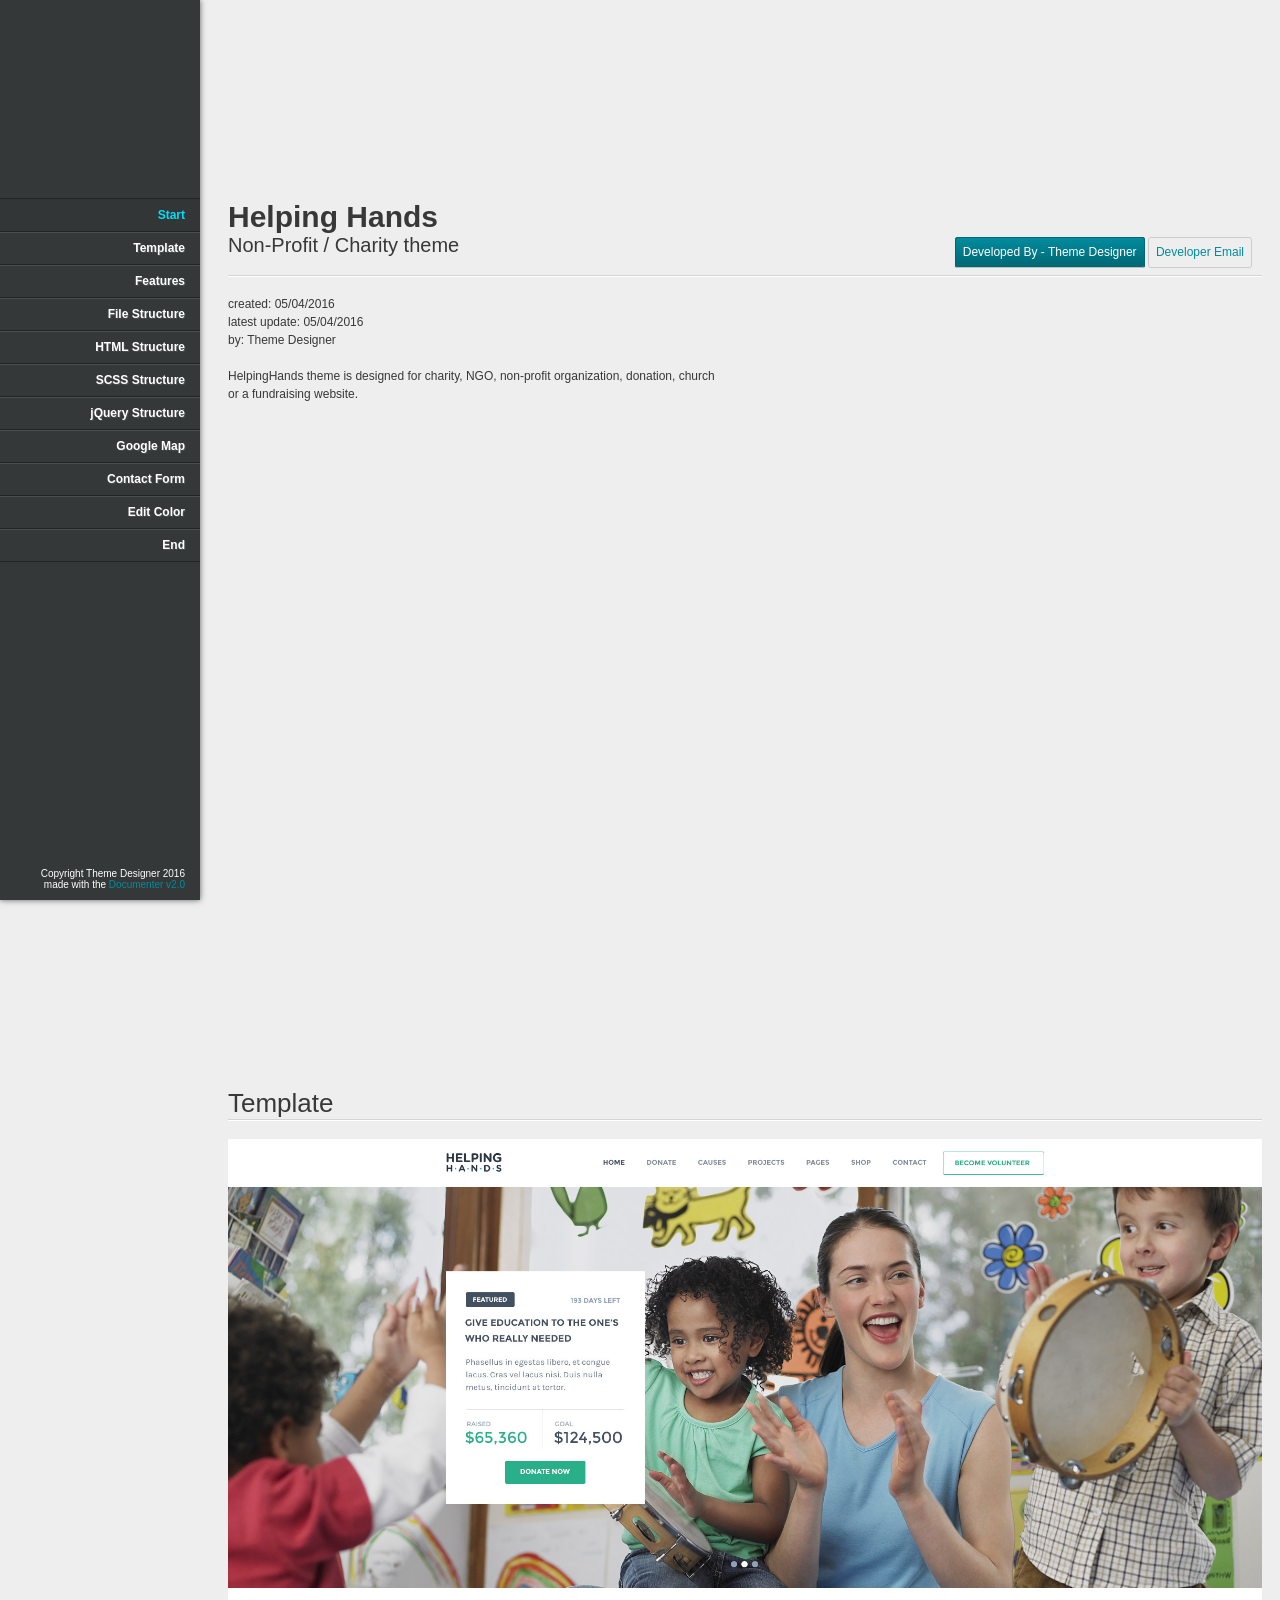
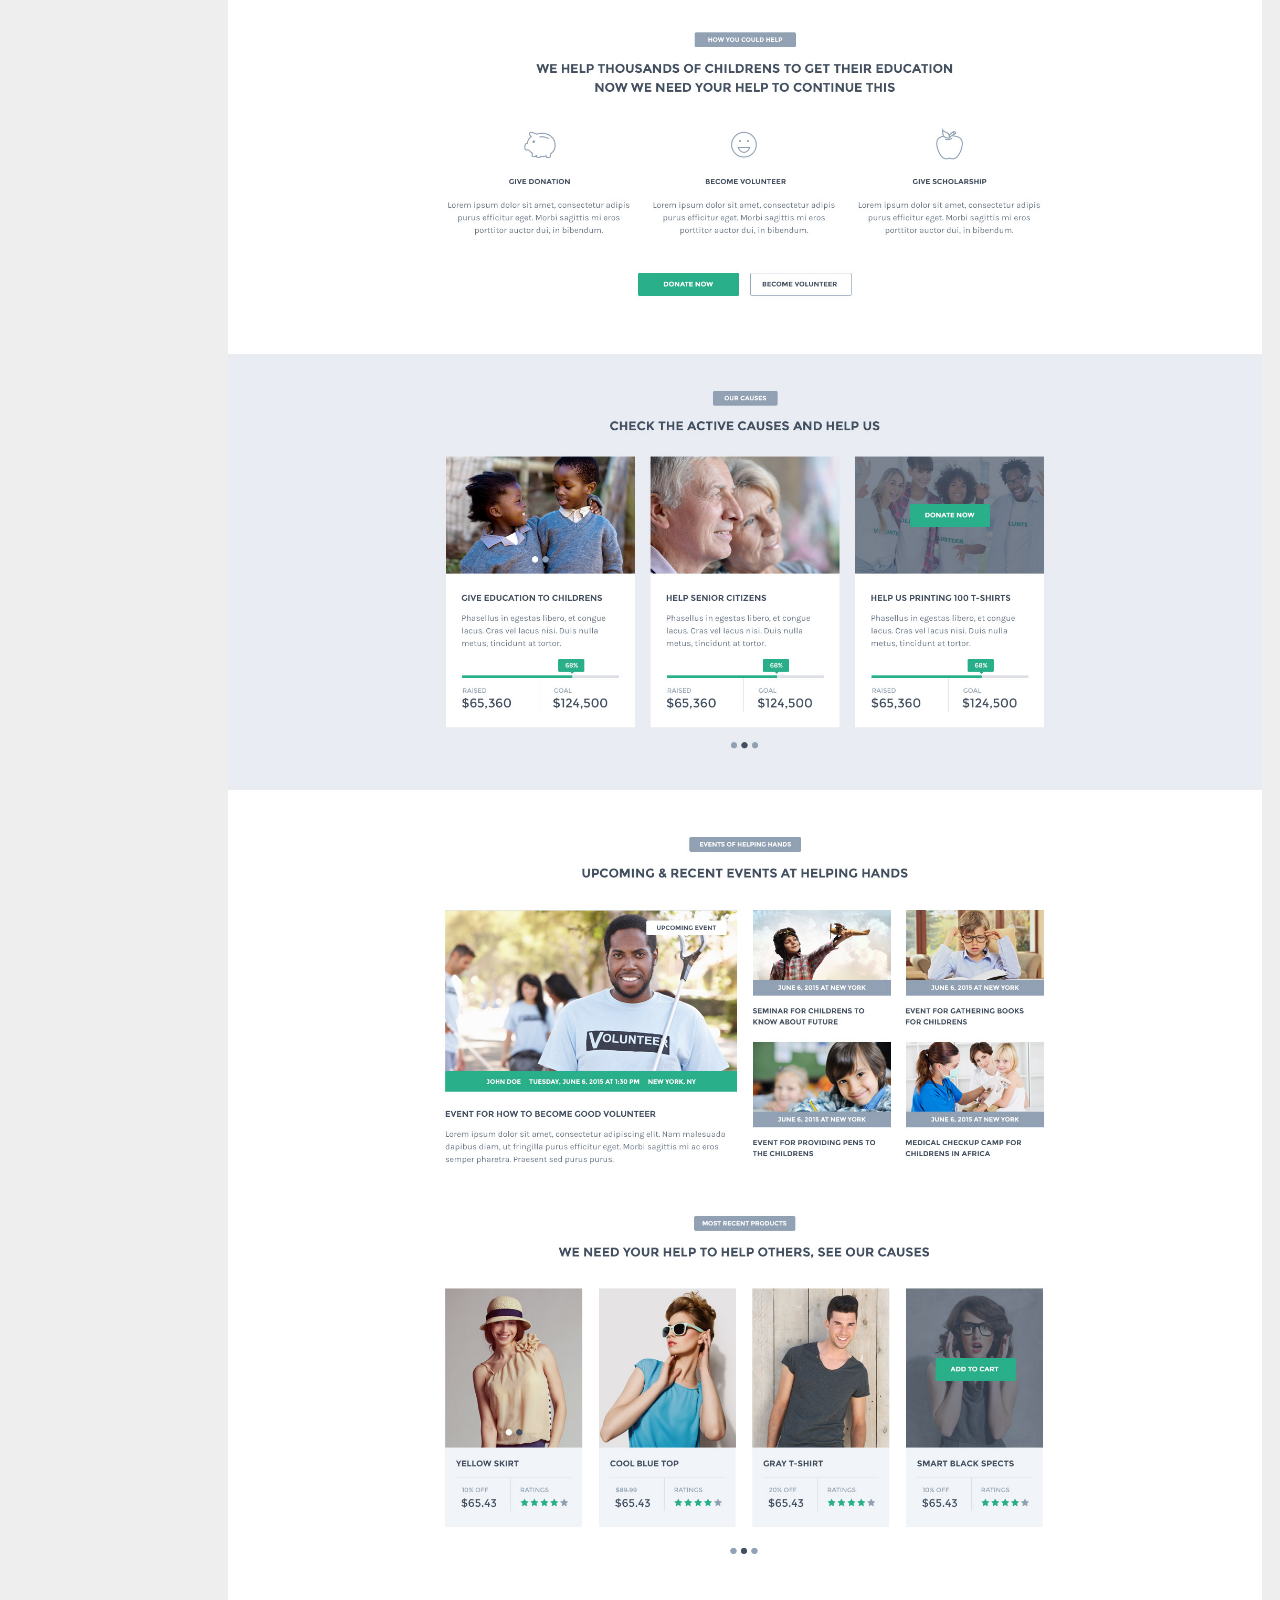
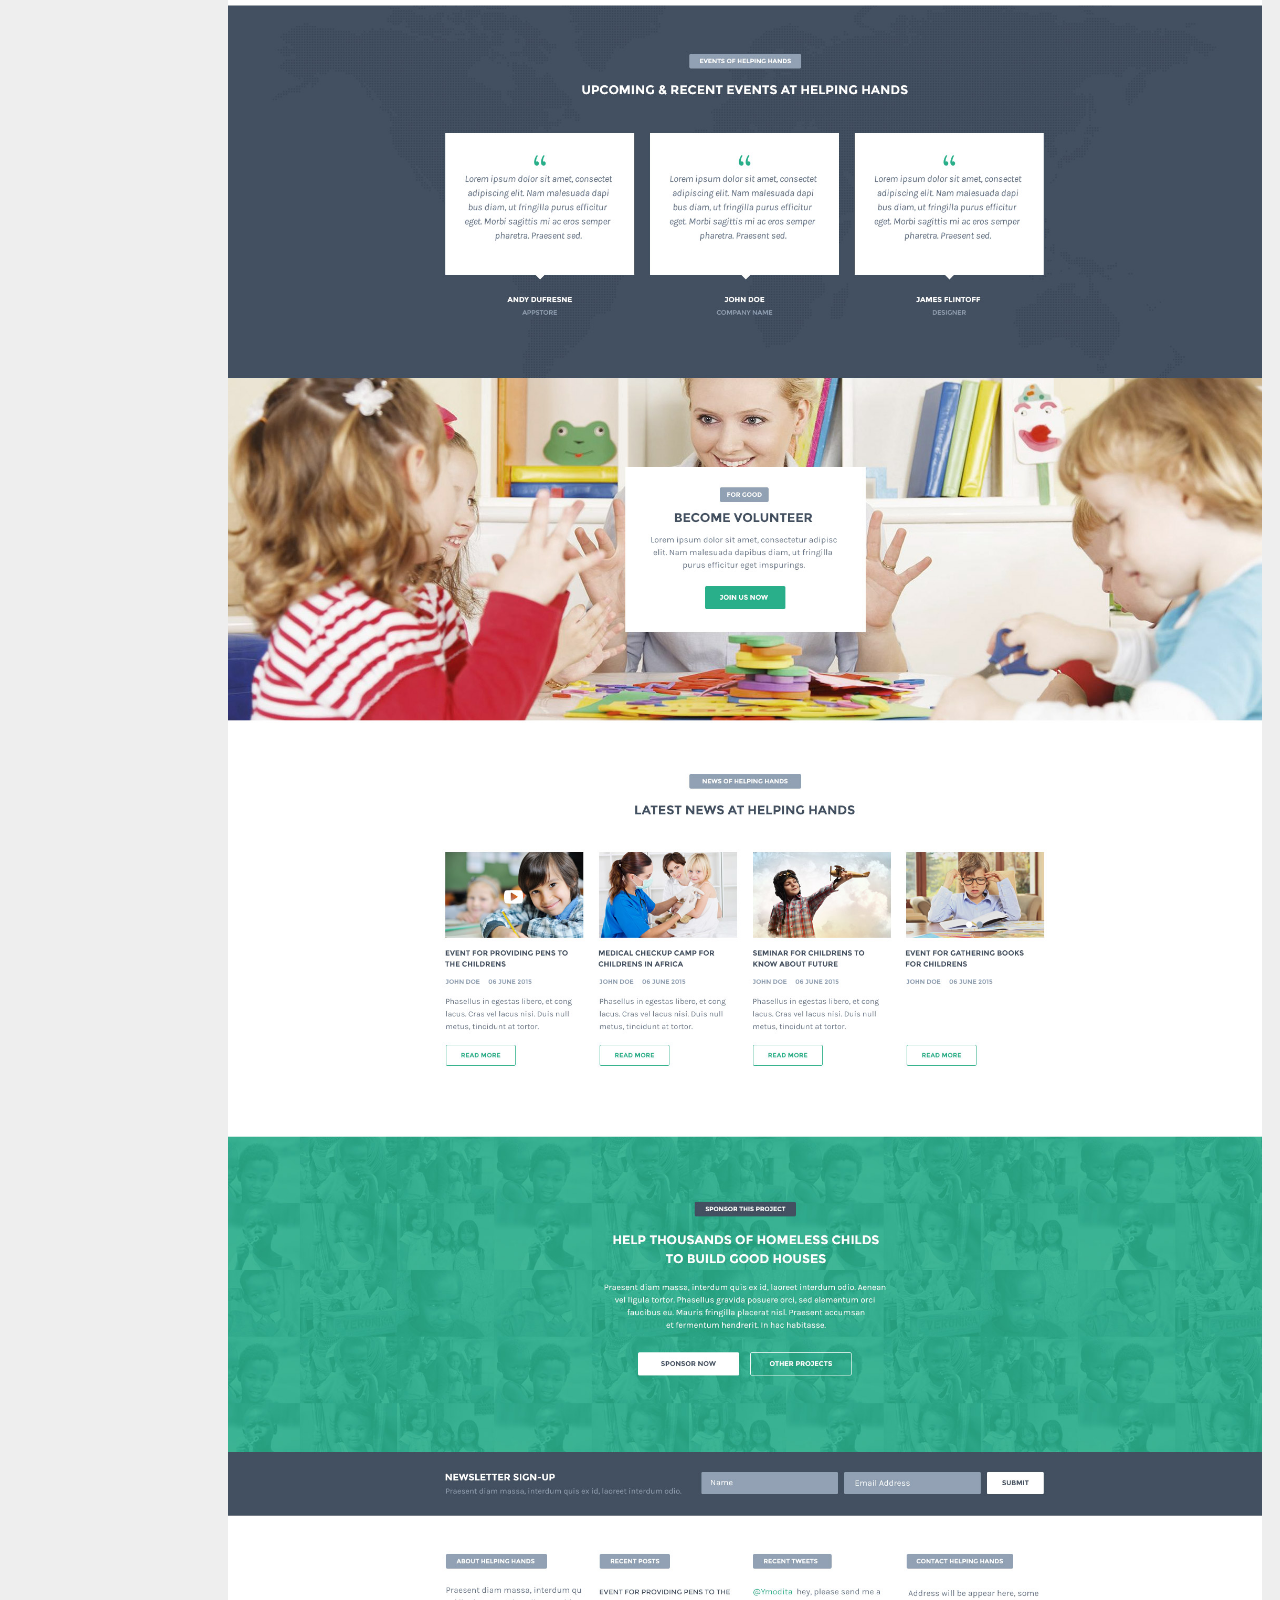
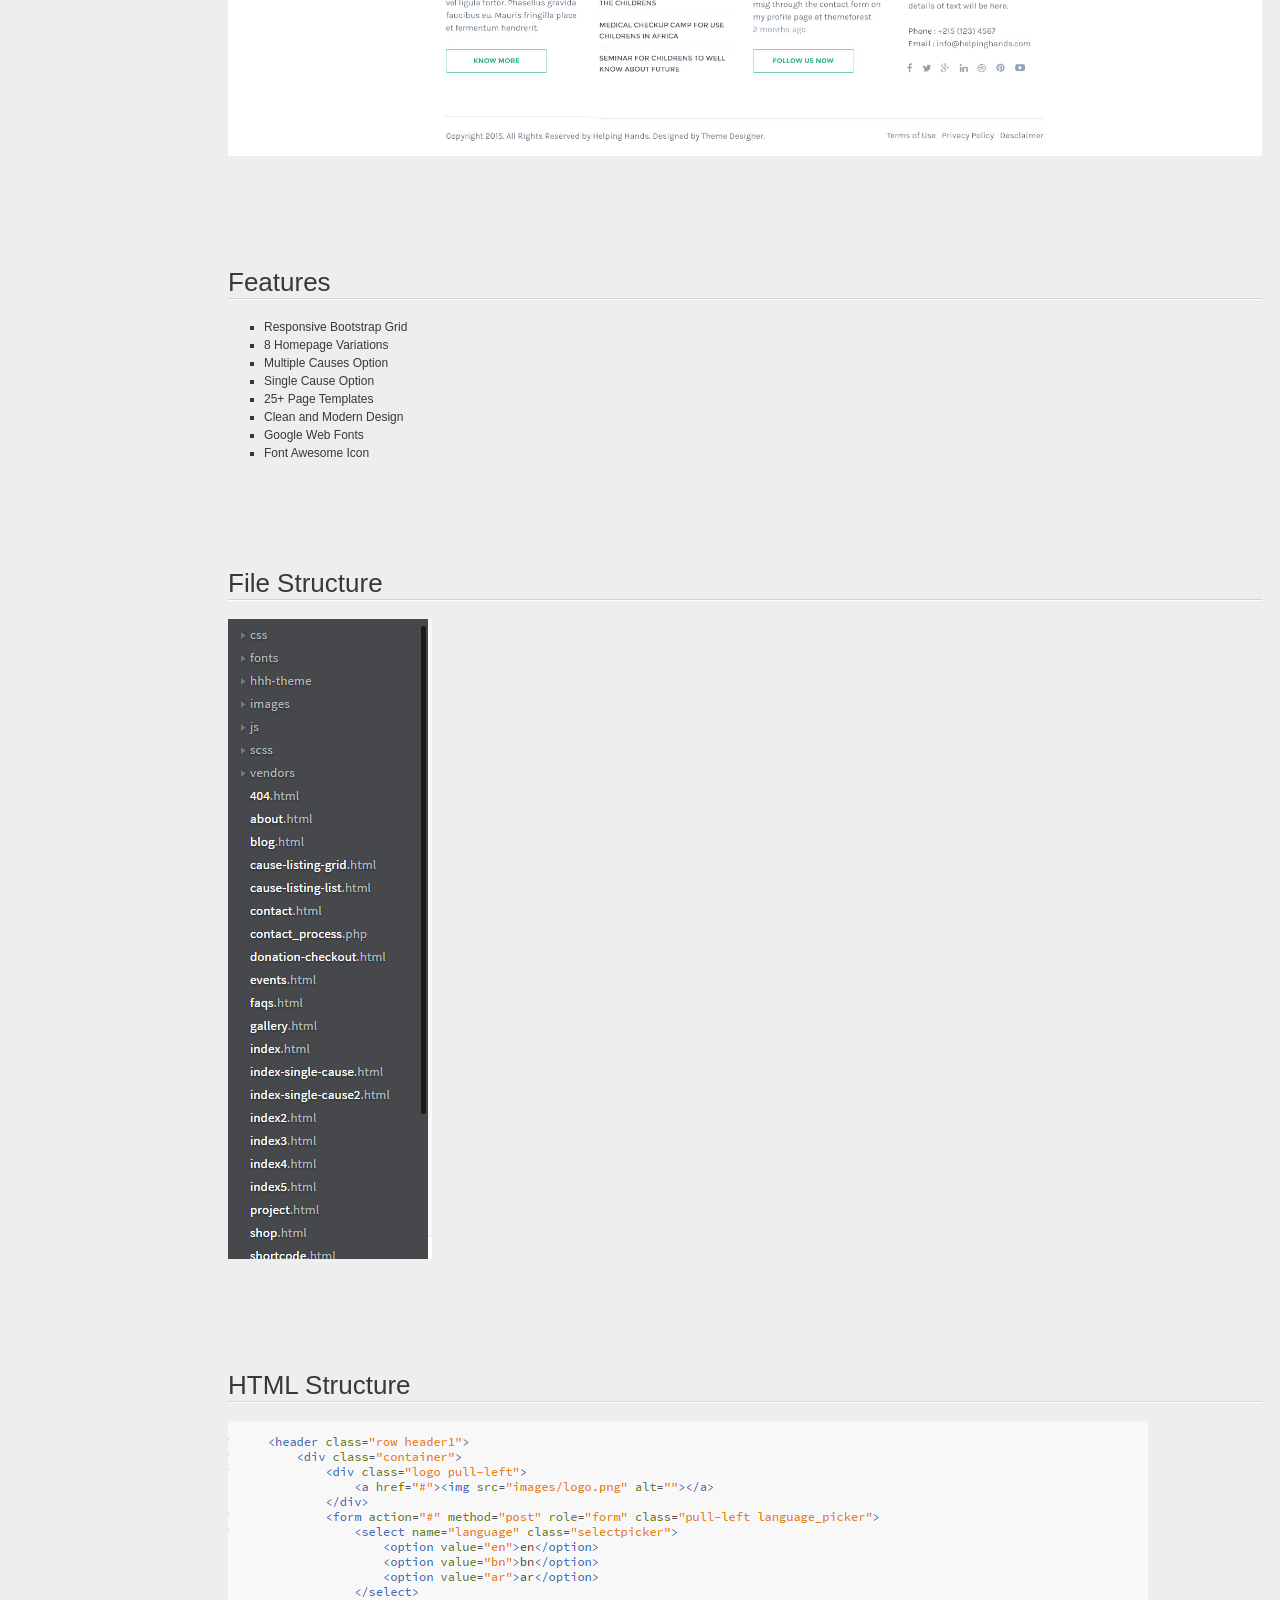
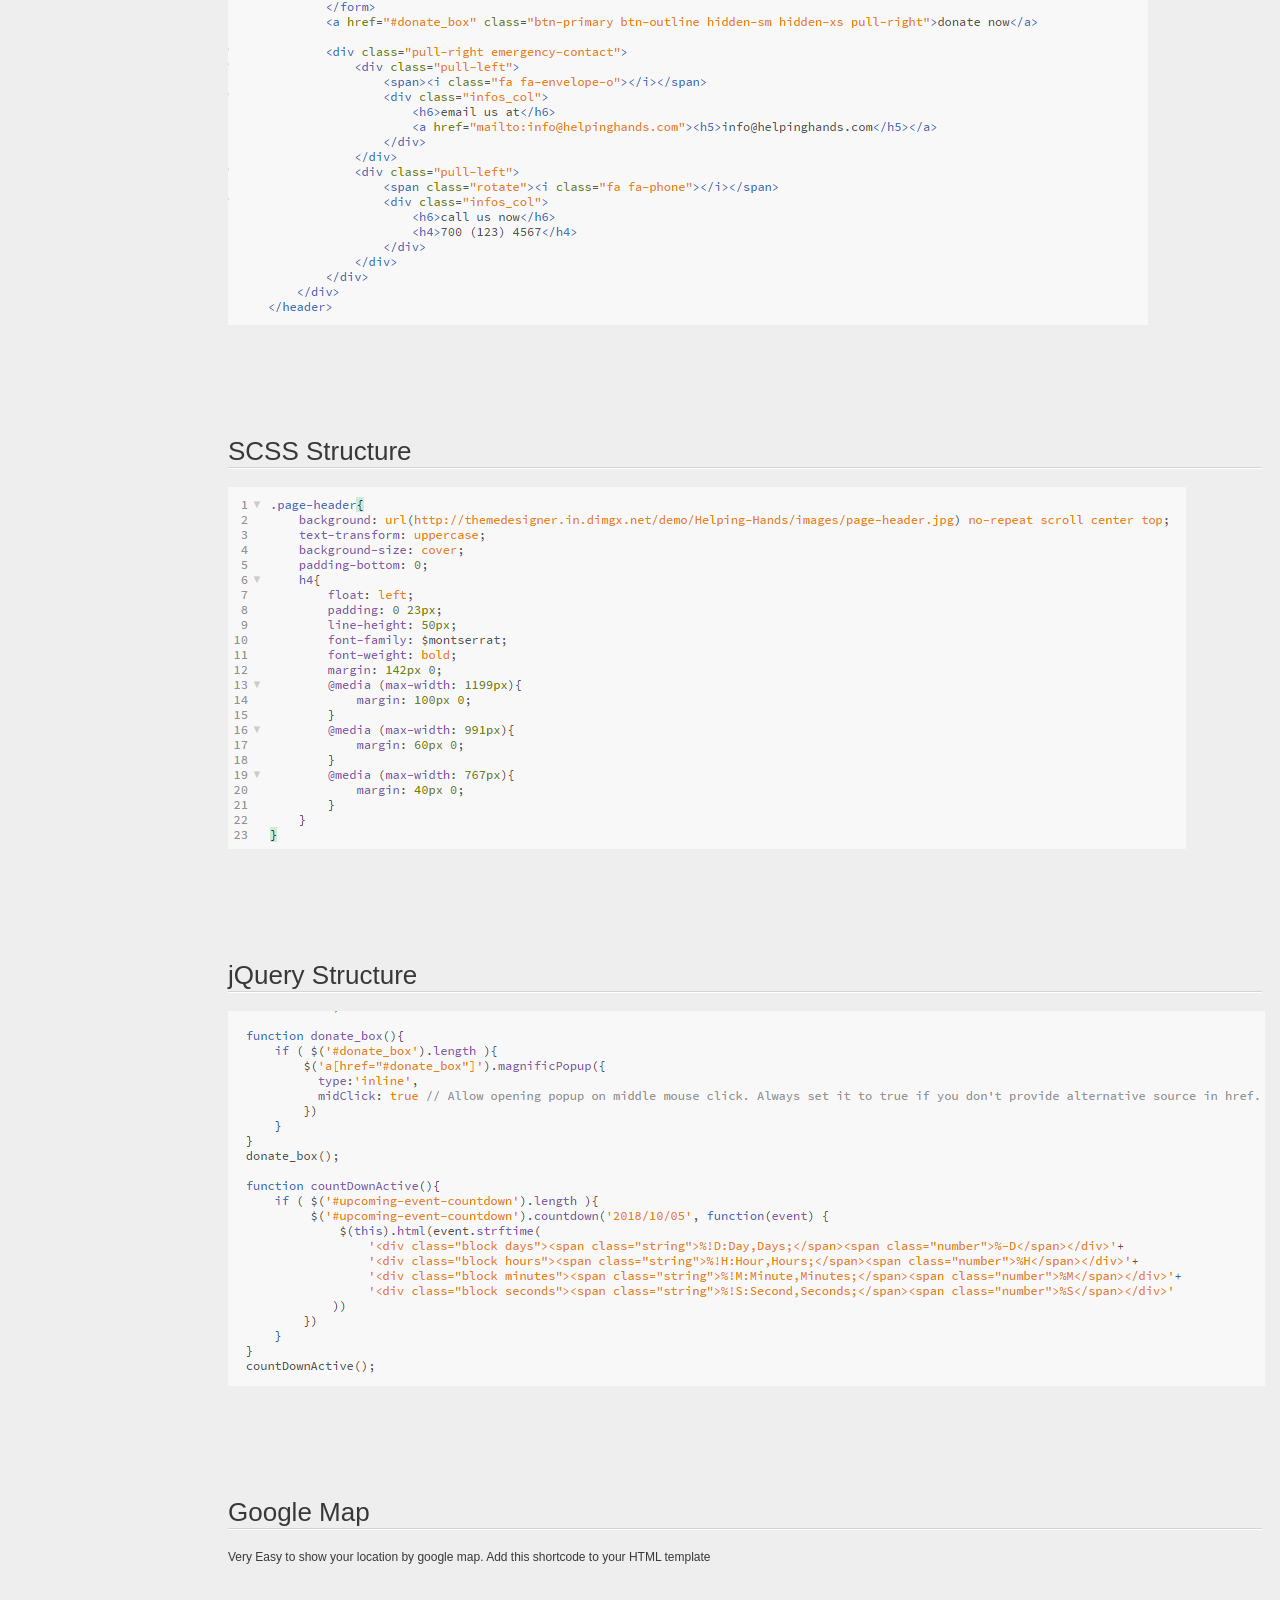
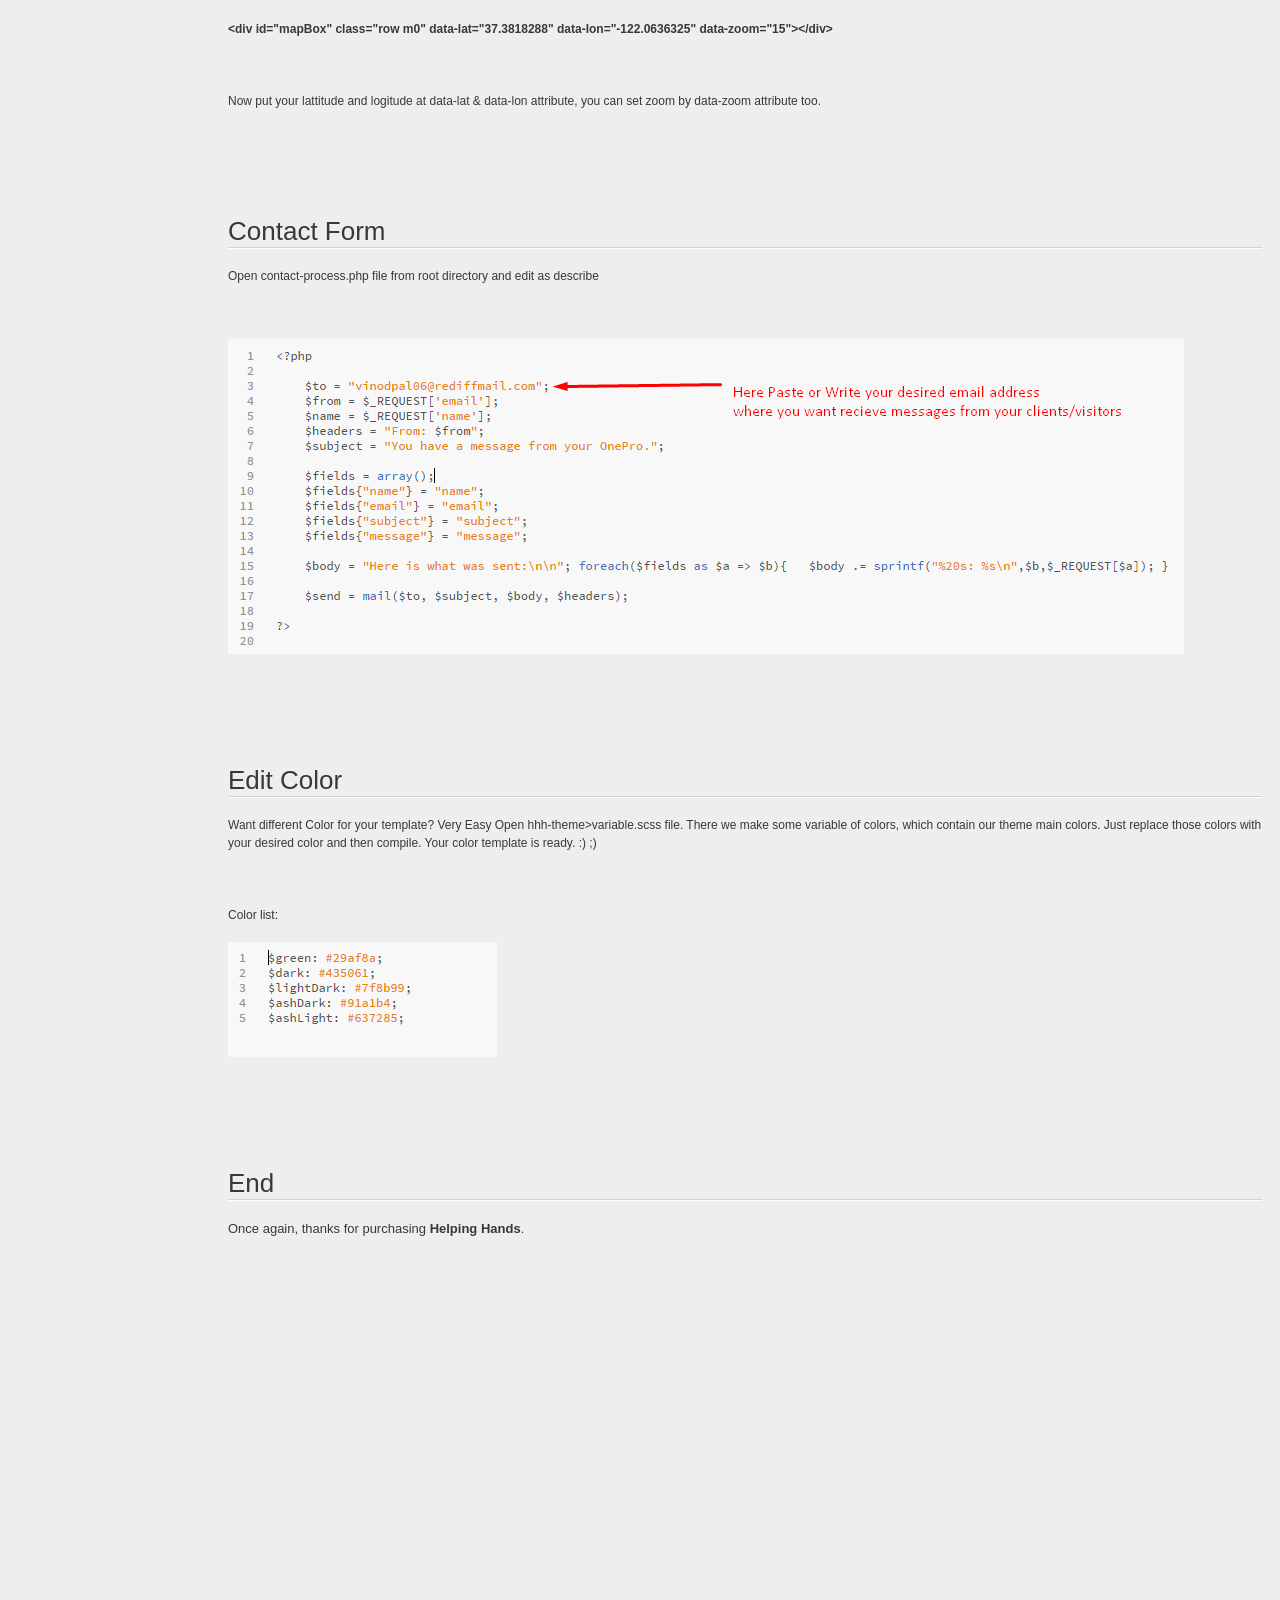
<file: documentation/index.html>
<!doctype html>  
<!--[if IE 6 ]><html lang="en-us" class="ie6"> <![endif]-->
<!--[if IE 7 ]><html lang="en-us" class="ie7"> <![endif]-->
<!--[if IE 8 ]><html lang="en-us" class="ie8"> <![endif]-->
<!--[if (gt IE 7)|!(IE)]><!-->
<html lang="en-us"><!--<![endif]-->
<head>
	<meta charset="utf-8">
	
	<title>Helping Hands - Non-Profit / Charity theme</title>
	
	<meta name="description" content="HelpingHands theme is designed for charity, NGO, non-profit organization, donation, church or a fundraising website.
">
	<meta name="author" content="Theme Designer">
	<meta name="copyright" content="Theme Designer">
	<meta name="generator" content="Documenter v2.0 http://rxa.li/documenter">
	<meta name="date" content="2016-05-04T00:00:00+02:00">
	
	<link rel="stylesheet" href="assets/css/documenter_style.css" media="all">
	
	
	
	<script src="assets/js/jquery.js"></script>
	
	<script src="assets/js/jquery.scrollTo.js"></script>
	<script src="assets/js/jquery.easing.js"></script>
	
	<script>document.createElement('section');var duration='500',easing='swing';</script>
	<script src="assets/js/script.js"></script>
	
	<style>
		html{background-color:#EEEEEE;color:#383838;}
		::-moz-selection{background:#333636;color:#00DFFC;}
		::selection{background:#333636;color:#00DFFC;}
		#documenter_sidebar #documenter_logo{background-image:url();}
		a{color:#008C9E;}
		.btn {
			border-radius:3px;
		}
		.btn-primary {
			  background-image: -moz-linear-gradient(top, #008C9E, #006673);
			  background-image: -ms-linear-gradient(top, #008C9E, #006673);
			  background-image: -webkit-gradient(linear, 0 0, 0 008C9E%, from(#343838), to(#006673));
			  background-image: -webkit-linear-gradient(top, #008C9E, #006673);
			  background-image: -o-linear-gradient(top, #008C9E, #006673);
			  background-image: linear-gradient(top, #008C9E, #006673);
			  filter: progid:DXImageTransform.Microsoft.gradient(startColorstr='#008C9E', endColorstr='#006673', GradientType=0);
			  border-color: #006673 #006673 #bfbfbf;
			  color:#FFFFFF;
		}
		.btn-primary:hover,
		.btn-primary:active,
		.btn-primary.active,
		.btn-primary.disabled,
		.btn-primary[disabled] {
		  border-color: #008C9E #008C9E #bfbfbf;
		  background-color: #006673;
		}
		hr{border-top:1px solid #D4D4D4;border-bottom:1px solid #FFFFFF;}
		#documenter_sidebar, #documenter_sidebar ul a{background-color:#343838;color:#FFFFFF;}
		#documenter_sidebar ul a{-webkit-text-shadow:1px 1px 0px #494F4F;-moz-text-shadow:1px 1px 0px #494F4F;text-shadow:1px 1px 0px #494F4F;}
		#documenter_sidebar ul{border-top:1px solid #212424;}
		#documenter_sidebar ul a{border-top:1px solid #494F4F;border-bottom:1px solid #212424;color:#FFFFFF;}
		#documenter_sidebar ul a:hover{background:#333636;color:#00DFFC;border-top:1px solid #333636;}
		#documenter_sidebar ul a.current{background:#333636;color:#00DFFC;border-top:1px solid #333636;}
		#documenter_copyright{display:block !important;visibility:visible !important;}
	</style>
	
</head>
<body class="documenter-project-helping-hands">
	<div id="documenter_sidebar">
		<a href="#documenter_cover" id="documenter_logo"></a>
		<ul id="documenter_nav">
			<li><a class="current" href="#documenter_cover">Start</a></li>
				
			<li><a href="#template" title="Template">Template</a></li>
			<li><a href="#features" title="Features">Features</a></li>
			<li><a href="#file_structure" title="File Structure">File Structure</a></li>
			<li><a href="#html_structure" title="HTML Structure">HTML Structure</a></li>
			<li><a href="#scss_structure" title="SCSS Structure">SCSS Structure</a></li>
			<li><a href="#jquery_structure" title="jQuery Structure">jQuery Structure</a></li>
			<li><a href="#google_map" title="Google Map">Google Map</a></li>
			<li><a href="#contact_form" title="Contact Form">Contact Form</a></li>
			<li><a href="#edit_color" title="Edit Color ">Edit Color </a></li>
			<li><a href="#end" title="End">End</a></li>

		</ul>
		<div id="documenter_copyright">Copyright Theme Designer 2016<br>
		made with the <a href="http://rxa.li/documenter">Documenter v2.0</a> 
		</div>
	</div>
	<div id="documenter_content">
	<section id="documenter_cover">
	<h1>Helping Hands</h1>
	<h2>Non-Profit / Charity theme</h2>
	<div id="documenter_buttons">
		<a href="http://themedesigner.in" class="btn btn-primary btn-large">Developed By - Theme Designer</a> <a href="mailto:suniljoshi19@gmail.com" class="btn btn-large">Developer Email</a> 
	</div>
	<hr>
	<ul>
	<li>created: 05/04/2016</li>
	<li>latest update: 05/04/2016</li>
	<li>by: Theme Designer</li>
	<li><a href=""></a></li>
	
	</ul>
	<p>HelpingHands theme is designed for charity, NGO, non-profit organization, donation, church or a fundraising website.
</p>
	</section>
	
	<section id="template">
	<div class="page-header"><h3>Template</h3><hr class="notop"></div>
<p>
	<img alt="" src="assets/images/image_7.jpg" style="width: 100%;"></p>
</section>
<section id="features">
	<div class="page-header"><h3>Features</h3><hr class="notop"></div>
<ul>
	<li style="box-sizing: border-box;">
		Responsive Bootstrap Grid</li>
	<li style="box-sizing: border-box;">
		8 Homepage Variations</li>
	<li style="box-sizing: border-box;">
		Multiple Causes Option</li>
	<li style="box-sizing: border-box;">
		Single Cause Option</li>
	<li style="box-sizing: border-box;">
		25+ Page Templates</li>
	<li style="box-sizing: border-box;">
		Clean and Modern Design</li>
	<li style="box-sizing: border-box;">
		Google Web Fonts</li>
	<li style="box-sizing: border-box;">
		Font Awesome Icon</li>
</ul>
</section>
<section id="file_structure">
	<div class="page-header"><h3>File Structure</h3><hr class="notop"></div>
<p>
	<img alt="" src="assets/images/image_2.png"></p>
</section>
<section id="html_structure">
	<div class="page-header"><h3>HTML Structure</h3><hr class="notop"></div>
<p>
	<img alt="" src="assets/images/image_3.png"></p>
</section>
<section id="scss_structure">
	<div class="page-header"><h3>SCSS Structure</h3><hr class="notop"></div>
<p>
	<img alt="" src="assets/images/image_1.png"></p>
</section>
<section id="jquery_structure">
	<div class="page-header"><h3>jQuery Structure</h3><hr class="notop"></div>
<p>
	<img alt="" src="assets/images/image_4.png"></p>
</section>
<section id="google_map">
	<div class="page-header"><h3>Google Map</h3><hr class="notop"></div>
<p style="margin: 18px 0px; padding: 0px; border: 0px; outline: 0px; font-family: Arial, verdana, arial, sans-serif; vertical-align: baseline; line-height: 1.5em; color: rgb(56, 56, 56);">
	Very Easy to show your location by google map. Add this shortcode to your HTML template&nbsp;</p>
<p style="margin: 18px 0px; padding: 0px; border: 0px; outline: 0px; font-family: Arial, verdana, arial, sans-serif; vertical-align: baseline; line-height: 1.5em; color: rgb(56, 56, 56);">
	&nbsp;</p>
<p style="margin: 18px 0px; padding: 0px; border: 0px; outline: 0px; font-family: Arial, verdana, arial, sans-serif; vertical-align: baseline; line-height: 1.5em; color: rgb(56, 56, 56);">
	<span style="margin: 0px; padding: 0px; border: 0px; outline: 0px; font-weight: 700; font-style: inherit; font-family: inherit; vertical-align: baseline;">&lt;div id=&quot;mapBox&quot; class=&quot;row m0&quot; data-lat=&quot;37.3818288&quot; data-lon=&quot;-122.0636325&quot; data-zoom=&quot;15&quot;&gt;&lt;/div&gt;</span></p>
<p style="margin: 18px 0px; padding: 0px; border: 0px; outline: 0px; font-family: Arial, verdana, arial, sans-serif; vertical-align: baseline; line-height: 1.5em; color: rgb(56, 56, 56);">
	&nbsp;</p>
<p style="margin: 18px 0px; padding: 0px; border: 0px; outline: 0px; font-family: Arial, verdana, arial, sans-serif; vertical-align: baseline; line-height: 1.5em; color: rgb(56, 56, 56);">
	Now put your lattitude and logitude at data-lat &amp; data-lon attribute, you can set zoom by data-zoom attribute too.&nbsp;</p>
</section>
<section id="contact_form">
	<div class="page-header"><h3>Contact Form</h3><hr class="notop"></div>
<p>
	<span style="color: rgb(56, 56, 56); font-family: Arial, verdana, arial, sans-serif; line-height: 18px;">Open contact-process.php file from root directory and edit as describe</span></p>
<p>
	&nbsp;</p>
<p>
	<img alt="" src="assets/images/image_6.png"></p>
</section>
<section id="edit_color">
	<div class="page-header"><h3>Edit Color </h3><hr class="notop"></div>
<p>
	Want different Color for your template? Very Easy Open hhh-theme&gt;variable.scss file. There we make some variable of colors, which contain our theme main colors. Just replace those colors with your desired color and then compile. Your color template is ready. :) ;)&nbsp;</p>
<p>
	&nbsp;</p>
<p>
	Color list:&nbsp;</p>
<p>
	<img alt="" src="assets/images/image_5.png"></p>
</section>
<section id="end">
	<div class="page-header"><h3>End</h3><hr class="notop"></div>
<p>
	<span style="color: rgb(56, 56, 56); font-family: Arial, verdana, arial, sans-serif; font-size: 13px; line-height: 19.5px;">Once again, thanks for purchasing&nbsp;</span><span style="margin: 0px; padding: 0px; border: 0px; outline: 0px; font-weight: 700; font-size: 13px; font-family: Arial, verdana, arial, sans-serif; vertical-align: baseline; color: rgb(56, 56, 56); line-height: 19.5px;">Helping Hands</span><span style="color: rgb(56, 56, 56); font-family: Arial, verdana, arial, sans-serif; font-size: 13px; line-height: 19.5px;">.</span></p>
</section>

	</div>
</body>
</html>
</file>
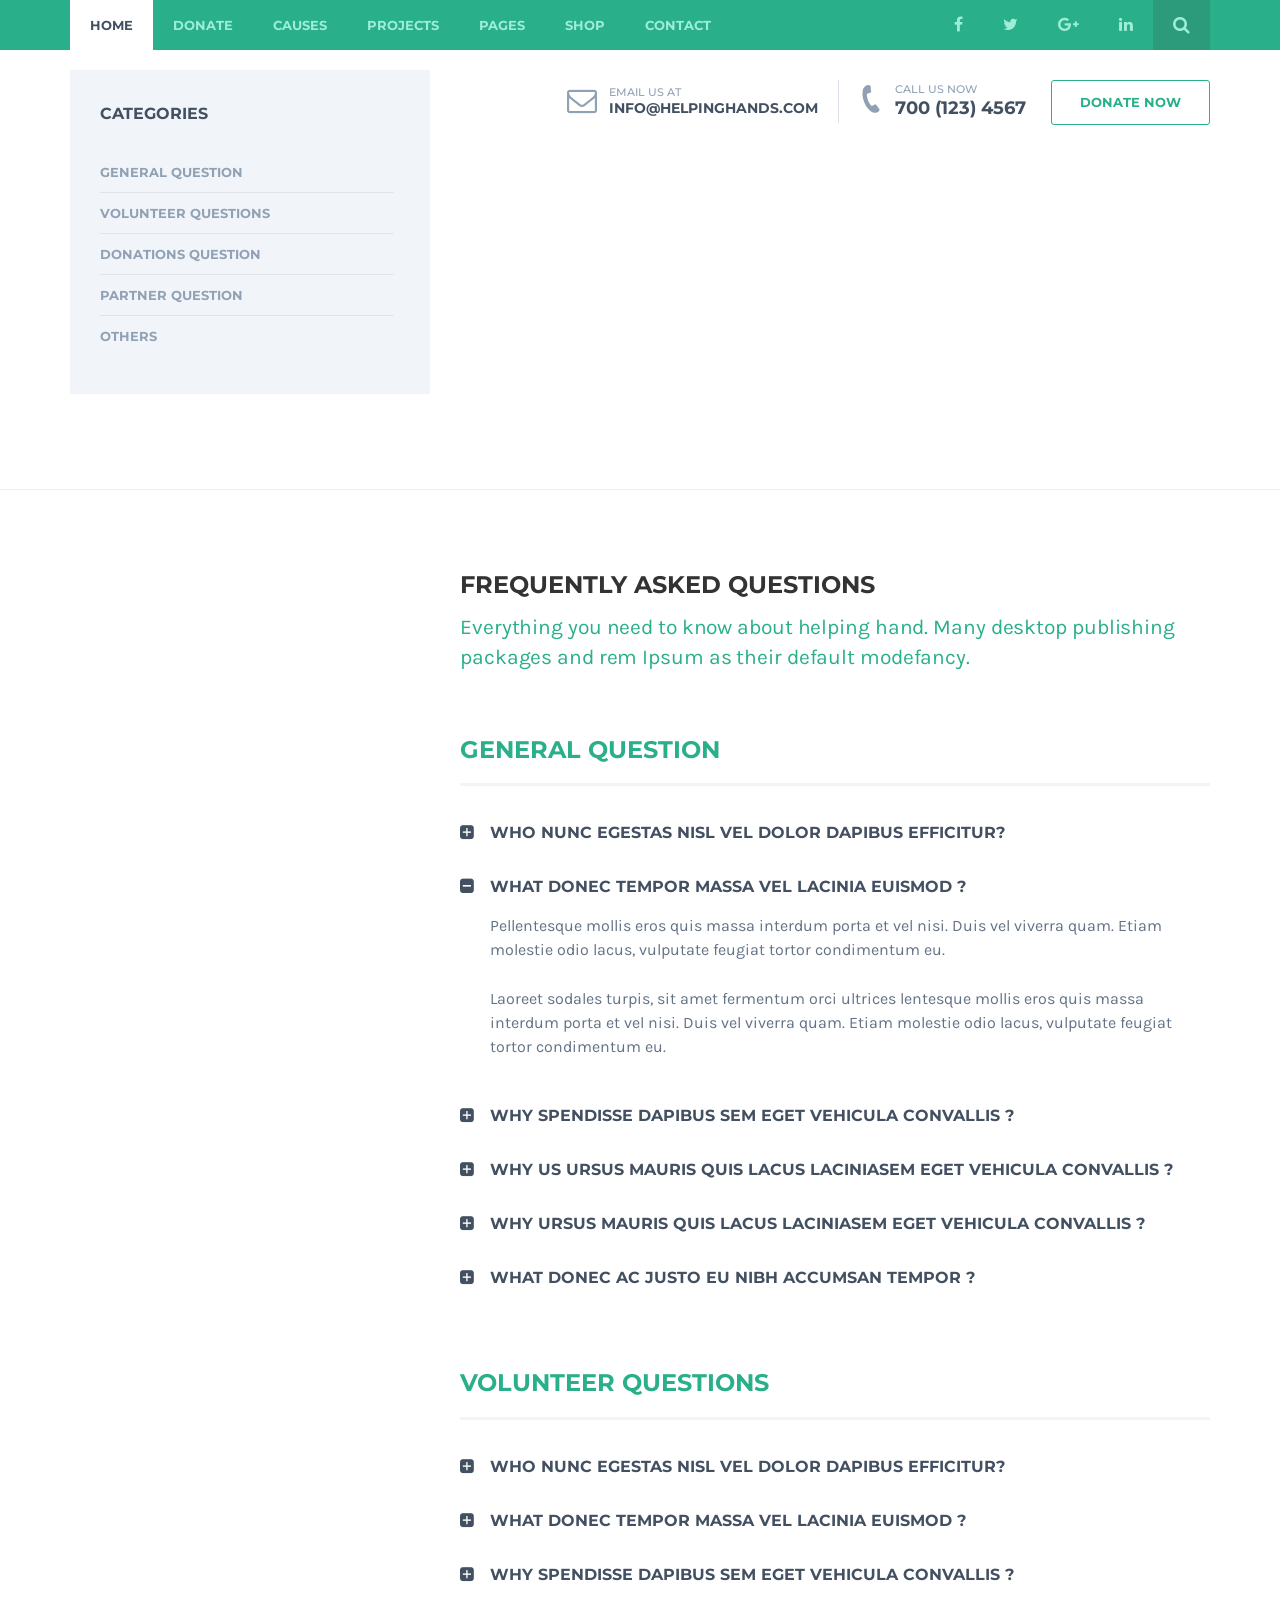
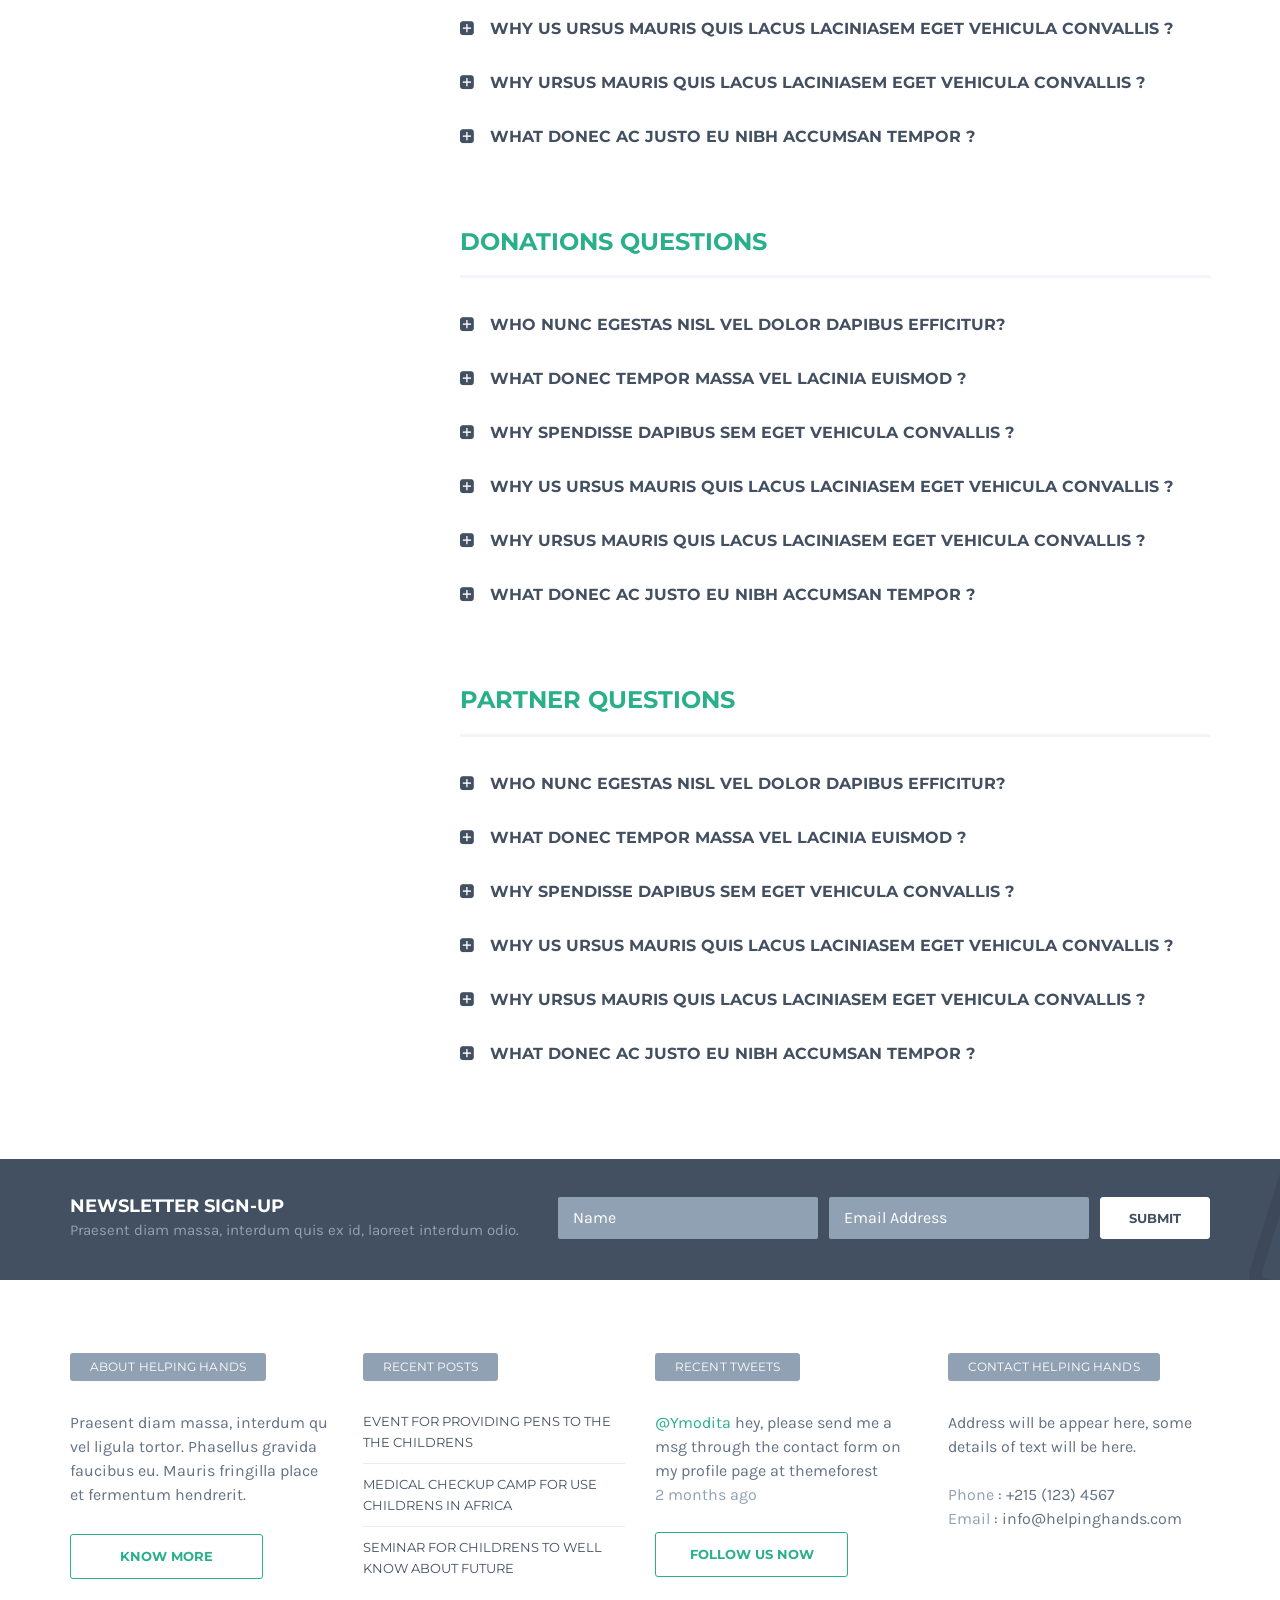
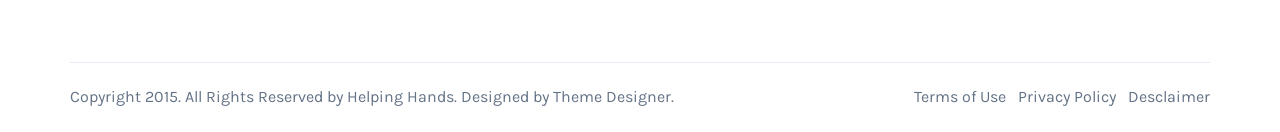
<file: HTML/faqs.html>
<!DOCTYPE html>
<html lang="en">
<head>
    <!-- Required meta tags always come first -->
    <meta charset="utf-8">
    <meta http-equiv="X-UA-Compatible" content="IE=edge">
    <meta name="viewport" content="width=device-width, initial-scale=1">

    <title>Helping Hand - Fund rise for great events</title>
    
    <!--Fonts-->
    <link href='https://fonts.googleapis.com/css?family=Karla:400,400italic,700italic,700' rel='stylesheet' type='text/css'>
    <link href='https://fonts.googleapis.com/css?family=Montserrat:400,700' rel='stylesheet' type='text/css'>
    <link href='https://fonts.googleapis.com/css?family=Lora:400,400italic,700,700italic' rel='stylesheet' type='text/css'>
    
    <!--Bootstrap-->
    <link rel="stylesheet" href="css/bootstrap.min.css">
    <link rel="stylesheet" href="css/bootstrap-theme.min.css">
    <!--Bootstrap Select-->
    <link rel="stylesheet" href="vendors/bootstrap-select/css/bootstrap-select.min.css">
    <!--Font Awesome-->
    <link rel="stylesheet" href="css/font-awesome.min.css">
    <!--Owl Carousel-->
    <link rel="stylesheet" href="vendors/owl.carousel/owl.carousel.css">
    <!--Magnific Popup-->
    <link rel="stylesheet" href="vendors/magnific-popup/magnific-popup.css">
    
    <!--Theme Styles-->
    <link rel="stylesheet" href="css/style.css">
    <link rel="stylesheet" href="css/theme.css">
    
    <!--[if lt IE 9]>
        
        <script src="js/html5shiv.min.js"></script>
        <script src="js/respond.min.js"></script>
    <![endif]-->
</head>
<body>
   
    <nav class="navbar navbar-default navbar-static-top navbar2">
        <div class="container">
            <div class="navbar-header">
                <button type="button" class="navbar-toggle collapsed" data-toggle="collapse" data-target="#mainNav" aria-expanded="false">
                    <span class="sr-only">Toggle navigation</span>
                    <span class="icon-bar"></span>
                    <span class="icon-bar"></span>
                    <span class="icon-bar"></span>
                </button>
            </div>            
            <div class="collapse navbar-collapse" id="mainNav">                
                <ul class="nav navbar-nav">
                    <li class="dropdown active">
                        <a href="#" class="dropdown-toggle" data-toggle="dropdown" role="button" aria-haspopup="true" aria-expanded="false">Home</a>
                        <ul class="dropdown-menu">
                            <li><a href="index.html">Home Variation 1</a></li>
                            <li><a href="index2.html">Home Variation 2</a></li>
                            <li><a href="index3.html">Home Variation 3</a></li>
                            <li><a href="index4.html">Home Variation 4</a></li>
                            <li><a href="index5.html">Home Variation 5</a></li>
                            <li><a href="index-single-cause.html">Single Cause Variation 1</a></li>
                            <li><a href="index-single-cause2.html">Single Cause Variation 2</a></li>
                        </ul>
                    </li>
                    <li><a href="donation-checkout.html">donate</a></li>
                    <li class="dropdown">
                        <a href="#" class="dropdown-toggle" data-toggle="dropdown" role="button" aria-haspopup="true" aria-expanded="false">Causes</a>
                        <ul class="dropdown-menu">
                            <li><a href="cause-listing-list.html">Cause listing list</a></li>
                            <li><a href="cause-listing-grid.html">Cause listing grid</a></li>
                            <li><a href="single-cause.html">Cause details</a></li>
                        </ul>
                    </li>
                    <li class="dropdown">
                        <a href="#" class="dropdown-toggle" data-toggle="dropdown" role="button" aria-haspopup="true" aria-expanded="false">projects</a>
                        <ul class="dropdown-menu">
                            <li><a href="project.html">Projects</a></li>
                            <li><a href="single-project.html">Project Details</a></li>
                        </ul>
                    </li>
                    <li class="dropdown">
                        <a href="#" class="dropdown-toggle" data-toggle="dropdown" role="button" aria-haspopup="true" aria-expanded="false">pages</a>
                        <ul class="dropdown-menu">
                            <li><a href="404.html">404</a></li>
                            <li><a href="about.html">About Us</a></li>
                            <li><a href="team.html">Team</a></li>
                            <li><a href="blog.html">Blog</a></li>
                            <li><a href="single.html">Blog Details</a></li>
                            <li><a href="events.html">Event Listing</a></li>
                            <li><a href="single-event.html">Event Details</a></li>
                            <li><a href="faqs.html">FAQ</a></li>
                            <li><a href="gallery.html">Gallery</a></li>
                            <li><a href="shortcode.html">Shortcode</a></li>
                            <li><a href="shortcode2.html">Shortcode Column</a></li>
                        </ul>
                    </li>
                    <li class="dropdown">
                        <a href="#" class="dropdown-toggle" data-toggle="dropdown" role="button" aria-haspopup="true" aria-expanded="false">shop</a>
                        <ul class="dropdown-menu">
                            <li><a href="shop.html">Shop</a></li>
                            <li><a href="single-product.html">Product Details</a></li>
                        </ul>
                    </li>
                    <li><a href="contact.html">contact</a></li>
                </ul>
                <ul class="nav social_navbar navbar-right">
                    <li><a href="#"><i class="fa fa-facebook"></i></a></li>
                    <li><a href="#"><i class="fa fa-twitter"></i></a></li>
                    <li><a href="#"><i class="fa fa-google-plus"></i></a></li>
                    <li><a href="#"><i class="fa fa-linkedin"></i></a></li>
                    <li class="dropdown">
                        <a href="#" class="dropdown-toggle" data-toggle="dropdown" role="button" aria-haspopup="true" aria-expanded="false"><i class="fa fa-search"></i></a>
                        <ul class="dropdown-menu">
                            <li>
                                <form action="#" method="get" role="form" class="search_form">
                                    <input type="search" class="form-control" placeholder="Type and press enter">
                                </form>
                            </li>
                        </ul>
                    </li>
                </ul>
            </div>
        </div>
    </nav>
    
    <header class="row header1">
        <div class="container">
            <div class="logo pull-left">
                <a href="#"><img src="images/logo.png" alt=""></a>
            </div>
            <form action="#" method="post" role="form" class="pull-left language_picker">
                <select name="language" class="selectpicker">
                    <option value="en">en</option>
                    <option value="bn">bn</option>
                    <option value="ar">ar</option>
                </select>
            </form>
            <a href="#donate_box" class="btn-primary btn-outline hidden-sm hidden-xs pull-right">donate now</a>
            
            <div class="pull-right emergency-contact">
                <div class="pull-left">
                    <span><i class="fa fa-envelope-o"></i></span>
                    <div class="infos_col">
                        <h6>email us at</h6>
                        <a href="mailto:info@helpinghands.com"><h5>info@helpinghands.com</h5></a>
                    </div>
                </div>
                <div class="pull-left">
                    <span class="rotate"><i class="fa fa-phone"></i></span>
                    <div class="infos_col">
                        <h6>call us now</h6>
                        <h4>700 (123) 4567</h4>
                    </div>
                </div>
            </div>
        </div>        
    </header>
    
    <section class="row page-header">
        <div class="container">
            <h4>faq</h4>
        </div>
    </section>
    
    <section class="row content_faqs page-content">
        <div class="container">
            <div class="row">
                <div class="col-sm-4">
                    <div class="row m0 sideNav">
                        <h4>categories</h4>
                        <ul class="nav">
                            <li><a href="#general">general question</a></li>
                            <li><a href="#volunteer">Volunteer Questions</a></li>
                            <li><a href="#donations">donations question</a></li>
                            <li><a href="#partner">partner question</a></li>
                            <li><a href="#others">OTHERS</a></li>
                        </ul>
                    </div>
                </div>
                <div class="col-sm-8">
                    <h3 class="team_page_title">Frequently asked questions</h3>
                    <p class="team_page_para about_var">Everything you need to know about helping hand. Many desktop publishing packages and rem Ipsum as their default modefancy.</p>
                    
                    <div class="row m0 questions" id="general">
                        <h3 class="question_type">general question</h3>
                        <div class="panel-group question_accordion" id="question_accordion1" role="tablist" aria-multiselectable="true">
                            <div class="panel panel-default">
                                <div class="panel-heading" role="tab" id="heading1">
                                    <h4 class="panel-title">
                                        <a class="collapsed" role="button" data-toggle="collapse" data-parent="#question_accordion1" href="#collapse1" aria-expanded="false" aria-controls="collapse1">
                                            Who Nunc egestas nisl vel dolor dapibus efficitur?
                                        </a>
                                    </h4>
                                </div>
                                <div id="collapse1" class="panel-collapse collapse" role="tabpanel" aria-labelledby="heading1">
                                    <div class="panel-body">
                                        <p>Pellentesque mollis eros quis massa interdum porta et vel nisi. Duis vel viverra quam. Etiam molestie odio lacus, vulputate feugiat tortor condimentum eu. </p>
                                        <p>Laoreet sodales turpis, sit amet fermentum orci ultrices  lentesque mollis eros quis massa interdum porta et vel nisi. Duis vel viverra quam. Etiam molestie odio lacus, vulputate feugiat tortor condimentum eu.</p>
                                    </div>
                                </div>
                            </div>
                            <div class="panel panel-default">
                                <div class="panel-heading" role="tab" id="heading2">
                                    <h4 class="panel-title">
                                        <a role="button" data-toggle="collapse" data-parent="#question_accordion1" href="#collapse2" aria-expanded="true" aria-controls="collapse2">
                                            What Donec tempor massa vel lacinia euismod ?
                                        </a>
                                    </h4>
                                </div>
                                <div id="collapse2" class="panel-collapse collapse in" role="tabpanel" aria-labelledby="heading2">
                                    <div class="panel-body">
                                        <p>Pellentesque mollis eros quis massa interdum porta et vel nisi. Duis vel viverra quam. Etiam molestie odio lacus, vulputate feugiat tortor condimentum eu. </p>
                                        <p>Laoreet sodales turpis, sit amet fermentum orci ultrices  lentesque mollis eros quis massa interdum porta et vel nisi. Duis vel viverra quam. Etiam molestie odio lacus, vulputate feugiat tortor condimentum eu.</p>
                                    </div>
                                </div>
                            </div>
                            <div class="panel panel-default">
                                <div class="panel-heading" role="tab" id="heading3">
                                    <h4 class="panel-title">
                                        <a class="collapsed" role="button" data-toggle="collapse" data-parent="#question_accordion1" href="#collapse3" aria-expanded="false" aria-controls="collapse3">
                                            WHy spendisse dapibus sem eget vehicula convallis ?
                                        </a>
                                    </h4>
                                </div>
                                <div id="collapse3" class="panel-collapse collapse" role="tabpanel" aria-labelledby="heading3">
                                    <div class="panel-body">
                                        <p>Pellentesque mollis eros quis massa interdum porta et vel nisi. Duis vel viverra quam. Etiam molestie odio lacus, vulputate feugiat tortor condimentum eu. </p>
                                        <p>Laoreet sodales turpis, sit amet fermentum orci ultrices  lentesque mollis eros quis massa interdum porta et vel nisi. Duis vel viverra quam. Etiam molestie odio lacus, vulputate feugiat tortor condimentum eu.</p>
                                    </div>
                                </div>
                            </div>
                            <div class="panel panel-default">
                                <div class="panel-heading" role="tab" id="heading4">
                                    <h4 class="panel-title">
                                        <a class="collapsed" role="button" data-toggle="collapse" data-parent="#question_accordion1" href="#collapse4" aria-expanded="false" aria-controls="collapse4">
                                            WHy us ursus mauris quis lacus laciniasem eget vehicula convallis ?
                                        </a>
                                    </h4>
                                </div>
                                <div id="collapse4" class="panel-collapse collapse" role="tabpanel" aria-labelledby="heading4">
                                    <div class="panel-body">
                                        <p>Pellentesque mollis eros quis massa interdum porta et vel nisi. Duis vel viverra quam. Etiam molestie odio lacus, vulputate feugiat tortor condimentum eu. </p>
                                        <p>Laoreet sodales turpis, sit amet fermentum orci ultrices  lentesque mollis eros quis massa interdum porta et vel nisi. Duis vel viverra quam. Etiam molestie odio lacus, vulputate feugiat tortor condimentum eu.</p>
                                    </div>
                                </div>
                            </div>
                            <div class="panel panel-default">
                                <div class="panel-heading" role="tab" id="heading5">
                                    <h4 class="panel-title">
                                        <a class="collapsed" role="button" data-toggle="collapse" data-parent="#question_accordion1" href="#collapse5" aria-expanded="false" aria-controls="collapse5">
                                            WHy  ursus mauris quis lacus laciniasem eget vehicula convallis ?
                                        </a>
                                    </h4>
                                </div>
                                <div id="collapse5" class="panel-collapse collapse" role="tabpanel" aria-labelledby="heading5">
                                    <div class="panel-body">
                                        <p>Pellentesque mollis eros quis massa interdum porta et vel nisi. Duis vel viverra quam. Etiam molestie odio lacus, vulputate feugiat tortor condimentum eu. </p>
                                        <p>Laoreet sodales turpis, sit amet fermentum orci ultrices  lentesque mollis eros quis massa interdum porta et vel nisi. Duis vel viverra quam. Etiam molestie odio lacus, vulputate feugiat tortor condimentum eu.</p>
                                    </div>
                                </div>
                            </div>
                            <div class="panel panel-default">
                                <div class="panel-heading" role="tab" id="heading6">
                                    <h4 class="panel-title">
                                        <a class="collapsed" role="button" data-toggle="collapse" data-parent="#question_accordion1" href="#collapse6" aria-expanded="false" aria-controls="collapse6">
                                            What Donec ac justo eu nibh accumsan tempor ?
                                        </a>
                                    </h4>
                                </div>
                                <div id="collapse6" class="panel-collapse collapse" role="tabpanel" aria-labelledby="heading6">
                                    <div class="panel-body">
                                        <p>Pellentesque mollis eros quis massa interdum porta et vel nisi. Duis vel viverra quam. Etiam molestie odio lacus, vulputate feugiat tortor condimentum eu. </p>
                                        <p>Laoreet sodales turpis, sit amet fermentum orci ultrices  lentesque mollis eros quis massa interdum porta et vel nisi. Duis vel viverra quam. Etiam molestie odio lacus, vulputate feugiat tortor condimentum eu.</p>
                                    </div>
                                </div>
                            </div>
                        </div>
                    </div>
                    
                    <div class="row m0 questions" id="volunteer">
                        <h3 class="question_type">Volunteer Questions</h3>
                        <div class="panel-group question_accordion" id="question_accordion2" role="tablist" aria-multiselectable="true">
                            <div class="panel panel-default">
                                <div class="panel-heading" role="tab" id="heading7">
                                    <h4 class="panel-title">
                                        <a class="collapsed" role="button" data-toggle="collapse" data-parent="#question_accordion2" href="#collapse7" aria-expanded="false" aria-controls="collapse7">
                                            Who Nunc egestas nisl vel dolor dapibus efficitur?
                                        </a>
                                    </h4>
                                </div>
                                <div id="collapse7" class="panel-collapse collapse" role="tabpanel" aria-labelledby="heading7">
                                    <div class="panel-body">
                                        <p>Pellentesque mollis eros quis massa interdum porta et vel nisi. Duis vel viverra quam. Etiam molestie odio lacus, vulputate feugiat tortor condimentum eu. </p>
                                        <p>Laoreet sodales turpis, sit amet fermentum orci ultrices  lentesque mollis eros quis massa interdum porta et vel nisi. Duis vel viverra quam. Etiam molestie odio lacus, vulputate feugiat tortor condimentum eu.</p>
                                    </div>
                                </div>
                            </div>
                            <div class="panel panel-default">
                                <div class="panel-heading" role="tab" id="heading8">
                                    <h4 class="panel-title">
                                        <a class="collapsed" role="button" data-toggle="collapse" data-parent="#question_accordion8" href="#collapse8" aria-expanded="false" aria-controls="collapse2">
                                            What Donec tempor massa vel lacinia euismod ?
                                        </a>
                                    </h4>
                                </div>
                                <div id="collapse8" class="panel-collapse collapse" role="tabpanel" aria-labelledby="heading8">
                                    <div class="panel-body">
                                        <p>Pellentesque mollis eros quis massa interdum porta et vel nisi. Duis vel viverra quam. Etiam molestie odio lacus, vulputate feugiat tortor condimentum eu. </p>
                                        <p>Laoreet sodales turpis, sit amet fermentum orci ultrices  lentesque mollis eros quis massa interdum porta et vel nisi. Duis vel viverra quam. Etiam molestie odio lacus, vulputate feugiat tortor condimentum eu.</p>
                                    </div>
                                </div>
                            </div>
                            <div class="panel panel-default">
                                <div class="panel-heading" role="tab" id="heading9">
                                    <h4 class="panel-title">
                                        <a class="collapsed" role="button" data-toggle="collapse" data-parent="#question_accordion2" href="#collapse9" aria-expanded="false" aria-controls="collapse9">
                                            WHy spendisse dapibus sem eget vehicula convallis ?
                                        </a>
                                    </h4>
                                </div>
                                <div id="collapse9" class="panel-collapse collapse" role="tabpanel" aria-labelledby="heading9">
                                    <div class="panel-body">
                                        <p>Pellentesque mollis eros quis massa interdum porta et vel nisi. Duis vel viverra quam. Etiam molestie odio lacus, vulputate feugiat tortor condimentum eu. </p>
                                        <p>Laoreet sodales turpis, sit amet fermentum orci ultrices  lentesque mollis eros quis massa interdum porta et vel nisi. Duis vel viverra quam. Etiam molestie odio lacus, vulputate feugiat tortor condimentum eu.</p>
                                    </div>
                                </div>
                            </div>
                            <div class="panel panel-default">
                                <div class="panel-heading" role="tab" id="heading10">
                                    <h4 class="panel-title">
                                        <a class="collapsed" role="button" data-toggle="collapse" data-parent="#question_accordion2" href="#collapse10" aria-expanded="false" aria-controls="collapse10">
                                            WHy us ursus mauris quis lacus laciniasem eget vehicula convallis ?
                                        </a>
                                    </h4>
                                </div>
                                <div id="collapse10" class="panel-collapse collapse" role="tabpanel" aria-labelledby="heading10">
                                    <div class="panel-body">
                                        <p>Pellentesque mollis eros quis massa interdum porta et vel nisi. Duis vel viverra quam. Etiam molestie odio lacus, vulputate feugiat tortor condimentum eu. </p>
                                        <p>Laoreet sodales turpis, sit amet fermentum orci ultrices  lentesque mollis eros quis massa interdum porta et vel nisi. Duis vel viverra quam. Etiam molestie odio lacus, vulputate feugiat tortor condimentum eu.</p>
                                    </div>
                                </div>
                            </div>
                            <div class="panel panel-default">
                                <div class="panel-heading" role="tab" id="heading11">
                                    <h4 class="panel-title">
                                        <a class="collapsed" role="button" data-toggle="collapse" data-parent="#question_accordion2" href="#collapse11" aria-expanded="false" aria-controls="collapse11">
                                            WHy  ursus mauris quis lacus laciniasem eget vehicula convallis ?
                                        </a>
                                    </h4>
                                </div>
                                <div id="collapse11" class="panel-collapse collapse" role="tabpanel" aria-labelledby="heading11">
                                    <div class="panel-body">
                                        <p>Pellentesque mollis eros quis massa interdum porta et vel nisi. Duis vel viverra quam. Etiam molestie odio lacus, vulputate feugiat tortor condimentum eu. </p>
                                        <p>Laoreet sodales turpis, sit amet fermentum orci ultrices  lentesque mollis eros quis massa interdum porta et vel nisi. Duis vel viverra quam. Etiam molestie odio lacus, vulputate feugiat tortor condimentum eu.</p>
                                    </div>
                                </div>
                            </div>
                            <div class="panel panel-default">
                                <div class="panel-heading" role="tab" id="heading12">
                                    <h4 class="panel-title">
                                        <a class="collapsed" role="button" data-toggle="collapse" data-parent="#question_accordion2" href="#collapse12" aria-expanded="false" aria-controls="collapse12">
                                            What Donec ac justo eu nibh accumsan tempor ?
                                        </a>
                                    </h4>
                                </div>
                                <div id="collapse12" class="panel-collapse collapse" role="tabpanel" aria-labelledby="heading12">
                                    <div class="panel-body">
                                        <p>Pellentesque mollis eros quis massa interdum porta et vel nisi. Duis vel viverra quam. Etiam molestie odio lacus, vulputate feugiat tortor condimentum eu. </p>
                                        <p>Laoreet sodales turpis, sit amet fermentum orci ultrices  lentesque mollis eros quis massa interdum porta et vel nisi. Duis vel viverra quam. Etiam molestie odio lacus, vulputate feugiat tortor condimentum eu.</p>
                                    </div>
                                </div>
                            </div>
                        </div>
                    </div>
                    
                    <div class="row m0 questions" id="donations">
                        <h3 class="question_type">donations Questions</h3>
                        <div class="panel-group question_accordion" id="question_accordion3" role="tablist" aria-multiselectable="true">
                            <div class="panel panel-default">
                                <div class="panel-heading" role="tab" id="heading13">
                                    <h4 class="panel-title">
                                        <a class="collapsed" role="button" data-toggle="collapse" data-parent="#question_accordion3" href="#collapse13" aria-expanded="false" aria-controls="collapse13">
                                            Who Nunc egestas nisl vel dolor dapibus efficitur?
                                        </a>
                                    </h4>
                                </div>
                                <div id="collapse13" class="panel-collapse collapse" role="tabpanel" aria-labelledby="heading13">
                                    <div class="panel-body">
                                        <p>Pellentesque mollis eros quis massa interdum porta et vel nisi. Duis vel viverra quam. Etiam molestie odio lacus, vulputate feugiat tortor condimentum eu. </p>
                                        <p>Laoreet sodales turpis, sit amet fermentum orci ultrices  lentesque mollis eros quis massa interdum porta et vel nisi. Duis vel viverra quam. Etiam molestie odio lacus, vulputate feugiat tortor condimentum eu.</p>
                                    </div>
                                </div>
                            </div>
                            <div class="panel panel-default">
                                <div class="panel-heading" role="tab" id="heading14">
                                    <h4 class="panel-title">
                                        <a class="collapsed" role="button" data-toggle="collapse" data-parent="#question_accordion3" href="#collapse14" aria-expanded="false" aria-controls="collapse14">
                                            What Donec tempor massa vel lacinia euismod ?
                                        </a>
                                    </h4>
                                </div>
                                <div id="collapse14" class="panel-collapse collapse" role="tabpanel" aria-labelledby="heading14">
                                    <div class="panel-body">
                                        <p>Pellentesque mollis eros quis massa interdum porta et vel nisi. Duis vel viverra quam. Etiam molestie odio lacus, vulputate feugiat tortor condimentum eu. </p>
                                        <p>Laoreet sodales turpis, sit amet fermentum orci ultrices  lentesque mollis eros quis massa interdum porta et vel nisi. Duis vel viverra quam. Etiam molestie odio lacus, vulputate feugiat tortor condimentum eu.</p>
                                    </div>
                                </div>
                            </div>
                            <div class="panel panel-default">
                                <div class="panel-heading" role="tab" id="heading15">
                                    <h4 class="panel-title">
                                        <a class="collapsed" role="button" data-toggle="collapse" data-parent="#question_accordion3" href="#collapse15" aria-expanded="false" aria-controls="collapse15">
                                            WHy spendisse dapibus sem eget vehicula convallis ?
                                        </a>
                                    </h4>
                                </div>
                                <div id="collapse15" class="panel-collapse collapse" role="tabpanel" aria-labelledby="heading15">
                                    <div class="panel-body">
                                        <p>Pellentesque mollis eros quis massa interdum porta et vel nisi. Duis vel viverra quam. Etiam molestie odio lacus, vulputate feugiat tortor condimentum eu. </p>
                                        <p>Laoreet sodales turpis, sit amet fermentum orci ultrices  lentesque mollis eros quis massa interdum porta et vel nisi. Duis vel viverra quam. Etiam molestie odio lacus, vulputate feugiat tortor condimentum eu.</p>
                                    </div>
                                </div>
                            </div>
                            <div class="panel panel-default">
                                <div class="panel-heading" role="tab" id="heading16">
                                    <h4 class="panel-title">
                                        <a class="collapsed" role="button" data-toggle="collapse" data-parent="#question_accordion3" href="#collapse16" aria-expanded="false" aria-controls="collapse16">
                                            WHy us ursus mauris quis lacus laciniasem eget vehicula convallis ?
                                        </a>
                                    </h4>
                                </div>
                                <div id="collapse16" class="panel-collapse collapse" role="tabpanel" aria-labelledby="heading16">
                                    <div class="panel-body">
                                        <p>Pellentesque mollis eros quis massa interdum porta et vel nisi. Duis vel viverra quam. Etiam molestie odio lacus, vulputate feugiat tortor condimentum eu. </p>
                                        <p>Laoreet sodales turpis, sit amet fermentum orci ultrices  lentesque mollis eros quis massa interdum porta et vel nisi. Duis vel viverra quam. Etiam molestie odio lacus, vulputate feugiat tortor condimentum eu.</p>
                                    </div>
                                </div>
                            </div>
                            <div class="panel panel-default">
                                <div class="panel-heading" role="tab" id="heading17">
                                    <h4 class="panel-title">
                                        <a class="collapsed" role="button" data-toggle="collapse" data-parent="#question_accordion3" href="#collapse17" aria-expanded="false" aria-controls="collapse17">
                                            WHy  ursus mauris quis lacus laciniasem eget vehicula convallis ?
                                        </a>
                                    </h4>
                                </div>
                                <div id="collapse17" class="panel-collapse collapse" role="tabpanel" aria-labelledby="heading17">
                                    <div class="panel-body">
                                        <p>Pellentesque mollis eros quis massa interdum porta et vel nisi. Duis vel viverra quam. Etiam molestie odio lacus, vulputate feugiat tortor condimentum eu. </p>
                                        <p>Laoreet sodales turpis, sit amet fermentum orci ultrices  lentesque mollis eros quis massa interdum porta et vel nisi. Duis vel viverra quam. Etiam molestie odio lacus, vulputate feugiat tortor condimentum eu.</p>
                                    </div>
                                </div>
                            </div>
                            <div class="panel panel-default">
                                <div class="panel-heading" role="tab" id="heading18">
                                    <h4 class="panel-title">
                                        <a class="collapsed" role="button" data-toggle="collapse" data-parent="#question_accordion3" href="#collapse18" aria-expanded="false" aria-controls="collapse18">
                                            What Donec ac justo eu nibh accumsan tempor ?
                                        </a>
                                    </h4>
                                </div>
                                <div id="collapse18" class="panel-collapse collapse" role="tabpanel" aria-labelledby="heading18">
                                    <div class="panel-body">
                                        <p>Pellentesque mollis eros quis massa interdum porta et vel nisi. Duis vel viverra quam. Etiam molestie odio lacus, vulputate feugiat tortor condimentum eu. </p>
                                        <p>Laoreet sodales turpis, sit amet fermentum orci ultrices  lentesque mollis eros quis massa interdum porta et vel nisi. Duis vel viverra quam. Etiam molestie odio lacus, vulputate feugiat tortor condimentum eu.</p>
                                    </div>
                                </div>
                            </div>
                        </div>
                    </div>
                    
                    <div class="row m0 questions" id="partner">
                        <h3 class="question_type">partner Questions</h3>
                        <div class="panel-group question_accordion" id="question_accordion4" role="tablist" aria-multiselectable="true">
                            <div class="panel panel-default">
                                <div class="panel-heading" role="tab" id="heading19">
                                    <h4 class="panel-title">
                                        <a class="collapsed" role="button" data-toggle="collapse" data-parent="#question_accordion4" href="#collapse19" aria-expanded="false" aria-controls="collapse19">
                                            Who Nunc egestas nisl vel dolor dapibus efficitur?
                                        </a>
                                    </h4>
                                </div>
                                <div id="collapse19" class="panel-collapse collapse" role="tabpanel" aria-labelledby="heading19">
                                    <div class="panel-body">
                                        <p>Pellentesque mollis eros quis massa interdum porta et vel nisi. Duis vel viverra quam. Etiam molestie odio lacus, vulputate feugiat tortor condimentum eu. </p>
                                        <p>Laoreet sodales turpis, sit amet fermentum orci ultrices  lentesque mollis eros quis massa interdum porta et vel nisi. Duis vel viverra quam. Etiam molestie odio lacus, vulputate feugiat tortor condimentum eu.</p>
                                    </div>
                                </div>
                            </div>
                            <div class="panel panel-default">
                                <div class="panel-heading" role="tab" id="heading20">
                                    <h4 class="panel-title">
                                        <a class="collapsed" role="button" data-toggle="collapse" data-parent="#question_accordion4" href="#collapse20" aria-expanded="false" aria-controls="collapse20">
                                            What Donec tempor massa vel lacinia euismod ?
                                        </a>
                                    </h4>
                                </div>
                                <div id="collapse20" class="panel-collapse collapse" role="tabpanel" aria-labelledby="heading20">
                                    <div class="panel-body">
                                        <p>Pellentesque mollis eros quis massa interdum porta et vel nisi. Duis vel viverra quam. Etiam molestie odio lacus, vulputate feugiat tortor condimentum eu. </p>
                                        <p>Laoreet sodales turpis, sit amet fermentum orci ultrices  lentesque mollis eros quis massa interdum porta et vel nisi. Duis vel viverra quam. Etiam molestie odio lacus, vulputate feugiat tortor condimentum eu.</p>
                                    </div>
                                </div>
                            </div>
                            <div class="panel panel-default">
                                <div class="panel-heading" role="tab" id="heading21">
                                    <h4 class="panel-title">
                                        <a class="collapsed" role="button" data-toggle="collapse" data-parent="#question_accordion4" href="#collapse21" aria-expanded="false" aria-controls="collapse21">
                                            WHy spendisse dapibus sem eget vehicula convallis ?
                                        </a>
                                    </h4>
                                </div>
                                <div id="collapse21" class="panel-collapse collapse" role="tabpanel" aria-labelledby="heading21">
                                    <div class="panel-body">
                                        <p>Pellentesque mollis eros quis massa interdum porta et vel nisi. Duis vel viverra quam. Etiam molestie odio lacus, vulputate feugiat tortor condimentum eu. </p>
                                        <p>Laoreet sodales turpis, sit amet fermentum orci ultrices  lentesque mollis eros quis massa interdum porta et vel nisi. Duis vel viverra quam. Etiam molestie odio lacus, vulputate feugiat tortor condimentum eu.</p>
                                    </div>
                                </div>
                            </div>
                            <div class="panel panel-default">
                                <div class="panel-heading" role="tab" id="heading22">
                                    <h4 class="panel-title">
                                        <a class="collapsed" role="button" data-toggle="collapse" data-parent="#question_accordion4" href="#collapse22" aria-expanded="false" aria-controls="collapse22">
                                            WHy us ursus mauris quis lacus laciniasem eget vehicula convallis ?
                                        </a>
                                    </h4>
                                </div>
                                <div id="collapse22" class="panel-collapse collapse" role="tabpanel" aria-labelledby="heading22">
                                    <div class="panel-body">
                                        <p>Pellentesque mollis eros quis massa interdum porta et vel nisi. Duis vel viverra quam. Etiam molestie odio lacus, vulputate feugiat tortor condimentum eu. </p>
                                        <p>Laoreet sodales turpis, sit amet fermentum orci ultrices  lentesque mollis eros quis massa interdum porta et vel nisi. Duis vel viverra quam. Etiam molestie odio lacus, vulputate feugiat tortor condimentum eu.</p>
                                    </div>
                                </div>
                            </div>
                            <div class="panel panel-default">
                                <div class="panel-heading" role="tab" id="heading23">
                                    <h4 class="panel-title">
                                        <a class="collapsed" role="button" data-toggle="collapse" data-parent="#question_accordion4" href="#collapse23" aria-expanded="false" aria-controls="collapse23">
                                            WHy  ursus mauris quis lacus laciniasem eget vehicula convallis ?
                                        </a>
                                    </h4>
                                </div>
                                <div id="collapse23" class="panel-collapse collapse" role="tabpanel" aria-labelledby="heading23">
                                    <div class="panel-body">
                                        <p>Pellentesque mollis eros quis massa interdum porta et vel nisi. Duis vel viverra quam. Etiam molestie odio lacus, vulputate feugiat tortor condimentum eu. </p>
                                        <p>Laoreet sodales turpis, sit amet fermentum orci ultrices  lentesque mollis eros quis massa interdum porta et vel nisi. Duis vel viverra quam. Etiam molestie odio lacus, vulputate feugiat tortor condimentum eu.</p>
                                    </div>
                                </div>
                            </div>
                            <div class="panel panel-default">
                                <div class="panel-heading" role="tab" id="heading24">
                                    <h4 class="panel-title">
                                        <a class="collapsed" role="button" data-toggle="collapse" data-parent="#question_accordion4" href="#collapse24" aria-expanded="false" aria-controls="collapse24">
                                            What Donec ac justo eu nibh accumsan tempor ?
                                        </a>
                                    </h4>
                                </div>
                                <div id="collapse24" class="panel-collapse collapse" role="tabpanel" aria-labelledby="heading24">
                                    <div class="panel-body">
                                        <p>Pellentesque mollis eros quis massa interdum porta et vel nisi. Duis vel viverra quam. Etiam molestie odio lacus, vulputate feugiat tortor condimentum eu. </p>
                                        <p>Laoreet sodales turpis, sit amet fermentum orci ultrices  lentesque mollis eros quis massa interdum porta et vel nisi. Duis vel viverra quam. Etiam molestie odio lacus, vulputate feugiat tortor condimentum eu.</p>
                                    </div>
                                </div>
                            </div>
                        </div>
                    </div>
                </div>
            </div>
        </div>
    </section>
    
    <section class="row newsletter_signup style3">
        <div class="container">
            <div class="row">
                <div class="col-sm-5">
                    <h4>NEWSLETTER SIGN-UP</h4>
                    <p>Praesent diam massa, interdum quis ex id, laoreet interdum odio.</p>
                </div>
                <form class="col-sm-7 form-inline newsletter_signup_form">
                    <input type="text" class="form-control" placeholder="Name">
                    <input type="email" class="form-control" placeholder="Email Address">
                    <input type="submit" value="submit" class="btn-primary white">
                </form>
            </div>
        </div>
    </section>
    
    <footer class="row footer">
        <div class="container">
            <div class="row footer_sidebar">
                <div class="widget widget-about col-sm-6 col-md-3">
                    <h6 class="label label-default widget-title">about helping hands</h6>
                    <p>Praesent diam massa, interdum qu vel ligula tortor. Phasellus gravida faucibus eu. Mauris fringilla place et fermentum hendrerit.</p>
                    <a href="about.html" class="btn-primary btn-outline">know more</a>
                </div>
                <div class="widget widget-recent-posts col-sm-6 col-md-3">
                    <h6 class="label label-default widget-title">recent posts</h6>
                    <ul class="nav recent-posts">
                        <li><a href="single.html">EVENT FOR PROVIDING PENS TO THE THE CHILDRENS</a></li>
                        <li><a href="single.html">MEDICAL CHECKUP CAMP FOR USE CHILDRENS IN AFRICA</a></li>
                        <li><a href="single.html">SEMINAR FOR Childrens to WELL know about FUTURE</a></li>
                    </ul>
                </div>
                <div class="widget widget-recent-tweets col-sm-6 col-md-3">
                    <h6 class="label label-default widget-title">recent tweets</h6>
                    <div class="tweet m0">
                        <p><a href="#">@Ymodita</a>  hey, please send me a msg through the contact form on my profile page at themeforest <br>
                        <span class="time_past">2 months ago</span></p>
                    </div>
                    <a href="#" class="btn-primary btn-outline">follow us now</a>
                </div>
                <div class="widget widget-contact col-sm-6 col-md-3">
                    <h6 class="label label-default widget-title">CONTACT HELPING HANDS</h6>
                    <address>
                        Address will be appear here, some details of text will be here.
                        <br><br>
                        <span>Phone</span> : +215 (123) 4567 <br>
                        <span>Email</span> : <a href="mailto:info@helpinghands.com">info@helpinghands.com</a>
                    </address>
                </div>
            </div>
        </div>
        
        <div class="row copyright_area m0">
            <div class="container">
                <div class="copy_inner row">
                    <div class="col-sm-7 copyright_text">Copyright 2015. All Rights Reserved by <a href="#">Helping Hands</a>. Designed by <a href="http://www.themedesigner.in">Theme Designer</a>.</div>
                    <div class="col-sm-5 footer-nav">
                    	<ul class="nav">
							<li><a href="#">Terms of Use</a></li>
							<li><a href="#">Privacy Policy</a></li>
							<li><a href="#">Desclaimer</a></li>
						</ul>
                    </div>
                </div>
            </div>
        </div>
    </footer>
    
    
    <!--Donate Form-->
    <form action="#" method="get" class="row m0 donate_form mfp-hide" id="donate_box">
        <h3>ENTER YOUR DONATION AMOUNT</h3>
        
        <input type="radio" name="donate-amount" id="donate-amount01" value="10">
        <label for="donate-amount01">
            <strong>DONATE <span>$10</span></strong><br>
            Lorem ipsum dolor sit amet, consectetur adipiscing elit. Pellentesque massa ips tum sed, suscipit sit amet arcu. Ut ut finibus tortor
        </label>
        
        <input type="radio" name="donate-amount" id="donate-amount02" value="25">
        <label for="donate-amount02">
            <strong>DONATE <span>$10</span></strong><br>
            Lorem ipsum dolor sit amet, consectetur adipiscing elit. Pellentesque massa ips tum sed, suscipit sit amet arcu. Ut ut finibus tortor
        </label>
        
        <input type="radio" name="donate-amount" id="donate-amount03" value="100">
        <label for="donate-amount03">
            <strong>DONATE <span>$10</span></strong><br>
            Lorem ipsum dolor sit amet, consectetur adipiscing elit. Pellentesque massa ips tum sed, suscipit sit amet arcu. Ut ut finibus tortor
        </label>
        
        <input type="radio" name="donate-amount" id="donate-amount04" value="500">
        <label for="donate-amount04">
            <strong>DONATE <span>$10</span></strong><br>
            Lorem ipsum dolor sit amet, consectetur adipiscing elit. Pellentesque massa ips tum sed, suscipit sit amet arcu. Ut ut finibus tortor
        </label>
        
        <h5>ENTER CUSTOM AMOUNT</h5>
        
        <div class="input-group">
            <span class="input-group-addon left">$</span>
            <input type="number" class="form-control" name="donate-amount">
            <span class="input-group-addon right">
                <button type="submit" class="btn-primary">donate now</button>
            </span>
        </div>
    </form>
    
    <script src="js/jquery-2.1.4.min.js"></script>
    <script src="js/bootstrap.min.js"></script>
    <!--Bootstrap Select-->
    <script src="vendors/bootstrap-select/js/bootstrap-select.min.js"></script>
    <!--Magnific Popup-->
    <script src="vendors/magnific-popup/jquery.magnific-popup.min.js"></script>
    <!--Owl Carousel-->
    <script src="vendors/owl.carousel/owl.carousel.min.js"></script>
    <!--CounterUp-->
    <script src="vendors/couterup/jquery.counterup.min.js"></script>
    <!--WayPoints-->
    <script src="vendors/waypoint/waypoints.min.js"></script>
    <!--Theme Script-->    
    <script src="js/theme.js"></script>
</body>
</html>
</file>
<file: documentation/assets/css/documenter_style.css>
/*!
 * Documenter 2.0
 * http://rxa.li/documenter
 *
 * Copyright 2011, Xaver Birsak
 * http://revaxarts.com
 *
 */
html,body,div,span,applet,object,iframe,h1,h2,h3,h4,h5,h6,p,blockquote,a,abbr,acronym,address,big,cite,code,del,dfn,em,font,img,ins,kbd,q,s,samp,small,strike,strong,sub,sup,tt,var,dl,dt,dd,ol,ul,li,fieldset,form,label,legend,table,caption,tbody,tfoot,thead,tr,th,td{
	margin:0;
	padding:0;
	border:0;
	outline:0;
	font-weight:inherit;
	font-style:inherit;
	font-size:100%;
	font-family:inherit;
	vertical-align:baseline;
}
html { 
	font-size:101%;
	font-family:Arial,verdana,arial,sans-serif;
	font-size:12px;
	-webkit-text-size-adjust:none;
	color:#6F6F6F;
	background-color:#efefef;
}
body{
	min-height:100%;
	height:auto;
	width:100%;
}
footer, header, section {
	display:block;
}
a{ color:#6F6F6F; text-decoration:none; cursor:pointer; }
a:hover { text-decoration:underline }
p, ul, ol{
	margin:18px 0;
	line-height:1.5em;
}
li{
	list-style:none;
}
li.placeholder{
	height:70px;
	width:100%;
	font-size:16px;
}
hr { 
	display:block;
	height:0px;
	line-height:0px;
	border:0;
	border-top:1px solid #ddd;
	border-bottom:1px solid #aaa;
	margin:16px 0;
	padding:0;
	clear:both;
	float:none;
}
hr.notop{
	margin-top:0;
}
strong{
	font-weight:700;
}
#documenter_buttons{
	position:absolute;
	right:10px;
	margin-top:-30px;
}
.btn{
	cursor:pointer;
	width:auto;
	padding:7px 7px 8px;
	border-radius:3px;
	border:1px solid #ccc;
}
.btn:hover{
	border:1px solid #B1B4B0;
	box-shadow:0px 2px 2px rgba(0,0,0,0.1);
	-moz-box-shadow:0px 2px 2px rgba(0,0,0,0.1);
	-webkit-box-shadow:0px 2px 2px rgba(0,0,0,0.1);
	text-decoration:none;
}
.btn:active{
	border:1px solid #B1B4B0;
	box-shadow:inset 0px 2px 2px rgba(0,0,0,0.1);
	-moz-box-shadow:inset 0px 2px 2px rgba(0,0,0,0.1);
	-webkit-box-shadow:inset 0px 2px 2px rgba(0,0,0,0.1);
	background-color:#eee;
}

#documenter_content{
	position:absolute;
	right:18px;
	left:218px;
	padding-left:10px;
	padding-bottom:800px;
	min-height:100%;
	height:auto;
	z-index:1;
}
#documenter_sidebar{
	-moz-box-shadow:0 0 6px rgba(3,3,3,0.6);
	-webkit-box-shadow:0 0 6px rgba(3,3,3,0.6);
	box-shadow:0 0 6px rgba(3,3,3,0.6);
	position:fixed;
	left:0;
	width:200px;
	height:100%;
	min-height:100%;
	z-index:100;
}
#documenter_sidebar a{
	position:relative;
	z-index:100;
}
img{
	border:0;
}
#documenter_copyright{
	position:absolute;
	bottom:10px;
	font-size:10px;
	right:15px;
	width:200px;
	text-align:right;
	z-index:1
}
noscript{
	display:block;
	position:absolute;
	top:238px;
	margin:0 auto;
	width:800px;
	bottom:0;
	z-index:20;
}
noscript p{
	width:800px;
	font-size:20px;
	padding-top:20px;
	margin:0 auto;
	color:#4D4D4D;
}
.small{
	font-size:10px;
	letter-spacing:0;
}

/*----------------------------------------------------------------------*/
/* Sidebar
/*----------------------------------------------------------------------*/

#documenter_sidebar #documenter_logo{
	display:block;
	height:20%;
	max-height:200px;
	min-height:70px;
	width:200px;
	background-position:center center;
	background-repeat:no-repeat;
}
#documenter_sidebar ul{
	font-size:12px;
	font-weight:700;
	min-height:150px;
	height:75%;
	overflow:auto;
}

#documenter_sidebar ul li{
	text-align:right;
	padding:0;
}
#documenter_sidebar ul a{
	display:block;
	border-top:1px solid #ddd;
	border-bottom:1px solid #aaa;
	padding:6px 15px 7px 0;
	text-align:right;
}
#documenter_sidebar ul a:hover,#documenter_sidebar ul a.current{
	-webkit-text-shadow:none;
	-moz-text-shadow:none;
	text-shadow:none;
	text-decoration:none;
}
#documenter_sidebar ul li ul{
	border-top:0;
	font-size:10px;
	min-height:10px;
	height:auto;
	overflow:auto;
	margin:0;
	display:none;
}
#documenter_sidebar ul li ul li a{
	display:block;
	padding:4px 15px 5px 0;
	text-align:right;
}

/*----------------------------------------------------------------------*/
/* Content
/*----------------------------------------------------------------------*/

#documenter_cover{
	position:relative;
	height:800px;
	padding-top:200px !important;
}
#documenter_cover li{
	list-style:none !important;
	margin-left:0 !important;
}
#documenter_cover p{
	width:500px;
}
#documenter_content section{
	padding-top:70px;
}
#documenter_content h1{
	font-size:30px;
	font-weight:700;
}
#documenter_content h2{
	font-size:20px;
	margin-bottom:18px;
	font-weight:100;
}
#documenter_content h3{
	font-size:26px;
	margin:18px 0 0;
	font-weight:100;
}
#documenter_content h4{
	font-size:20px;
	margin:18px 0;
	font-weight:100;
}
#documenter_content h5{
	font-size:16px;
	margin:18px 0;
	font-weight:100;
}
#documenter_content h6{
	font-size:14px;
	margin:18px 0;
	font-weight:100;
}
#documenter_content p{
	margin:18px 0;
}
#documenter_content ol li{
	list-style:decimal;
	margin-left:36px;
}
#documenter_content ul li{
	list-style:square;
	margin-left:36px;
}
#documenter_content dl{
}
#documenter_content dl dt{
	padding-top:12px;
	font-weight:700;
	font-size:14px;
}
#documenter_content dl dd{
	padding-top:3px;
	margin-left:18px;
}
#documenter_content table{
	border-collapse:collapse;
}
#documenter_content table th{
	font-weight:700;
}
#documenter_content table th, #documenter_content table td{
	padding:3px;
	text-align:left;
}
#documenter_content code{
	font-family:"Courier New", Courier, monospace;
	font-size:12px;
}
#documenter_content .warning{
	padding:10px 10px 10px 30px;
	border:1px solid #D5D458;
	background-color:#F0FEB1;
	background-image:url(img/warning.png);
	background-repeat:no-repeat;
	background-position: 8px 11px;
}
#documenter_content .info{
	padding:10px 10px 10px 30px;
	border:1px solid #6AB3FF;
	background-color:#A3D0FF;
	background-image:url(img/info.png);
	background-repeat:no-repeat;
	background-position: 8px 11px;
}
#documenter_content div.alert {
  padding: 8px 35px 8px 14px;
  text-shadow: 0 1px 0 rgba(255, 255, 255, 0.5);
  background-color: #fcf8e3;
  border: 1px solid #fbeed5;
  -webkit-border-radius: 4px;
  -moz-border-radius: 4px;
  border-radius: 4px;
}
#documenter_content div.alert-success,#documenter_content  div.alert-success div.alert-heading {
  color: #468847;
}
#documenter_content div.alert-danger,#documenter_content  div.alert-error {
  background-color: #f2dede;
  border-color: #eed3d7;
}
#documenter_content div.alert-danger,
#documenter_content div.alert-error,
#documenter_content div.alert-danger div.alert-heading,
#documenter_content div.alert-error div.alert-heading {
  color: #b94a48;
}
#documenter_content div.alert-info {
  background-color: #d9edf7;
  border-color: #bce8f1;
}
#documenter_content div.alert-info,#documenter_content  div.alert-info div.alert-heading {
  color: #3a87ad;
}
#documenter_content div.alert-block {
  padding-top: 14px;
  padding-bottom: 14px;
}
#documenter_content div.alert-block > p,#documenter_content  div.alert-block > ul {
  margin-bottom: 0;
}
#documenter_content div.alert-block p + p {
  margin-top: 5px;
}





/*----------------------------------------------------------------------*/
/* Print Styles
/*----------------------------------------------------------------------*/

@media print {
	 * { background: transparent !important; color: black !important; text-shadow: none !important; filter:none !important;
	-ms-filter: none !important; } /* Black prints faster: sanbeiji.com/archives/953 */
	a, a:visited { color: #444 !important; text-decoration: underline; }
	a[href]:after { content: " (" attr(href) ")"; }
	abbr[title]:after { content: " (" attr(title) ")"; }
	.ir a:after, a[href^="javascript:"]:after, a[href^="#"]:after { content: ""; }  /* Don't show links for images, or javascript/internal links */
	pre, blockquote { border: 1px solid #999; page-break-inside: avoid; }
	thead { display: table-header-group; } /* css-discuss.incutio.com/wiki/Printing_Tables */
	tr, img { page-break-inside: avoid; }
	@page { margin: 0.5cm; }
	p, h2, h3 { orphans: 3; widows: 3; }
	h2, h3{ page-break-after: avoid; }
	hr { border-top:1px solid #000 !important;border-bottom:0 !important; }
	
	#documenter_sidebar{
		-moz-box-shadow:none;
		-webkit-box-shadow:none;
		box-shadow:none;
		position:absolute;
		left:10px;
		top:0;
		width:100%;
		margin-top:500px;
	}
	#documenter_sidebar ul:before { content: "Table of Contents"; }
	
	#documenter_sidebar ul{
		border:0 !important;
	}
	#documenter_sidebar ul li{
		border:0 !important;
		text-align:left;
	}
	#documenter_sidebar ul li a{
		border:0 !important;
		text-align:left;
		padding:4px;
	}
	#documenter_sidebar ul li a:hover{
		border:0 !important;
	}
	#documenter_sidebar #documenter_logo{
		display:none;
	}
	#documenter_sidebar #documenter_copyright{
		display:none;
	}
	#documenter_content{
		left:10px;
	}
	#documenter_cover{
		margin-bottom:300px;
	}
	#documenter_content .warning{
		background-image:url(img/warning.png) !important;
		background-repeat:no-repeat !important;
		background-position: 8px 11px !important;
	}
	#documenter_content .info{
		background-image:url(img/info.png) !important;
		background-repeat:no-repeat !important;
		background-position: 8px 11px !important;
	}
}
</file>
<file: HTML/css/style.css>
/*
- Template: Helping Hands
- Develop By: Nasir Uddin
- Developer URI: http://themeforest.net/user/frontlayer
- Version: 1.0

- Table of contents

	01. Variables (Scss)
	02. Prefix
	03. Header
	04. Featured Events
	05. Donate Form
	06. Help Process
	07. Upcoming Recent Events
	08. Recent Products
	09. Quotes 
	10. Be Volunteer
	11. Latest News
	12. Sponsor Banner
	13. Newsletter Signup
	14. Footer
	15. Navbar (Variations)
	16. Featured News
	17. Home Pages (Variations)
	18. Our Causes
	19. Page Header
	20. 404
	21. Contact
	22. Team
	23. Good Cause
	24. Upcoming Event
	25. Featured Causes
	26. Event News
	27. Featured Projects
	28. Donors
	29. FAQ
	30. About
	31. Shortcode
	32. Gallery
	33. Project Details
	34. Blog
	35. Sidebar
	36. Volunteer
	37. Cause
	38. Checkout
	39. Product
	40. Demo Settings (Only goes with demo)

- Template styled by SCSS (SASS). It is highly recomended to change on skyle via SCSS to get better output.

*/
/*--------------------------------------------------------------------------------------------*/
/*Prefix Styles*/
.m0 {
  margin: 0;
}

.p0 {
  padding: 0;
}

body {
  /*Section Fix*/
}
body p {
  line-height: 24px;
  font-family: "Karla", sans-serif;
}
body section.row,
body header.row,
body footer.row {
  margin: 0;
  position: relative;
}

/*Ancore*/
a,
.btn,
button {
  outline: none;
  -webkit-transition: all 300ms linear 0s;
  transition: all 300ms linear 0s;
}
a:before,
a:after,
.btn:before,
.btn:after,
button:before,
button:after {
  -webkit-transition: all 300ms linear 0s;
  transition: all 300ms linear 0s;
}
a:focus,
a:hover,
.btn:focus,
.btn:hover,
button:focus,
button:hover {
  outline: none;
  text-decoration: none;
  -webkit-transition: all 300ms linear 0s;
  transition: all 300ms linear 0s;
}

/*Section Gap*/
.sectionGap {
  padding: 85px 0 110px;
}

/*Button*/
.btn-primary {
  padding: 0 28px;
  border: 1px solid;
  border-radius: 3px;
  font: 700 13px/43px "Montserrat", sans-serif;
  text-transform: uppercase;
  -webkit-box-shadow: none;
  box-shadow: none;
  display: inline-block;
  white-space: nowrap;
  text-shadow: none;
  text-align: center;
  -webkit-transition: all 300ms linear 0s;
  transition: all 300ms linear 0s;
}
.btn-primary.btn-outline {
  background: none;
}
.btn-primary.white.btn-outline {
  background: transparent;
}
.btn-primary.dark.btn-outline {
  background: transparent;
}
.btn-primary.btn-sm {
  padding: 0 17px;
  height: 26px;
  line-height: 24px;
  font-size: 11px;
}
.btn-primary.btn-md {
  padding: 0 19px;
  height: 34px;
  line-height: 34px;
  font-size: 13px;
}
.btn-primary.hmfw {
  min-width: 192px;
}

/*Label*/
.label,
.label.widget-title {
  font: 12px/28px "Montserrat", sans-serif;
  color: #fff;
  display: inline-block;
  padding: 0 20px;
  text-transform: uppercase;
  border-radius: 3px;
  letter-spacing: 0.1px;
  margin: 0 auto;
}

/*Fund Rises*/
.fund_raises .amount_box {
  padding-top: 15px;
  padding-bottom: 5px;
  padding-right: 30px;
  text-transform: uppercase;
}
.fund_raises .amount_box + .amount_box {
  padding-left: 30px;
  padding-right: 0;
  border-left: 1px solid;
}
.fund_raises h6 {
  font-family: "Montserrat", sans-serif;
  margin: 0;
  line-height: 1;
  margin-bottom: 5px;
}
.fund_raises h2,
.fund_raises h3 {
  font-family: "Montserrat", sans-serif;
  margin: 0;
  line-height: 1;
}
.fund_raises.style2 .amount_box {
  padding: 15px 0 0;
}
.fund_raises.style2 .amount_box + .amount_box {
  padding: 15px 0 0;
  border: none;
}
.fund_raises.style3 .amount_box {
  padding-top: 25px;
  padding-bottom: 30px;
  padding-right: 35px;
  padding-left: 35px;
}
@media (max-width: 1199px) {
  .fund_raises.style3 .amount_box {
    padding-left: 15px;
    padding-right: 15px;
  }
}
.fund_raises.style3 .amount_box + .amount_box {
  padding-left: 35px;
  padding-right: 35px;
}
@media (max-width: 1199px) {
  .fund_raises.style3 .amount_box + .amount_box {
    padding-left: 15px;
    padding-right: 15px;
  }
}
@media (max-width: 767px) {
  .fund_raises.style3 .amount_box + .amount_box {
    border: none;
    padding-top: 0;
  }
}
.fund_raises.style3 h2 {
  margin-bottom: 8px;
}
.fund_raises.style3 h2 + h6 {
  margin-top: 12px;
}

/*Fund ProgressBar*/
.progress {
  height: 5px;
  border-radius: 0;
  -webkit-box-shadow: none;
  box-shadow: none;
  margin: 0;
  overflow: visible;
}
.progress .progress-bar {
  position: relative;
  -webkit-transition-duration: 1000ms;
  transition-duration: 1000ms;
}
.progress .percentage {
  position: absolute;
  right: 0;
  -webkit-transform: translateX(50%);
  -ms-transform: translateX(50%);
  transform: translateX(50%);
  padding: 0 14px;
  border-radius: 3px;
  top: -31px;
  line-height: 24px;
  font-size: 12px;
  font-family: "Montserrat", sans-serif;
}
.progress .percentage:after {
  display: block;
  content: "";
  width: 0;
  height: 0;
  border-top: 4px solid;
  border-left: 4px solid transparent;
  border-right: 4px solid transparent;
  position: absolute;
  left: 50%;
  -webkit-transform: translateX(-50%);
  -ms-transform: translateX(-50%);
  transform: translateX(-50%);
}

/*Section Title */
.sectionTitle {
  max-width: 825px;
  margin: 0 auto;
  text-transform: uppercase;
}
.sectionTitle h3 {
  margin-top: 22px;
  line-height: 36px;
  font-family: "Montserrat", sans-serif;
  font-weight: bold;
  margin-bottom: 0;
}
@media (max-width: 767px) {
  .sectionTitle h3 {
    font-size: 20px;
    line-height: 26px;
  }
}

.page-content {
  padding: 73px 0;
}

/*--------------------------------------------------------------------------------------------*/
.navbar {
  padding: 23px 0;
  border: none;
  -webkit-box-shadow: none;
  box-shadow: none;
  margin: 0;
  -webkit-transition: all 300ms linear 0s;
  transition: all 300ms linear 0s;
}
.navbar .container .navbar-header .navbar-toggle {
  border-radius: 0;
  margin-top: 5px;
  margin-bottom: 5px;
}
.navbar .container .navbar-header .navbar-toggle[aria-expanded="false"] {
  background: #435061;
  border-color: #435061;
}
.navbar .container .navbar-header .navbar-toggle[aria-expanded="false"] span {
  background: #29af8a;
}
.navbar .container .navbar-header .navbar-toggle[aria-expanded="true"] {
  margin-bottom: 20px;
  background: #29af8a;
  border-color: #29af8a;
}
.navbar .container .navbar-header .navbar-toggle[aria-expanded="true"] span {
  background: #435061;
}
.navbar .container .navbar-header .navbar-brand {
  margin-left: 0;
}
@media (max-width: 767px) {
  .navbar .container .navbar-header .navbar-brand {
    margin-left: 15px;
  }
}
.navbar .container .navbar-header .navbar-brand img {
  max-height: 37px;
}
.navbar.affix {
  position: fixed;
  top: 0;
  width: 100%;
  padding: 10px 0;
}
.navbar.affix + header,
.navbar.affix + section {
  margin-top: 91px;
}
.navbar.affix-bottom {
  position: absolute;
  width: 100%;
}

.navbar-brand {
  line-height: 45px;
  padding: 0;
  display: block;
  height: auto;
}
.navbar-brand img {
  display: inline;
}

@media (max-width: 767px) {
  #mainNav {
    max-height: 250px;
  }
}
#mainNav .navbar-nav {
  margin-right: 10px;
}
@media (max-width: 991px) {
  #mainNav .navbar-nav {
    margin-right: -15px;
  }
}
@media (max-width: 767px) {
  #mainNav .navbar-nav {
    margin-top: 0;
    margin-bottom: 0;
  }
}
#mainNav .navbar-nav li a {
  padding: 0 20px;
  font: bold 13px/45px "Montserrat", sans-serif;
  text-transform: uppercase;
  text-shadow: none;
}
@media (max-width: 1199px) {
  #mainNav .navbar-nav li a {
    padding: 0 15px;
  }
}
@media (max-width: 767px) {
  #mainNav .navbar-nav li a {
    line-height: 35px;
  }
}
#mainNav .navbar-nav li a:focus {
  background: none;
  -webkit-box-shadow: none;
  box-shadow: none;
}
#mainNav .navbar-nav li a + ul {
  border: none;
  padding: 15px;
  border-radius: 0;
  min-width: 254px;
  left: 0;
  -webkit-box-shadow: 0px 2px 5px 0px rgba(125, 140, 159, 0.46);
  box-shadow: 0px 2px 5px 0px rgba(125, 140, 159, 0.46);
}
@media (min-width: 1025px) {
  #mainNav .navbar-nav li a + ul {
    display: block;
    -webkit-transform: scale(1, 0);
    -ms-transform: scale(1, 0);
    transform: scale(1, 0);
    -webkit-transform-origin: top;
    -ms-transform-origin: top;
    transform-origin: top;
    -webkit-transition: all 300ms linear 0s;
    transition: all 300ms linear 0s;
    -webkit-transition-duration: 200ms;
    transition-duration: 200ms;
  }
}
#mainNav .navbar-nav li a + ul li {
  padding: 0;
  position: relative;
}
#mainNav .navbar-nav li a + ul li a {
  font: 700 13px/48px "Montserrat", sans-serif;
}
#mainNav .navbar-nav li a + ul li a:hover,
#mainNav .navbar-nav li a + ul li a:focus {
  background: none;
  -webkit-box-shadow: none;
  box-shadow: none;
}
@media (min-width: 1025px) {
  #mainNav .navbar-nav li a + ul li a + ul {
    -webkit-transform: scale(0, 1);
    -ms-transform: scale(0, 1);
    transform: scale(0, 1);
    -webkit-transform-origin: left;
    -ms-transform-origin: left;
    transform-origin: left;
    position: absolute;
    left: 100%;
    top: 0;
  }
}
#mainNav .navbar-nav li:hover > a,
#mainNav .navbar-nav li:focus > a,
#mainNav .navbar-nav li.open > a {
  background: none;
  -webkit-box-shadow: none;
  box-shadow: none;
}
@media (min-width: 1025px) {
  #mainNav .navbar-nav li:hover > a + ul,
  #mainNav .navbar-nav li:focus > a + ul,
  #mainNav .navbar-nav li.open > a + ul {
    -webkit-transform: scale(1, 1);
    -ms-transform: scale(1, 1);
    transform: scale(1, 1);
  }
}
@media (min-width: 1025px) {
  #mainNav .navbar-nav li:hover > a + ul li a + ul,
  #mainNav .navbar-nav li:focus > a + ul li a + ul,
  #mainNav .navbar-nav li.open > a + ul li a + ul {
    -webkit-transform: scale(0, 1);
    -ms-transform: scale(0, 1);
    transform: scale(0, 1);
  }
}
@media (min-width: 1025px) {
  #mainNav .navbar-nav li:hover > a + ul li:hover a + ul,
  #mainNav .navbar-nav li:hover > a + ul li.active a + ul,
  #mainNav .navbar-nav li:hover > a + ul li.open a + ul,
  #mainNav .navbar-nav li:focus > a + ul li:hover a + ul,
  #mainNav .navbar-nav li:focus > a + ul li.active a + ul,
  #mainNav .navbar-nav li:focus > a + ul li.open a + ul,
  #mainNav .navbar-nav li.open > a + ul li:hover a + ul,
  #mainNav .navbar-nav li.open > a + ul li.active a + ul,
  #mainNav .navbar-nav li.open > a + ul li.open a + ul {
    -webkit-transform: scale(1, 1);
    -ms-transform: scale(1, 1);
    transform: scale(1, 1);
  }
}
#mainNav .navbar-nav li.active a {
  background: none;
  -webkit-box-shadow: none;
  box-shadow: none;
}

.header1 {
  padding: 30px 0;
}

.logo a {
  display: block;
  float: left;
  line-height: 45px;
}
.logo a img {
  max-height: 37px;
}

.language_picker {
  margin-left: 25px;
  padding: 6px 0;
}
.language_picker
  .bootstrap-select:not([class*="col-"]):not([class*="form-control"]):not(.input-group-btn) {
  width: auto;
}
.language_picker .btn-group {
  text-transform: uppercase;
}
.language_picker .btn-group .btn {
  background: none;
  -webkit-box-shadow: none;
  box-shadow: none;
  text-transform: uppercase;
  font: 700 13px/30px "Montserrat", sans-serif;
  padding: 0 12px;
  outline: none;
  border-radius: 2px;
}
.language_picker .btn-group .btn:focus {
  outline: none;
}
.language_picker .btn-group .btn .filter-option {
  width: auto;
}
.language_picker .btn-group .btn .bs-caret {
  margin-left: 12px;
}
.language_picker .btn-group .btn .caret {
  position: relative;
  margin-left: 0;
  right: 0;
  border-width: 3px 3px 0 3px;
}
.language_picker .dropdown-menu {
  z-index: 1100;
}

.emergency-contact .pull-left {
  padding-right: 20px;
  text-transform: uppercase;
}
.emergency-contact .pull-left + .pull-left {
  border-left: 1px solid;
  padding-right: 25px;
  padding-left: 20px;
}
.emergency-contact .pull-left + .pull-left h5 {
  font-size: 18px;
}
.emergency-contact .pull-left span {
  display: table-cell;
  font-size: 30px;
  padding-right: 12px;
}
.emergency-contact .pull-left span.rotate i {
  -webkit-transform: rotate(24deg);
  -ms-transform: rotate(24deg);
  transform: rotate(24deg);
}
.emergency-contact .pull-left .infos_col {
  display: table-cell;
  vertical-align: middle;
}
.emergency-contact .pull-left h6 {
  font-family: "Montserrat", sans-serif;
  font-size: 11px;
  margin: 0;
  line-height: 1.25;
}
.emergency-contact .pull-left h5 {
  font-family: "Montserrat", sans-serif;
  font-weight: 700;
  margin: 0;
  line-height: 1.25;
}
.emergency-contact .pull-left h4 {
  font-family: "Montserrat", sans-serif;
  font-weight: 700;
  margin: 0;
  line-height: 1.25;
}

/*TopBar*/
.topbar {
  text-transform: uppercase;
  font: 12px/50px "Montserrat", sans-serif;
}
@media (max-width: 479px) {
  .topbar .welcome-notice {
    width: 100%;
  }
}
@media (max-width: 767px) {
  .topbar .nav {
    margin: 0;
  }
}
@media (max-width: 479px) {
  .topbar .nav {
    width: 100%;
  }
}
@media (max-width: 767px) {
  .topbar .nav li {
    float: left;
  }
}
.topbar .nav li a {
  padding: 0 15px;
  line-height: 50px;
  font-weight: 700;
  text-shadow: none;
}
@media (max-width: 767px) {
  .topbar .nav li a {
    width: 53px;
    height: 50px;
  }
}
.topbar .nav li a i {
  margin-right: 12px;
  font-size: 14px;
}
@media (max-width: 767px) {
  .topbar .nav li a i {
    width: 53px;
  }
}
.topbar .nav li a:hover,
.topbar .nav li a:focus {
  -webkit-box-shadow: none;
  box-shadow: none;
}
.topbar .nav li.search-form form {
  position: relative;
}
.topbar .nav li.search-form form .form-control {
  line-height: 50px;
  padding: 0 15px;
  background: transparent;
  border: none;
  height: 50px;
  -webkit-box-shadow: none;
  box-shadow: none;
  font-weight: normal;
  font-size: 12px;
  width: 53px;
  -webkit-transition: all 300ms linear 0s;
  transition: all 300ms linear 0s;
}
.topbar .nav li.search-form form .form-control::-moz-placeholder {
  color: transparent;
  opacity: 1;
  transition: all 300ms linear 0s;
}
.topbar .nav li.search-form form .form-control:-ms-input-placeholder {
  color: transparent;
  transition: all 300ms linear 0s;
}
.topbar .nav li.search-form form .form-control::-webkit-input-placeholder {
  color: transparent;
  -webkit-transition: all 300ms linear 0s;
  transition: all 300ms linear 0s;
}
.topbar .nav li.search-form form .form-control:focus {
  -webkit-box-shadow: none;
  box-shadow: none;
  width: 300px;
}
@media (max-width: 479px) {
  .topbar .nav li.search-form form .form-control:focus {
    width: 224px;
  }
}
@media (max-width: 359px) {
  .topbar .nav li.search-form form .form-control:focus {
    width: 184px;
  }
}
.topbar .nav li.search-form form .form-control:focus::-moz-placeholder {
  opacity: 1;
}
.topbar .nav li.search-form form .input-group-addon {
  position: absolute;
  padding: 0;
  -webkit-box-shadow: none;
  box-shadow: none;
  background: transparent;
  border: none;
  border-radius: 0;
  font-size: 16px;
  right: 0;
  display: block;
  width: 53px;
  height: 50px;
  text-align: center;
  line-height: 50px;
}

.navbar-form {
  width: 256px;
  margin: 0;
  padding: 0;
}
.navbar-form .form-group {
  width: 203px;
  display: block;
  float: left;
}
.navbar-form .form-control {
  line-height: 50px;
  padding: 0 15px;
  border: none;
  height: 50px;
  -webkit-box-shadow: none;
  box-shadow: none;
  font-weight: 700;
  font-family: "Montserrat", sans-serif;
  font-size: 13px;
  width: 100%;
  border-radius: 0;
  -webkit-transition: all 300ms linear 0s;
  transition: all 300ms linear 0s;
}
.navbar-form .form-control::-moz-placeholder {
  opacity: 1;
  transition: all 300ms linear 0s;
}
.navbar-form .form-control:-ms-input-placeholder {
  transition: all 300ms linear 0s;
}
.navbar-form .form-control::-webkit-input-placeholder {
  -webkit-transition: all 300ms linear 0s;
  transition: all 300ms linear 0s;
}
.navbar-form .form-control:focus {
  -webkit-box-shadow: none;
  box-shadow: none;
  font-weight: 300;
}
.navbar-form .form-control:focus::-moz-placeholder {
  opacity: 1;
}
.navbar-form button {
  padding: 0;
  -webkit-box-shadow: none;
  box-shadow: none;
  border: none;
  border-radius: 0;
  font-size: 16px;
  width: 53px;
  height: 50px;
  text-align: center;
  line-height: 50px;
  text-shadow: none;
}

/*--------------------------------------------------------------------------------------------*/
.featured_events .caption {
  position: absolute;
  top: 0;
  bottom: 0;
  left: 0;
  right: 0;
  display: -webkit-flex;
  display: -moz-flex;
  display: -ms-flex;
  display: -o-flex;
  display: -webkit-box;
  display: -ms-flexbox;
  display: flex;
}
.featured_events .caption .caption_row {
  -webkit-box-flex: 1;
  -webkit-flex: 1;
  -ms-flex: 1;
  flex: 1;
  -webkit-align-self: center;
  -ms-flex-item-align: center;
  align-self: center;
}
@media (max-width: 991px) {
  .featured_events .caption {
    position: relative;
    top: 0;
    -webkit-transform: none;
    -ms-transform: none;
    transform: none;
  }
}
.featured_events .event_box {
  max-width: 380px;
}
@media (max-width: 991px) {
  .featured_events .event_box {
    max-width: 100%;
  }
}
.featured_events .owl-dots {
  display: table;
  position: absolute;
  left: 50%;
  bottom: 38px;
  -webkit-transform: translateX(-50%);
  -ms-transform: translateX(-50%);
  transform: translateX(-50%);
}
@media (max-width: 991px) {
  .featured_events .owl-dots {
    bottom: 0;
  }
}
.featured_events .owl-dots .owl-dot {
  width: 12px;
  height: 12px;
  border-radius: 100%;
  float: left;
}
.featured_events .owl-dots .owl-dot + .owl-dot {
  margin-left: 5px;
}

.featured_event_box {
  padding: 40px 37px 38px;
}
@media (max-width: 1199px) {
  .featured_event_box {
    padding: 25px;
  }
}
@media (max-width: 991px) {
  .featured_event_box {
    padding: 25px 0;
  }
}
.featured_event_box .label {
  padding: 0 15px;
}
.featured_event_box .days_left {
  font: 700 13px/28px "Montserrat", sans-serif;
}
.featured_event_box .event_meta {
  margin-bottom: 15px;
}
@media (max-width: 1199px) {
  .featured_event_box .event_meta {
    margin-bottom: 10px;
  }
}
.featured_event_box .event_link {
  margin-top: 0;
  margin-bottom: 20px;
}
@media (max-width: 1199px) {
  .featured_event_box .event_link {
    margin-bottom: 15px;
  }
}
.featured_event_box .event_link a {
  line-height: 30px;
  font-weight: 700;
  font-family: "Montserrat", sans-serif;
}
@media (max-width: 1199px) {
  .featured_event_box .event_link a {
    line-height: 24px;
  }
}
.featured_event_box p {
  font: 16px/24px "Karla", sans-serif;
  margin-bottom: 30px;
}
@media (max-width: 1199px) {
  .featured_event_box p {
    margin-bottom: 20px;
  }
}
.featured_event_box .fund_raises {
  border-top: 0.5px solid;
  margin-bottom: 20px;
}
@media (max-width: 1199px) {
  .featured_event_box .fund_raises {
    margin-bottom: 15px;
  }
}
.featured_event_box .fund_raises .amount_box {
  width: 50%;
  padding-top: 20px;
}
@media (max-width: 1199px) {
  .featured_event_box .fund_raises .amount_box {
    padding-top: 15px;
  }
}
@media (max-width: 767px) {
  .featured_event_box .fund_raises h2 {
    font-size: 24px;
  }
}

/*--------------------------------------------------------------------------------------------*/
.donate_form {
  border-radius: 3px;
  padding: 50px;
  max-width: 700px;
  margin: 0 auto;
  position: relative;
}
@media (max-width: 767px) {
  .donate_form {
    padding: 30px;
  }
}
.donate_form button.mfp-close {
  position: absolute;
  border-radius: 100%;
  top: 25px;
  right: 25px;
  width: 20px;
  height: 20px;
  opacity: 1;
  line-height: 20px;
  font-size: 22px;
}
.donate_form h3,
.donate_form h5,
.donate_form h4 {
  font-family: "Montserrat", sans-serif;
  font-weight: 700;
  margin: 0 0 10px;
}
.donate_form h3 {
  margin: 0 0 45px;
}
.donate_form h4 {
  line-height: 1;
}
.donate_form h5 {
  margin-bottom: 20px;
}
.donate_form input[type="radio"] {
  display: none;
}
.donate_form input[type="radio"] + label {
  font-weight: normal;
  padding-left: 30px;
  margin-bottom: 45px;
  position: relative;
}
.donate_form input[type="radio"] + label:before {
  content: "";
  float: left;
  width: 18px;
  height: 18px;
  border: 1px solid;
  border-radius: 100%;
  margin-left: -30px;
}
.donate_form input[type="radio"] + label:after {
  content: "";
  display: block;
  width: 10px;
  height: 10px;
  background: transparent;
  border-radius: 100%;
  left: 4px;
  position: absolute;
  top: 4px;
  -webkit-transition: all 300ms linear 0s;
  transition: all 300ms linear 0s;
}
.donate_form input[type="radio"] + label p {
  margin-bottom: 0;
  font: 15px/24px "Karla", sans-serif;
}
.donate_form .input-group .left {
  width: 52px;
}
.donate_form .input-group .form-control {
  height: 45px;
  -webkit-box-shadow: none;
  box-shadow: none;
}
.donate_form .input-group .form-control:not(:first-child):not(:last-child) {
  border-bottom-right-radius: 3px;
  border-top-right-radius: 3px;
}
@media (max-width: 479px) {
  .donate_form .input-group .form-control:not(:first-child):not(:last-child) {
    border-bottom-right-radius: 0;
  }
}
.donate_form .input-group .right {
  background: none;
  border: none;
  padding: 0;
  padding-left: 8px;
}
@media (max-width: 479px) {
  .donate_form .input-group .right {
    float: left;
    padding-left: 0;
    display: block;
    width: 100%;
  }
  .donate_form .input-group .right button {
    display: block;
    width: 100%;
    border-radius: 0 0 3px 0;
  }
}

/*--------------------------------------------------------------------------------------------*/
.help-process_row {
  margin-bottom: 70px;
}

.help-process {
  text-align: center;
}
.help-process .icon_box {
  line-height: 70px;
}
.help-process h5 {
  margin: 25px 0;
  line-height: 1;
  font-family: "Montserrat", sans-serif;
  text-transform: uppercase;
  font-weight: bold;
}
.help-process p {
  font: 16px/24px "Karla", sans-serif;
  margin: 0;
}

.help-process {
  text-align: center;
}
.help-process .icon_box {
  line-height: 70px;
}
.help-process h5 {
  margin: 25px 0;
  line-height: 1;
  font-family: "Montserrat", sans-serif;
  text-transform: uppercase;
  font-weight: bold;
}
.help-process p {
  font: 16px/24px "Karla", sans-serif;
  margin: 0;
}

.how_help .sectionTitle {
  margin-bottom: 55px;
}
.how_help .buttons {
  display: table;
  margin: 0 auto;
  text-align: center;
}
@media (max-width: 479px) {
  .how_help .buttons {
    max-width: 250px;
  }
}
.how_help .buttons a {
  float: left;
  margin-bottom: 0;
}
@media (max-width: 479px) {
  .how_help .buttons a {
    float: none;
    display: inline-block;
  }
}
.how_help .buttons a + a {
  margin-left: 20px;
}
@media (max-width: 479px) {
  .how_help .buttons a + a {
    margin-left: 0;
    margin-top: 10px;
  }
}

.how_help2.row {
  margin-top: -122px;
  z-index: 2;
  -webkit-transform: translateY(50%);
  transform: translateY(50%);
}
@media (max-width: 991px) {
  .how_help2.row {
    margin-top: 0;
  }
}

.help-process2 {
  padding: 0 60px;
}
@media (max-width: 991px) {
  .help-process2 {
    border-top: 1px solid;
  }
}
@media (max-width: 767px) {
  .help-process2 {
    padding: 0 25px;
  }
}
.help-process2 + .help-process2 {
  border-left: 1px solid;
}
@media (max-width: 991px) {
  .help-process2 + .help-process2 {
    border-left: none;
  }
}
.help-process2 .media-left {
  vertical-align: middle;
  padding-right: 25px;
}
.help-process2 h5 {
  margin-top: 30px;
  margin-bottom: 10px;
  font-family: "Montserrat", sans-serif;
  text-transform: uppercase;
}
.help-process2 p {
  margin-bottom: 25px;
  line-height: 21px;
}

/*How Help*/
.how_help3 {
  padding: 85px 0;
}

@media (max-width: 767px) {
  .how_help_post {
    margin-bottom: 60px;
  }
}
.how_help_post .this_title {
  margin: 30px 0 20px;
  font-family: "Montserrat", sans-serif;
  font-weight: 700;
  line-height: 36px;
}
.how_help_post p {
  font: 16px/24px "Karla", sans-serif;
  margin-bottom: 40px;
}

.help-process3 {
  margin-top: 20px;
}
.help-process3 .media-left {
  padding-right: 20px;
}
.help-process3 .media-left span {
  display: block;
  width: 70px;
  text-align: center;
}
.help-process3 h5 {
  font-family: "Montserrat", sans-serif;
  text-transform: uppercase;
  font-weight: 700;
  margin: 0 0 15px;
}
.help-process3 p {
  font: 16px/24px "Karla", sans-serif;
  margin-bottom: 20px;
}

/*--------------------------------------------------------------------------------------------*/
.upcoming_recent_events {
  padding-top: 90px;
}
.upcoming_recent_events .sectionTitle {
  margin-bottom: 45px;
}
.upcoming_recent_events.style2 {
  padding-bottom: 90px;
}

.upcoming_events {
  padding: 15px;
  text-transform: uppercase;
}
@media (max-width: 767px) {
  .upcoming_events {
    max-width: 400px;
    margin: 0 auto;
  }
}
.upcoming_events .event_cover_photo {
  position: relative;
  margin: 0;
}
.upcoming_events .event_cover_photo img {
  width: 100%;
}
.upcoming_events .event_cover_photo .upcoming_label {
  position: absolute;
  top: 20px;
  right: 20px;
}
.upcoming_events .event_cover_photo .event_time_loc {
  position: absolute;
  bottom: 0;
  left: 0;
  right: 0;
  line-height: 30px;
  margin: 0;
  text-align: center;
  font-family: "Montserrat", sans-serif;
  font-weight: 700;
  -webkit-transition: all 300ms linear 0s;
  transition: all 300ms linear 0s;
}
@media (max-width: 599px) {
  .upcoming_events .event_cover_photo .event_time_loc {
    line-height: 20px;
    padding: 5px 15px;
  }
}
.upcoming_events .event_cover_photo .event_time_loc .by {
  margin-right: 15px;
}
@media (max-width: 767px) {
  .upcoming_events .event_cover_photo .event_time_loc .by {
    margin-right: 0;
  }
  .upcoming_events .event_cover_photo .event_time_loc .by:after {
    content: ",";
    display: inline-block;
  }
}
@media (max-width: 767px) {
  .upcoming_events .event_cover_photo .event_time_loc .date_time:after {
    content: ",";
    display: inline-block;
  }
}
.upcoming_events .event_cover_photo .event_time_loc .loc {
  margin-left: 15px;
}
@media (max-width: 767px) {
  .upcoming_events .event_cover_photo .event_time_loc .loc {
    margin-left: 0;
  }
}
.upcoming_events .event_title {
  font-weight: bold;
  font-family: "Montserrat", sans-serif;
  line-height: 21px;
  margin-top: 20px;
  margin-bottom: 0;
}
.upcoming_events .event_summery {
  font: 16px/24px "Karla", sans-serif;
  text-transform: none;
  margin-bottom: 0;
}
.upcoming_events.style2 .event_summery {
  margin: 20px 0 25px;
}
.upcoming_events.col-md-6 .event_cover_photo .event_time_loc {
  line-height: 39px;
}
@media (max-width: 767px) {
  .upcoming_events.col-md-6 .event_cover_photo .event_time_loc {
    line-height: 20px;
    padding: 5px 20px;
  }
}
.upcoming_events.col-md-6 .event_title {
  margin: 35px 0 20px;
  font-size: 16px;
  line-height: 1.25;
}
@media (max-width: 599px) {
  .upcoming_events.col-md-6 .event_title {
    margin-top: 15px;
  }
}

/*--------------------------------------------------------------------------------------------*/
.recent_products {
  padding: 78px 0 98px;
}
.recent_products .sectionTitle {
  margin-bottom: 40px;
}

@media (max-width: 699px) {
  .recent_product_carosel {
    max-width: 360px;
    margin: 0 auto;
  }
}
.recent_product_carosel .owl-dots {
  display: table;
  position: relative;
  margin: 13px auto 0;
}
.recent_product_carosel .owl-dots .owl-dot {
  width: 12px;
  height: 12px;
  border-radius: 100%;
  float: left;
}
.recent_product_carosel .owl-dots .owl-dot + .owl-dot {
  margin-left: 8px;
}
.recent_product_carosel .owl-dots .owl-dot.active {
  background: #435061;
}

/*--------------------------------------------------------------------------------------------*/
.quotes_row {
  padding: 90px 0 100px;
}
.quotes_row:before {
  content: "";
  display: block;
  position: absolute;
  top: 0;
  left: 0;
  right: 0;
  bottom: 0;
  background: url(../images/world-map.png) repeat fixed center center;
  opacity: 0.12;
  z-index: 0;
}
.quotes_row .container {
  position: relative;
  z-index: 1;
}
.quotes_row .sectionTitle {
  margin-bottom: 55px;
}
.quotes_row.style2 {
  background: #29af8a;
}

.quotation_block {
  padding: 15px;
}
.quotation_block .quote_block {
  padding: 35px 35px 55px;
  margin: 0 0 40px;
  letter-spacing: -0.1px;
  position: relative;
}
@media (max-width: 1199px) {
  .quotation_block .quote_block {
    padding: 20px 20px 40px;
  }
}
.quotation_block .quote_block:after {
  content: "";
  display: block;
  position: absolute;
  left: 50%;
  -webkit-transform: translateX(-50%);
  -ms-transform: translateX(-50%);
  transform: translateX(-50%);
  bottom: -10px;
  width: 0;
  height: 0;
  border-top: 10px solid;
  border-left: 9px solid transparent;
  border-right: 9px solid transparent;
}
.quotation_block .quote_block .quote_sign {
  font-family: "Lora", serif;
  font-size: 72px;
  letter-spacing: 0.25px;
  line-height: 40px;
  height: 40px;
  display: block;
  padding-top: 18px;
}
.quotation_block .quote_block p {
  margin-bottom: 0;
  font: italic 18px/27px "Karla", sans-serif;
}
@media (max-width: 1199px) {
  .quotation_block .quote_block p {
    font-size: 16px;
    line-height: 24px;
  }
}
.quotation_block h5 {
  font-family: "Montserrat", sans-serif;
  font-weight: bold;
  text-transform: uppercase;
  margin: 0;
  line-height: 24px;
}
.quotation_block h6 {
  font-family: "Montserrat", sans-serif;
  font-weight: bold;
  text-transform: uppercase;
  margin: 0;
  line-height: 24px;
}

/*--------------------------------------------------------------------------------------------*/
.beVolunteer {
  padding: 169px 0;
  background: url(http://themedesigner.in.dimgx.net/demo/Helping-Hands/images/beVolunteer.jpg)
    no-repeat fixed center 0;
  -webkit-background-size: cover;
  background-size: cover;
}
.beVolunteer.sponsor_variation {
  background-image: url(http://themedesigner.in.dimgx.net/demo/Helping-Hands/images/sponsors2.jpg);
}

.beVolunteerBox {
  max-width: 458px;
  padding: 39px 45px 45px;
}
@media (max-width: 479px) {
  .beVolunteerBox {
    max-width: 340px;
    padding: 30px;
  }
}
.beVolunteerBox .sectionTitle h3 {
  margin-top: 15px;
}
.beVolunteerBox p {
  font: 16px/24px "Karla", sans-serif;
  margin: 20px 0 25px;
}

.beVolunteer2 {
  overflow: hidden;
}
.beVolunteer2 .container {
  padding: 35px 15px;
  position: relative;
}
.beVolunteer2 .container:before {
  content: "";
  display: block;
  position: absolute;
  top: 17px;
  left: -159px;
  background: url(../images/smile.png) no-repeat scroll 0 0;
  width: 138px;
  height: 138px;
}
@media (max-width: 1199px) {
  .beVolunteer2 .container:before {
    left: -80px;
  }
}
@media (max-width: 767px) {
  .beVolunteer2 .container:before {
    left: 50%;
    -webkit-transform: translateX(-50%);
    -ms-transform: translateX(-50%);
    transform: translateX(-50%);
  }
}
.beVolunteer2 h3 {
  margin: 0;
  color: #fff;
  text-transform: uppercase;
  font-weight: 700;
  font-family: "Montserrat", sans-serif;
  letter-spacing: -0.2px;
  line-height: 48px;
}
@media (max-width: 1199px) {
  .beVolunteer2 h3 {
    line-height: 30px;
  }
}
.beVolunteer2 p {
  padding: 0 20px;
  margin: 0;
  font-size: 16px;
}
@media (max-width: 1199px) {
  .beVolunteer2 p {
    padding: 0;
  }
}
@media (max-width: 767px) {
  .beVolunteer2 .text-right {
    text-align: left;
    padding-top: 20px;
  }
}

/*--------------------------------------------------------------------------------------------*/
.latest_news {
  padding: 102px 0 120px;
}
.latest_news .sectionTitle {
  margin-bottom: 50px;
}

.latest-post {
  padding: 15px;
}
@media (max-width: 767px) {
  .latest-post {
    max-width: 400px;
    margin: 0 auto;
  }
}
.latest-post .featured_cont {
  max-height: 163px;
  position: relative;
}
.latest-post .featured_cont img {
  max-width: 100%;
}
.latest-post .featured_cont i {
  position: absolute;
  font-size: 36px;
  top: 50%;
  left: 50%;
  -webkit-transform: translate(-50%, -50%);
  -ms-transform: translate(-50%, -50%);
  transform: translate(-50%, -50%);
}
.latest-post .post-title {
  font-family: "Montserrat", sans-serif;
  line-height: 21px;
  font-weight: bold;
  text-transform: uppercase;
  margin-top: 20px;
}
.latest-post .post-meta {
  font-family: "Montserrat", sans-serif;
  line-height: 21px;
  font-weight: bold;
  text-transform: uppercase;
  display: block;
  margin: 0 0 15px;
}
.latest-post .post-meta a {
  display: inline-block;
}
.latest-post .post-meta a + a {
  margin-left: 15px;
}
.latest-post .post-meta .tag-name + .tag-name {
  margin-left: 0px;
}
.latest-post .post-excerpts {
  font: 15px/24px "Karla", sans-serif;
  margin-bottom: 20px;
}
.latest-post.media {
  padding: 30px 0;
}
.latest-post.media:first-child {
  padding-top: 0;
}
.latest-post.media + .media {
  margin-top: 0;
  border-top: 1px solid;
}
.latest-post.media .featured_cont {
  padding-left: 30px;
}
@media (max-width: 767px) {
  .latest-post.media .featured_cont {
    display: block;
    padding: 20px 0 0;
    max-height: none;
  }
}
.latest-post.media .featured_cont a {
  display: block;
  width: 263px;
  height: 163px;
  position: relative;
}
.latest-post.media .post-title {
  margin-top: 0;
  line-height: 27px;
}
.latest-post.media .post-meta {
  margin: 0 0 20px;
}
.latest-post.media .post-excerpts {
  margin-bottom: 25px;
}

/*--------------------------------------------------------------------------------------------*/
.sponsor_banner {
  padding: 125px 0 145px;
}
.sponsor_banner:before {
  content: "";
  display: block;
  position: absolute;
  top: 0;
  left: 0;
  right: 0;
  bottom: 0;
  background: url(http://themedesigner.in.dimgx.net/demo/Helping-Hands/images/sponsors.jpg)
    repeat fixed center center;
  opacity: 0.1;
  z-index: 0;
}
.sponsor_banner .container {
  max-width: 570px;
  position: relative;
  z-index: 1;
}
.sponsor_banner p {
  font: 16px/24px "Karla", sans-serif;
  margin: 22px 0 40px;
}
.sponsor_banner .btn-primary + .btn-primary {
  margin-left: 18px;
}
@media (max-width: 479px) {
  .sponsor_banner .btn-primary + .btn-primary {
    margin-left: 0;
    margin-top: 10px;
  }
}
.sponsor_banner.style2:before {
  opacity: 0.9;
  background-image: url(http://themedesigner.in.dimgx.net/demo/Helping-Hands/images/world-map2.png);
}
.sponsor_banner.style2 .container {
  max-width: 460px;
}

/*--------------------------------------------------------------------------------------------*/
.newsletter_signup {
  padding: 38px 0;
}
.newsletter_signup h4 {
  margin: 0 0 3px;
  font-family: "Montserrat", sans-serif;
  font-weight: bold;
  line-height: 1;
}
.newsletter_signup p {
  margin: 0;
  font: 15px/24px "Karla", sans-serif;
}
@media (max-width: 767px) {
  .newsletter_signup p {
    margin-bottom: 10px;
  }
}
.newsletter_signup.style2 {
  overflow: hidden;
}
.newsletter_signup.style2:before {
  font-family: "FontAwesome";
  content: "\f003";
  font-size: 172px;
  display: block;
  opacity: 0.2;
  position: absolute;
  right: -35px;
  top: -3px;
  line-height: 1;
  -moz-transform: matrix(0.9551, 0.29627, -0.29627, 0.9551, 0, 0);
  -webkit-transform: matrix(0.9551, 0.29627, -0.29627, 0.9551, 0, 0);
  -ms-transform: matrix(0.9551, 0.29627, -0.29627, 0.9551, 0, 0);
}
.newsletter_signup.style3 {
  overflow: hidden;
}
.newsletter_signup.style3 .container {
  position: relative;
}
.newsletter_signup.style3 .container:before {
  font-family: "FontAwesome";
  content: "\f003";
  font-size: 172px;
  display: block;
  color: #262d36;
  opacity: 0.2;
  position: absolute;
  right: -210px;
  top: -41px;
  line-height: 1;
  -moz-transform: matrix(0.9551, 0.29627, -0.29627, 0.9551, 0, 0);
  -webkit-transform: matrix(0.9551, 0.29627, -0.29627, 0.9551, 0, 0);
  -ms-transform: matrix(0.9551, 0.29627, -0.29627, 0.9551, 0, 0);
}

.newsletter_signup_form .form-control {
  border-radius: 2px;
  width: 260px;
  font: 16px/24px "Karla", sans-serif;
  padding: 9px 15px;
  height: 42px;
  border: none;
  float: left;
  -webkit-box-shadow: none;
  box-shadow: none;
  margin-right: 11px;
}
@media (max-width: 1199px) {
  .newsletter_signup_form .form-control {
    width: 256px;
    margin-bottom: 10px;
  }
}
.newsletter_signup_form .form-control::-moz-placeholder {
  opacity: 1;
}
.newsletter_signup_form .form-control:focus {
  -webkit-box-shadow: none;
  box-shadow: none;
}
.newsletter_signup_form .btn-primary {
  line-height: 40px;
}

/*--------------------------------------------------------------------------------------------*/
.footer {
  overflow: hidden;
}

.footer_sidebar {
  padding: 73px 0 83px;
}
.footer_sidebar .widget-title {
  margin-bottom: 30px;
}
.footer_sidebar h5.widget-title {
  text-transform: uppercase;
  font-family: "Montserrat", sans-serif;
  margin-top: 0;
}
@media (max-width: 991px) {
  .footer_sidebar .widget {
    margin-bottom: 20px;
  }
}
.footer_sidebar .widget p {
  font: 16px/24px "Karla", sans-serif;
  margin-bottom: 2px;
}
.footer_sidebar .widget .btn-primary {
  margin-top: 25px;
  min-width: 193px;
}
.footer_sidebar .recent-posts li {
  padding: 10px 0;
}
.footer_sidebar .recent-posts li a {
  padding: 0;
  font: 13px/21px "Montserrat", sans-serif;
  text-transform: uppercase;
}
.footer_sidebar .recent-posts li a:hover,
.footer_sidebar .recent-posts li a:focus {
  background: none;
}
.footer_sidebar .recent-posts li + li {
  border-top: 1px solid;
}
.footer_sidebar .recent-posts li:first-child {
  padding-top: 0;
}
.footer_sidebar .recent-posts li:last-child {
  padding-bottom: 0;
}
.footer_sidebar .tweet p {
  margin-bottom: 0;
}
.footer_sidebar address {
  font: 16px/24px "Karla", sans-serif;
}

.copyright_area {
  font: 16px/24px "Karla", sans-serif;
}
.copyright_area .copy_inner {
  padding: 23px 0;
  position: relative;
}
.copyright_area .copy_inner:before {
  content: "";
  width: -webkit-calc(100% - 30px);
  width: calc(100% - 30px);
  left: 15px;
  display: block;
  height: 1px;
  position: absolute;
  top: 0;
}
.copyright_area .nav {
  float: right;
}
.copyright_area .nav li {
  float: left;
}
@media (max-width: 991px) {
  .copyright_area .nav li {
    float: none;
    text-align: right;
  }
}
@media (max-width: 767px) {
  .copyright_area .nav li {
    float: left;
    text-align: left;
    margin-top: 15px;
  }
}
@media (max-width: 479px) {
  .copyright_area .nav li {
    float: none;
    text-align: left;
  }
}
.copyright_area .nav li + li {
  margin-left: 12px;
}
@media (max-width: 991px) {
  .copyright_area .nav li + li {
    margin-left: 0;
  }
}
@media (max-width: 767px) {
  .copyright_area .nav li + li {
    margin-left: 10px;
  }
}
@media (max-width: 479px) {
  .copyright_area .nav li + li {
    margin-left: 0;
    margin-top: 0;
  }
}
.copyright_area .nav li a {
  padding: 0;
}
.copyright_area .nav li a:hover,
.copyright_area .nav li a:focus {
  background: none;
}

.footer2 .copyright_area .copy_inner {
  border: none;
}
.footer2 .copyright_area .copy_inner:before {
  display: none;
}

/*--------------------------------------------------------------------------------------------*/
/*Navbar 2*/
.navbar2 {
  padding: 0;
}
@media (max-width: 767px) {
  .navbar2 #mainNav {
    padding: 15px;
  }
}
.navbar2 #mainNav .nav {
  margin: 0;
}
.navbar2 #mainNav .nav li a {
  line-height: 50px;
  text-shadow: none;
  padding: 0 20px;
}
.navbar2 #mainNav .nav li .dropdown-menu li {
  float: none;
  display: block;
}
.navbar2 .navbar-right li {
  float: left;
}
@media (max-width: 991px) {
  .navbar2 .navbar-right li {
    display: none;
  }
}
@media (max-width: 991px) {
  .navbar2 .navbar-right li.dropdown {
    display: block;
  }
}
.navbar2 .navbar-right li a {
  font-size: 16px;
}
.navbar2 .navbar-right li .dropdown-menu {
  padding: 20px;
  margin: 0;
  border-radius: 0;
  width: 300px;
  border: none;
}
@media (max-width: 767px) {
  .navbar2 .navbar-right li .dropdown-menu {
    width: 100%;
    -webkit-box-shadow: none;
    box-shadow: none;
  }
}
.navbar2 .navbar-right li:last-child a {
  font-size: 18px;
}
.navbar2 .search_form .form-control {
  border-radius: 0;
  height: 40px;
  border: none;
  -webkit-box-shadow: none;
  box-shadow: none;
}
.navbar2 .search_form .form-control::-moz-placeholder {
  opacity: 1;
}
.navbar2 .search_form .form-control:focus {
  -webkit-box-shadow: none;
  box-shadow: none;
}
.navbar2.affix {
  padding: 0;
}
.navbar2.affix + header,
.navbar2.affix + section {
  margin-top: 50px;
}

/*Navbar 3*/
.navbar3 {
  background: none;
  position: absolute;
  width: 100%;
}
@media (max-width: 767px) {
  .navbar3 #mainNav {
    background: #91a1b4;
  }
}
.navbar3 #mainNav .navbar-nav li .dropdown-menu li {
  float: none;
  display: block;
}
.navbar3.affix + header,
.navbar3.affix + section {
  margin-top: 0;
}

/*--------------------------------------------------------------------------------------------*/
.featured_news .caption {
  position: absolute;
  top: 40%;
  -webkit-transform: translateY(-50%);
  -ms-transform: translateY(-50%);
  transform: translateY(-50%);
  left: 0;
  right: 0;
}
@media (max-width: 991px) {
  .featured_news .caption {
    top: 50%;
  }
}
@media (max-width: 767px) {
  .featured_news .caption {
    top: 0;
    -webkit-transform: none;
    -ms-transform: none;
    transform: none;
    position: relative;
    background: #fff;
    padding: 40px 0;
  }
}
.featured_news .news-title {
  margin: 25px 0;
}
@media (max-width: 1199px) {
  .featured_news .news-title {
    margin: 20px 0 10px;
  }
}
.featured_news .news-title a {
  line-height: 32px;
  font-family: "Montserrat", sans-serif;
  font-weight: 700;
  text-transform: uppercase;
}
.featured_news p {
  font: 16px/24px "Karla", sans-serif;
  opacity: 0.72;
  margin-bottom: 35px;
}
@media (max-width: 1199px) {
  .featured_news p {
    margin-bottom: 10px;
  }
}
.featured_news .owl-dots {
  display: table;
  position: absolute;
  left: 50%;
  bottom: 145px;
  -webkit-transform: translateX(-50%);
  -ms-transform: translateX(-50%);
  transform: translateX(-50%);
}
@media (max-width: 991px) {
  .featured_news .owl-dots {
    bottom: 20px;
  }
}
.featured_news .owl-dots .owl-dot {
  width: 12px;
  height: 12px;
  border-radius: 100%;
  float: left;
}
.featured_news .owl-dots .owl-dot + .owl-dot {
  margin-left: 5px;
}

/*--------------------------------------------------------------------------------------------*/
.page-wrapper {
  max-width: 1333px;
  margin: 0 auto;
}

/*--------------------------------------------------------------------------------------------*/
.our_causes {
  padding: 90px 0;
}
.our_causes .sectionTitle {
  margin-bottom: 35px;
}

.our_recent_cause {
  padding: 15px;
}

.our_casuses {
  padding: 70px 0 80px;
}
.our_casuses .sectionTitle {
  margin-bottom: 30px;
}
.our_casuses.style3 {
  background: none;
}

@media (max-width: 699px) {
  .causes_carousel {
    max-width: 400px;
    margin: 0 auto;
  }
}
.causes_carousel .item {
  padding: 15px;
}
@media (max-width: 479px) {
  .causes_carousel .item {
    padding: 5px;
  }
}
.causes_carousel .item .item {
  padding: 0;
}
.causes_carousel .item .carousel-indicators {
  bottom: 20px;
  margin-bottom: 0;
  display: table;
  width: auto;
  margin-left: auto;
  -webkit-transform: translateX(-50%);
  -ms-transform: translateX(-50%);
  transform: translateX(-50%);
}
.causes_carousel .item .carousel-indicators li {
  width: 12px;
  height: 12px;
  border: none;
  margin: 0;
  float: left;
}
.causes_carousel .item .carousel-indicators li + li {
  margin-left: 8px;
}
.causes_carousel .item .images_row {
  text-align: center;
  overflow: hidden;
  position: relative;
  z-index: 0;
}
.causes_carousel .item .images_row img {
  -webkit-transition: all 300ms linear 0s;
  transition: all 300ms linear 0s;
}
.causes_carousel .item .images_row a.btn-primary {
  position: absolute;
  bottom: -50%;
  left: 50%;
  -webkit-transform: translateX(-50%) translateY(50%);
  -ms-transform: translateX(-50%) translateY(50%);
  transform: translateX(-50%) translateY(50%);
  z-index: 10;
  -webkit-transition: all 300ms linear 0s;
  transition: all 300ms linear 0s;
}
.causes_carousel .item .cause_excepts {
  padding: 30px;
}
.causes_carousel .item .fund_raises .amount_box {
  width: 50%;
}
.causes_carousel .item .cuase_title {
  margin: 0 0 20px;
}
.causes_carousel .item .cuase_title a {
  font: 700 16px/1.25 "Montserrat", sans-serif;
}
.causes_carousel .item p {
  font: 16px/24px "Karla", sans-serif;
  margin-bottom: 50px;
}
.causes_carousel .item:hover .images_row img,
.causes_carousel .item:focus .images_row img {
  opacity: 0.3;
}
.causes_carousel .item:hover .images_row a.btn-primary,
.causes_carousel .item:focus .images_row a.btn-primary {
  bottom: 50%;
}
.causes_carousel .owl-dots {
  display: table;
  position: relative;
  margin: 13px auto 0;
}
.causes_carousel .owl-dots .owl-dot {
  width: 12px;
  height: 12px;
  border-radius: 100%;
  float: left;
}
.causes_carousel .owl-dots .owl-dot + .owl-dot {
  margin-left: 8px;
}

.cause_imgs .owl-dots {
  display: table;
  position: absolute;
  bottom: 40px;
  left: 50%;
  -webkit-transform: translateX(-50%);
  -ms-transform: translateX(-50%);
  transform: translateX(-50%);
}
.cause_imgs .owl-dots .owl-dot {
  width: 12px;
  height: 12px;
  border-radius: 100%;
  float: left;
}
.cause_imgs .owl-dots .owl-dot + .owl-dot {
  margin-left: 8px;
}

.featured_recent_cause {
  padding: 15px;
}
@media (max-width: 767px) {
  .featured_recent_cause {
    max-width: 360px;
    margin: 0 auto;
  }
}
@media (max-width: 991px) {
  .featured_recent_cause .event_box {
    padding: 25px;
  }
}

.recent_cause {
  padding: 15px;
  text-align: center;
}
@media (max-width: 767px) {
  .recent_cause {
    max-width: 360px;
    margin: 0 auto;
  }
}
.recent_cause img {
  margin-bottom: 40px;
}
.recent_cause .cause_desc {
  position: absolute;
  padding: 0 35px;
  top: 223px;
  left: 0;
  width: 100%;
  -webkit-transition: all 300ms linear 0s;
  transition: all 300ms linear 0s;
}
@media (max-width: 767px) {
  .recent_cause .cause_desc {
    padding: 0 10px;
  }
}
.recent_cause h5 {
  font-family: "Montserrat", sans-serif;
  line-height: 40px;
  text-transform: uppercase;
  margin: 0 0 10px;
}
.recent_cause p {
  font: 16px/24px "Karla", sans-serif;
  margin-bottom: 25px;
}
.recent_cause .inner {
  position: relative;
  overflow: hidden;
}
.recent_cause .inner:hover .cause_desc {
  top: 0;
  padding-top: 25px;
  padding-bottom: 45px;
}

/*--------------------------------------------------------------------------------------------*/
.page-header {
  background: url(http://themedesigner.in.dimgx.net/demo/Helping-Hands/images/page-header.jpg)
    no-repeat scroll center top;
  text-transform: uppercase;
  -webkit-background-size: cover;
  background-size: cover;
  padding-bottom: 0;
}
.page-header h4 {
  float: left;
  padding: 0 23px;
  line-height: 50px;
  font-family: "Montserrat", sans-serif;
  font-weight: bold;
  margin: 142px 0;
}
@media (max-width: 1199px) {
  .page-header h4 {
    margin: 100px 0;
  }
}
@media (max-width: 991px) {
  .page-header h4 {
    margin: 60px 0;
  }
}
@media (max-width: 767px) {
  .page-header h4 {
    margin: 40px 0;
  }
}

/*--------------------------------------------------------------------------------------------*/
.content_404 {
  padding: 145px 0 135px;
}
@media (max-width: 767px) {
  .content_404 {
    padding: 45px 0;
  }
}

.error_message {
  text-align: center;
  text-transform: uppercase;
}
.error_message .error_no {
  font-size: 212px;
  font-family: "Montserrat", sans-serif;
  line-height: 212px;
  font-weight: 700;
  margin: 0;
}
@media (max-width: 767px) {
  .error_message .error_no {
    font-size: 150px;
    line-height: 150px;
  }
}
.error_message .error_details {
  margin: 0 0 70px;
  font-size: 32px;
  font-family: "Montserrat", sans-serif;
  font-weight: 700;
  line-height: 1;
}
@media (max-width: 767px) {
  .error_message .error_details {
    margin-bottom: 30px;
  }
}
.error_message .buttons {
  margin-bottom: 135px;
}
@media (max-width: 767px) {
  .error_message .buttons {
    margin-bottom: 0;
  }
}
.error_message .buttons .btn-primary + .btn-primary {
  margin-left: 15px;
}

.address_box {
  text-transform: uppercase;
}
.address_box .inner {
  margin: 0;
  padding: 42px;
}
@media (max-width: 991px) {
  .address_box .inner {
    padding: 25px;
  }
}
.address_box h3 {
  margin-top: 0;
  margin-bottom: 20px;
  font-family: "Montserrat", sans-serif;
  font-weight: 700;
}
.address_box address {
  font-family: "Montserrat", sans-serif;
  font-weight: 700;
  line-height: 30px;
  margin-bottom: 0;
}
.address_box address a {
  text-decoration: underline;
  display: block;
  margin-top: 10px;
}
.address_box .fa-question {
  width: 123px;
  height: 123px;
  line-height: 123px;
  border-radius: 100%;
  font-size: 72px;
  margin-top: 12px;
  margin-bottom: 35px;
}
.address_box p {
  font: 17px/30px "Karla", sans-serif;
  letter-spacing: -0.1px;
  color: #6e7c8d;
  text-transform: none;
  margin-bottom: 25px;
}
.address_box.row + .address_box {
  margin-top: 25px;
}

/*--------------------------------------------------------------------------------------------*/
.contact_page_title {
  font-family: "Montserrat", sans-serif;
  font-weight: 700;
  margin: 0 0 30px;
  text-transform: uppercase;
}
.contact_page_title.map-title {
  margin-bottom: 25px;
}

.contact_page_para {
  font: 21px/30px "Karla", sans-serif;
  letter-spacing: -0.1px;
  margin-bottom: 30px;
}

.contact-form {
  margin-bottom: 53px;
}
.contact-form .form-control {
  border: 1px solid;
  border-radius: 2px;
  max-width: 322px;
  height: 44px;
  line-height: 30px;
  margin-bottom: 20px;
  padding-top: 7px;
  padding-bottom: 7px;
  -webkit-box-shadow: none;
  box-shadow: none;
}
.contact-form .form-control::-moz-placeholder {
  opacity: 1;
}
.contact-form .form-control:focus {
  -webkit-box-shadow: none;
  box-shadow: none;
}
.contact-form textarea.form-control {
  max-width: 462px;
  height: 164px;
  resize: none;
}

#mapBox {
  height: 343px;
}

/*--------------------------------------------------------------------------------------------*/
.team_members_row {
  margin-bottom: 80px;
}

.board_head {
  position: relative;
}
@media (max-width: 767px) {
  .board_head {
    text-align: center;
    margin-bottom: 30px;
  }
}
@media (max-width: 767px) {
  .board_head img {
    display: inline-block;
  }
}
.board_head .memberIntro {
  position: absolute;
  bottom: 0;
  left: 0;
  right: 0;
  padding: 20px;
  text-transform: uppercase;
}
.board_head h3,
.board_head h6 {
  margin: 0;
  font-family: "Montserrat", sans-serif;
  line-height: 30px;
  font-weight: 700;
}
.board_head h6 {
  line-height: 1.2;
}

.team_page_title {
  font-family: "Montserrat", sans-serif;
  font-weight: 700;
  line-height: 1;
  margin: 10px 0 15px;
  text-transform: uppercase;
}

.team_page_para {
  font: 21px/30px "Karla", sans-serif;
  color: #91a1b4;
  letter-spacing: -0.1px;
  min-height: 100px;
  margin-bottom: 0;
}
.team_page_para.about_var {
  min-height: auto;
}

.team_member {
  height: 273px;
  padding: 15px;
  text-transform: uppercase;
}
@media (max-width: 1199px) {
  .team_member {
    height: auto;
  }
}
@media (max-width: 767px) {
  .team_member {
    min-height: 220px;
  }
}
@media (max-width: 479px) {
  .team_member {
    width: 50%;
  }
}
.team_member.col-md-2 {
  height: auto;
}
.team_member h4 {
  font: 16px/1 "Montserrat", sans-serif;
  margin: 20px 0 15px;
  font-weight: 700;
}
@media (max-width: 767px) {
  .team_member h4 {
    font-size: 14px;
    margin-bottom: 10px;
  }
}
.team_member h6 {
  font: 11px/1 "Montserrat", sans-serif;
  font-weight: 700;
  margin: 0;
}

.volunteer_row {
  margin-bottom: 60px;
}

/*--------------------------------------------------------------------------------------------*/
#good_cause .carousel-caption {
  bottom: 150px;
  padding: 0;
}
@media (max-width: 1199px) {
  #good_cause .carousel-caption {
    bottom: 90px;
  }
}
@media (max-width: 991px) {
  #good_cause .carousel-caption {
    bottom: 50px;
  }
}
@media (max-width: 767px) {
  #good_cause .carousel-caption {
    bottom: 0;
    position: relative;
    left: auto;
    right: auto;
    background: #435061;
    padding: 40px 20px 80px;
  }
}
#good_cause .cause-title {
  max-width: 615px;
  margin: 20px auto 30px;
  font-weight: 700;
  font-family: "Montserrat", sans-serif;
  line-height: 36px;
  text-transform: uppercase;
}
@media (max-width: 991px) {
  #good_cause .cause-title {
    font-size: 22px;
    line-height: 28px;
    margin: 15px auto;
  }
}
#good_cause .carousel-indicators {
  display: table;
  margin: 0;
  left: 50%;
  width: auto;
  -webkit-transform: translateX(-50%);
  -ms-transform: translateX(-50%);
  transform: translateX(-50%);
}
@media (max-width: 767px) {
  #good_cause .carousel-indicators {
    bottom: 50px;
  }
}
#good_cause .carousel-indicators li {
  width: 12px;
  height: 12px;
  border-radius: 100%;
  float: left;
  margin: 0;
  border: none;
}
#good_cause .carousel-indicators li + li,
#good_cause .carousel-indicators li + li.active {
  margin-left: 5px;
}
#good_cause .carousel-indicators li.active {
  margin: 0;
}
#good_cause .owl-dots {
  display: table;
  position: absolute;
  left: 50%;
  bottom: 145px;
  -webkit-transform: translateX(-50%);
  -ms-transform: translateX(-50%);
  transform: translateX(-50%);
}
#good_cause .owl-dots .owl-dot + .owl-dot {
  margin-left: 5px;
}

/*--------------------------------------------------------------------------------------------*/
/*Upcoming Event*/
.upcoming_event {
  padding: 32px 0 48px;
}
.upcoming_event .upcoming_label {
  font-family: "Montserrat", sans-serif;
  line-height: 38px;
  text-transform: uppercase;
  font-weight: 700;
  padding: 0 29px;
  margin: -70px 0 0;
  border-top-left-radius: 3px;
  border-top-right-radius: 3px;
  float: left;
}
.upcoming_event .event-title {
  font-family: "Montserrat", sans-serif;
  font-weight: 700;
  text-transform: uppercase;
  margin: 0 0 15px;
  line-height: 1.2;
}
.upcoming_event .event-meta {
  font-family: "Montserrat", sans-serif;
  font-weight: 700;
  margin: 0;
}
@media (max-width: 1199px) {
  .upcoming_event .event-meta {
    margin-bottom: 15px;
  }
}
.upcoming_event .event-meta a {
  display: inline-block;
}
@media (max-width: 767px) {
  .upcoming_event .event-meta a {
    display: block;
    margin-bottom: 10px;
  }
}
.upcoming_event .event-meta a i {
  margin-right: 10px;
}
.upcoming_event .event-meta a + a {
  margin-left: 18px;
}
@media (max-width: 767px) {
  .upcoming_event .event-meta a + a {
    margin-left: 0;
  }
}
.upcoming_event .flip-clock-wrapper {
  margin: 0;
  float: right;
  width: auto;
}
@media (max-width: 1199px) {
  .upcoming_event .flip-clock-wrapper {
    float: left;
    margin-left: -20px;
  }
}
@media (max-width: 767px) {
  .upcoming_event .flip-clock-wrapper {
    margin-left: -10px;
  }
}
.upcoming_event .flip-clock-wrapper ul {
  margin: 0 1px;
  -webkit-box-shadow: none;
  box-shadow: none;
  width: 53px;
  height: 53px;
  border-radius: 3px;
  font-size: 30px;
  line-height: 53px;
  background: none;
}
@media (max-width: 767px) {
  .upcoming_event .flip-clock-wrapper ul {
    height: 30px;
    width: 33px;
    padding: 0;
  }
}
.upcoming_event .flip-clock-wrapper ul li {
  line-height: 53px;
  border-radius: 3px;
}
@media (max-width: 767px) {
  .upcoming_event .flip-clock-wrapper ul li {
    line-height: 30px;
  }
}
.upcoming_event .flip-clock-wrapper ul li a {
  -webkit-box-shadow: 0px 1px 3px 0px rgba(67, 80, 97, 0.5);
  box-shadow: 0px 1px 3px 0px rgba(67, 80, 97, 0.5);
  border-radius: 3px;
}
.upcoming_event .flip-clock-wrapper ul li a div div.inn {
  font-size: 30px;
  font-family: "Montserrat", sans-serif;
  text-shadow: none;
}
@media (max-width: 767px) {
  .upcoming_event .flip-clock-wrapper ul li a div div.inn {
    font-size: 18px;
  }
}
.upcoming_event .flip-clock-wrapper ul.play li.flip-clock-before .up .shadow,
.upcoming_event .flip-clock-wrapper ul.play li.flip-clock-before .down .shadow,
.upcoming_event .flip-clock-wrapper ul.play li.flip-clock-active .up .shadow,
.upcoming_event .flip-clock-wrapper ul.play li.flip-clock-active .down .shadow {
  background: none #fff;
}
.upcoming_event .flip-clock-divider {
  height: 53px;
}
@media (max-width: 767px) {
  .upcoming_event .flip-clock-divider {
    height: 30px;
    width: 10px;
  }
}
.upcoming_event .flip-clock-divider:first-child {
  width: 20px;
}
@media (max-width: 767px) {
  .upcoming_event .flip-clock-divider:first-child {
    width: 10px;
  }
}
.upcoming_event .flip-clock-divider .flip-clock-label {
  left: 20px;
  right: auto;
  width: 107px;
  top: 65px;
  font-family: "Montserrat", sans-serif;
  font-size: 12px;
  line-height: 1;
  text-shadow: none;
  letter-spacing: 0;
  text-transform: uppercase;
}
@media (max-width: 767px) {
  .upcoming_event .flip-clock-divider .flip-clock-label {
    width: 66px;
    left: 12px;
    top: 36px;
  }
}
.upcoming_event .flip-clock-dot {
  width: 4px;
  height: 4px;
  left: 50%;
  -webkit-transform: translateX(-50%);
  -ms-transform: translateX(-50%);
  transform: translateX(-50%);
  -webkit-box-shadow: none;
  box-shadow: none;
}
@media (max-width: 767px) {
  .upcoming_event .flip-clock-dot {
    width: 3px;
    height: 3px;
  }
}
.upcoming_event .flip-clock-dot.top {
  top: 20px;
}
@media (max-width: 767px) {
  .upcoming_event .flip-clock-dot.top {
    top: 16px;
  }
}
.upcoming_event .flip-clock-dot.bottom {
  bottom: 20px;
}
@media (max-width: 767px) {
  .upcoming_event .flip-clock-dot.bottom {
    bottom: 16px;
  }
}

/*--------------------------------------------------------------------------------------------*/
.featured_causes_row {
  padding: 79px 0 111px;
}
.featured_causes_row .sectionTitle {
  margin-bottom: 50px;
}
.featured_causes_row .owl-prev,
.featured_causes_row .owl-next {
  top: 50%;
  -webkit-transform: translateY(-50%);
  -ms-transform: translateY(-50%);
  transform: translateY(-50%);
  border-radius: 3px;
  width: 45px;
  height: 45px;
  line-height: 45px;
  position: absolute;
  text-align: center;
}
.featured_causes_row .owl-prev i,
.featured_causes_row .owl-next i {
  font-size: 18px;
}
.featured_causes_row .owl-prev {
  left: -72px;
}
.featured_causes_row .owl-next {
  right: -72px;
}

/*--------------------------------------------------------------------------------------------*/
.events_news {
  padding: 5px 0 115px;
}

.our_events_as_sidebar .inner {
  padding: 45px 50px;
}
@media (max-width: 1199px) {
  .our_events_as_sidebar .inner {
    padding: 25px;
  }
}
@media (max-width: 991px) {
  .our_events_as_sidebar .inner {
    padding: 10px;
    margin-bottom: 40px;
  }
}
@media (max-width: 767px) {
  .our_events_as_sidebar .inner {
    padding: 25px;
    max-width: 400px;
    margin: 0 auto 40px;
  }
}
.our_events_as_sidebar .upcoming_events {
  padding: 0;
}
@media (max-width: 991px) {
  .our_events_as_sidebar .upcoming_events {
    width: 50%;
    padding: 15px;
    float: left;
  }
}
@media (max-width: 767px) {
  .our_events_as_sidebar .upcoming_events {
    width: 100%;
    padding: 0;
    float: none;
  }
}
.our_events_as_sidebar .upcoming_events + .upcoming_events {
  margin-top: 50px;
}
@media (max-width: 991px) {
  .our_events_as_sidebar .upcoming_events + .upcoming_events {
    margin-top: 0;
  }
}
@media (max-width: 767px) {
  .our_events_as_sidebar .upcoming_events + .upcoming_events {
    margin-top: 30px;
  }
}

@media (max-width: 767px) {
  .event-listing-row {
    max-width: 390px;
    margin: 0 auto;
  }
}

.event-listing {
  padding: 15px;
}
@media (max-width: 767px) {
  .event-listing {
    max-width: 360px;
  }
}
.event-listing .item {
  padding: 0;
}
.event-listing .carousel-indicators {
  bottom: 20px;
  margin-bottom: 0;
  display: table;
  width: auto;
  margin-left: auto;
  -webkit-transform: translateX(-50%);
  -ms-transform: translateX(-50%);
  transform: translateX(-50%);
}
.event-listing .carousel-indicators li {
  width: 12px;
  height: 12px;
  border: none;
  margin: 0;
  float: left;
}
.event-listing .carousel-indicators li + li {
  margin-left: 8px;
}
.event-listing .images_row {
  text-align: center;
  overflow: hidden;
  position: relative;
  z-index: 0;
}
.event-listing .images_row img {
  -webkit-transition: all 300ms linear 0s;
  transition: all 300ms linear 0s;
  max-width: 100%;
}
.event-listing .event_excepts {
  padding: 30px;
}
.event-listing .event_title {
  margin: 0 0 8px;
}
.event-listing .event_title a {
  font: 700 16px/1.25 "Montserrat", sans-serif;
  text-transform: uppercase;
}
.event-listing .event-place {
  font: 700 13px/18px "Montserrat", sans-serif;
  margin-top: 0;
  margin-bottom: 20px;
  text-transform: uppercase;
}
.event-listing p {
  font: 16px/24px "Karla", sans-serif;
  margin-bottom: 28px;
}
.event-listing .event-date {
  padding: 15px 30px;
  line-height: 23px;
  font: 700 13px/18px "Montserrat", sans-serif;
  text-transform: uppercase;
}
.event-listing .event-date i {
  margin-right: 6px;
}

@media (max-width: 991px) {
  .single-event {
    margin-bottom: 60px;
  }
}
.single-event .event_title {
  margin-bottom: 25px;
}
.single-event .event_title .hhh {
  margin-bottom: 0;
}
.single-event .event-target {
  font-size: 21px;
  line-height: 30px;
}
.single-event p {
  font-size: 16px;
  margin-bottom: 25px;
}
.single-event #mapBox {
  margin: 32px 0;
}

.event-header {
  margin-bottom: 35px;
}
.event-header .media-left {
  padding-right: 0;
}
@media (max-width: 767px) {
  .event-header .media-left {
    display: block;
  }
}
.event-header .media-left span {
  display: block;
  width: 551px;
}
@media (max-width: 1199px) {
  .event-header .media-left span {
    width: 369px;
  }
}
@media (max-width: 767px) {
  .event-header .media-left span {
    width: 100%;
  }
}
.event-header .media-left span img {
  max-width: 100%;
}
.event-header .info-row {
  padding: 35px 24px;
  font: 700 13px/20px "Montserrat", sans-serif;
  text-transform: uppercase;
}
@media (max-width: 1199px) {
  .event-header .info-row {
    padding: 20px;
  }
}
.event-header .info-row + .info-row {
  border-top: 1px solid;
}
.event-header .info-row span {
  float: left;
  width: -webkit-calc(100% - 24px);
  width: calc(100% - 24px);
}
.event-header .info-row i {
  float: left;
  width: 24px;
  line-height: 20px;
  font-size: 13px;
}
.event-header .info-row .btn-primary {
  padding: 0 23px;
}

.countdown_block {
  border-radius: 3px;
}
.countdown_block .timer {
  width: 566px;
}
@media (max-width: 1199px) {
  .countdown_block .timer {
    width: 430px;
  }
}
@media (max-width: 767px) {
  .countdown_block .timer {
    border-bottom: 1px solid;
    width: 100%;
  }
}
.countdown_block .timer .block {
  width: 25%;
}
.countdown_block .block {
  float: left;
  text-align: center;
  padding: 20px;
  height: 84px;
  font: 24px/30px "Montserrat", sans-serif;
}
@media (max-width: 767px) {
  .countdown_block .block {
    width: 100%;
    padding: 20px 5px;
  }
}
.countdown_block .block + .block {
  border-left: 1px solid;
}
.countdown_block .block .string {
  display: block;
  font-size: 12px;
  line-height: 1;
  margin-bottom: 2px;
  text-transform: uppercase;
}

/*--------------------------------------------------------------------------------------------*/
.featured_porduct_box .rating {
  line-height: 28px;
  padding-left: 12px;
}
.featured_porduct_box .btn-group .btn {
  border: 1px solid;
  padding: 0 15px;
  font: 700 18px/43px "Montserrat", sans-serif;
}
.featured_porduct_box .btn-group .btn-primary {
  font-size: 13px;
}

/*--------------------------------------------------------------------------------------------*/
.donation_donors {
  padding: 70px 0 90px;
}
.donation_donors .sectionTitle {
  margin-bottom: 70px;
}

.progressBarRow {
  padding: 0 15px;
  margin-bottom: 65px;
}
@media (max-width: 767px) {
  .progressBarRow {
    max-width: 400px;
    margin: 0 auto;
  }
}

.progress_barBox {
  padding: 17px;
  border-radius: 2px;
  background: url(../images/scale.png) no-repeat scroll center bottom;
  width: 970px;
  max-width: 100%;
}
@media (max-width: 1199px) {
  .progress_barBox {
    width: 770px;
  }
}
@media (max-width: 991px) {
  .progress_barBox {
    width: 550px;
  }
}
@media (max-width: 767px) {
  .progress_barBox {
    width: 370px;
  }
}
.progress_barBox .progress {
  height: 10px;
}

@media (max-width: 767px) {
  .donate-buttons {
    float: left !important;
    padding-top: 20px;
  }
}

.valuable_donorsTitle {
  font-family: "Montserrat", sans-serif;
  line-height: 1.2;
  margin-top: 65px;
  margin-bottom: 25px;
  text-align: center;
  text-transform: uppercase;
  font-weight: 700;
}
.valuable_donorsTitle.style2 {
  text-align: left;
  margin-bottom: 15px;
}
@media (max-width: 767px) {
  .valuable_donorsTitle.style2 {
    text-align: center;
  }
}

@media (max-width: 767px) {
  .donors_list {
    max-width: 400px;
    margin: 0 auto;
  }
}

.donor {
  padding: 15px 5px;
}
.donor img {
  width: 100%;
}
.donor .inner {
  margin: 0;
  padding: 15px;
  text-align: center;
  text-transform: capitalize;
}
.donor .inner .name {
  font-family: "Montserrat", sans-serif;
  font-weight: 700;
  margin: 0 0 5px;
}
.donor .inner .amount {
  margin: 0;
  font-family: "Karla", sans-serif;
}

.progressBarRow2 .texts2desc {
  width: 442px;
  padding-left: 35px;
  padding-right: 50px;
  padding-top: 35px;
  padding-bottom: 35px;
}
@media (max-width: 1199px) {
  .progressBarRow2 .texts2desc {
    width: 370px;
  }
}
@media (max-width: 991px) {
  .progressBarRow2 .texts2desc {
    width: 100%;
  }
}
.progressBarRow2 .texts2desc h4 {
  margin: 0 0 18px;
  font-family: "Montserrat", sans-serif;
  font-weight: 700;
  text-transform: uppercase;
}
@media (max-width: 1199px) {
  .progressBarRow2 .texts2desc h4 {
    margin-bottom: 15px;
    font-size: 15px;
  }
}
.progressBarRow2 .texts2desc p {
  font-size: 16px;
  margin-bottom: 0;
}
@media (max-width: 1199px) {
  .progressBarRow2 .texts2desc p {
    font-size: 14px;
    line-height: 22px;
  }
}
.progressBarRow2 .fund_raises {
  width: 442px;
}
@media (max-width: 1199px) {
  .progressBarRow2 .fund_raises {
    width: 370px;
  }
}
@media (max-width: 991px) {
  .progressBarRow2 .fund_raises {
    width: 100%;
    text-align: center;
  }
}

.progress_col {
  width: 256px;
  height: 155px;
  position: relative;
}
@media (max-width: 1199px) {
  .progress_col {
    width: 200px;
    height: 121px;
  }
}
@media (max-width: 991px) {
  .progress_col {
    width: 100%;
    height: 200px;
  }
}
.progress_col .circle4progress {
  width: 255px;
  height: 255px;
  display: block;
  position: absolute;
  left: 50%;
  top: 50%;
  -webkit-transform: translate(-50%, -50%);
  -ms-transform: translate(-50%, -50%);
  transform: translate(-50%, -50%);
  border-radius: 100%;
  padding: 23px;
}
@media (max-width: 1199px) {
  .progress_col .circle4progress {
    top: 64%;
    width: 200px;
    height: 200px;
    padding: 15px;
  }
}
@media (max-width: 991px) {
  .progress_col .circle4progress {
    top: 0%;
    -webkit-transform: translate(-50%, 0);
    -ms-transform: translate(-50%, 0);
    transform: translate(-50%, 0);
  }
}

.progress_circular {
  width: 100%;
  height: 100%;
  border-radius: 100%;
  border: 16px solid;
  position: relative;
  overflow: hidden;
}
.progress_circular .progress-bar {
  width: 100%;
  position: absolute;
  bottom: 0;
  left: 0;
  right: 0;
  -webkit-transition-duration: 1000ms;
  transition-duration: 1000ms;
}
.progress_circular .percentage {
  position: absolute;
  top: 50%;
  left: 50%;
  -webkit-transform: translate(-50%, -50%);
  -ms-transform: translate(-50%, -50%);
  transform: translate(-50%, -50%);
  font: 30px/1.2 "Montserrat", sans-serif;
}

/*--------------------------------------------------------------------------------------------*/
.content_faqs .team_page_para {
  margin-bottom: 65px;
}

.sideNav {
  padding: 36px 36px 38px 30px;
  text-transform: uppercase;
  width: 360px;
}
@media (max-width: 1199px) {
  .sideNav {
    width: 293px;
  }
}
@media (max-width: 991px) {
  .sideNav {
    width: 220px;
    padding: 20px;
  }
}
@media (max-width: 767px) {
  .sideNav {
    display: none;
  }
}
.sideNav h4 {
  font: 700 16px/1 "Montserrat", sans-serif;
  margin-bottom: 30px;
  margin-top: 0;
}
@media (max-width: 991px) {
  .sideNav h4 {
    margin-bottom: 10px;
  }
}
.sideNav ul li + li {
  border-top: 1px solid;
}
.sideNav ul li a {
  font: 700 13px/40px "Montserrat", sans-serif;
  padding: 0;
}
.sideNav ul li a:hover,
.sideNav ul li a:focus {
  background: none;
}
.sideNav.affix {
  position: fixed;
  top: 70px;
  z-index: 1000;
}
.sideNav.affix-bottom {
  position: absolute;
}

.questions + .questions {
  margin-top: 60px;
}
.questions .question_type {
  text-transform: uppercase;
  margin-bottom: 35px;
  padding-bottom: 20px;
  margin-top: 0;
  font-family: "Montserrat", sans-serif;
  font-weight: 700;
  border-bottom: 3px solid;
}

.question_accordion .panel-default {
  border: none;
  border-radius: 0;
  -webkit-box-shadow: none;
  box-shadow: none;
}
.question_accordion .panel-default + .panel-default {
  margin-top: 30px;
  margin-bottom: 0;
}
.question_accordion .panel-heading {
  padding: 0;
  background: none;
  border-radius: 0;
}
.question_accordion .panel-heading + .panel-collapse > .panel-body {
  border-top: none;
}
.question_accordion .panel-title a {
  font: 700 16px/24px "Montserrat", sans-serif;
  text-transform: uppercase;
  padding-left: 30px;
  display: block;
}
.question_accordion .panel-title a:before {
  display: block;
  width: 30px;
  font-family: "FontAwesome";
  float: left;
  margin-left: -30px;
}
.question_accordion .panel-title [aria-expanded="false"]:before {
  content: "\f0fe";
}
.question_accordion .panel-title [aria-expanded="true"]:before {
  content: "\f146";
}
.question_accordion .panel-body {
  padding-left: 30px;
  padding-right: 30px;
}
.question_accordion .panel-body p {
  margin-bottom: 0;
  font-size: 16px;
}
.question_accordion .panel-body p + p {
  margin-top: 25px;
}

/*--------------------------------------------------------------------------------------------*/
.who_we_are .label {
  margin-bottom: 37px;
}
.who_we_are h3 {
  margin-bottom: 35px;
  margin-top: 0;
}
.who_we_are p.about_var {
  font-size: 21px;
  min-height: auto;
}
.who_we_are p {
  font-size: 16px;
  margin-bottom: 25px;
}

.history .label {
  margin-bottom: 37px;
}

.history_carousel {
  position: relative;
}
.history_carousel .item {
  padding: 38px 38px 120px;
}
.history_carousel .item .year {
  font-family: "Montserrat", sans-serif;
  font-weight: 700;
  line-height: 1;
  margin: 0 0 20px;
  text-transform: uppercase;
}
.history_carousel .item p {
  font-size: 16px;
  margin-bottom: 0;
}
.history_carousel .item p + p {
  margin-top: 25px;
}
.history_carousel .owl-nav {
  position: absolute;
  left: 38px;
  bottom: 40px;
  border: 1px solid;
  border-radius: 3px;
  width: 89px;
  height: 40px;
}
.history_carousel .owl-nav .owl-prev,
.history_carousel .owl-nav .owl-next {
  width: 50%;
  float: left;
  text-align: center;
  line-height: 38px;
  font-size: 21px;
}
.history_carousel .owl-nav .owl-next {
  border-left: 1px solid;
}

.mission_vision {
  padding: 100px 0 150px;
}
.mission_vision i {
  font-size: 36px;
  line-height: 45px;
  margin-bottom: 30px;
}
.mission_vision h5 {
  margin: 0 0 20px;
  text-transform: uppercase;
  font-family: "Montserrat", sans-serif;
  font-weight: 700;
  line-height: 1;
}
.mission_vision p {
  font-size: 16px;
  margin-bottom: 0;
}

.how-fund-help-children {
  margin: 100px 0 0;
  padding: 45px;
}
@media (max-width: 479px) {
  .how-fund-help-children {
    padding: 25px;
  }
}
.how-fund-help-children h3 {
  margin: 0;
  font: 700 23px/30px "Montserrat", sans-serif;
  text-transform: uppercase;
  float: left;
  max-width: 540px;
}
@media (max-width: 1199px) {
  .how-fund-help-children h3 {
    max-width: 500px;
  }
}
@media (max-width: 991px) {
  .how-fund-help-children h3 {
    max-width: 100%;
  }
}
.how-fund-help-children a {
  margin-top: 10px;
}
@media (max-width: 991px) {
  .how-fund-help-children a {
    float: left !important;
  }
}
.how-fund-help-children a + a {
  margin-right: 20px;
}
@media (max-width: 991px) {
  .how-fund-help-children a + a {
    margin-right: 0;
    margin-left: 20px;
  }
}
@media (max-width: 479px) {
  .how-fund-help-children a + a {
    margin-left: 0;
  }
}

/*--------------------------------------------------------------------------------------------*/
/*Heading*/
.hhh {
  font-family: "Montserrat", sans-serif;
  font-weight: 700;
  margin: 0 0 15px;
  text-transform: uppercase;
}
.hhh.h1 {
  font-size: 24px;
}
.hhh.h2 {
  font-size: 18px;
}
.hhh.h3 {
  font-size: 14px;
}
.hhh.h4 {
  font-size: 12px;
}
.hhh.h5 {
  font-size: 10px;
}

/*Tabs*/
.hhh-tab {
  border: none;
  text-transform: uppercase;
}
.hhh-tab li a {
  margin: 0 5px 0 0;
  border-radius: 0;
  padding: 0 25px;
  border: none;
  font: 700 14px/48px "Montserrat", sans-serif;
}
.hhh-tab li a:hover,
.hhh-tab li a:focus {
  border: none;
}
.hhh-tab li.active a {
  border: none;
}
.hhh-tab li.active a:hover,
.hhh-tab li.active a:focus {
  border: none;
}
.hhh-tab.shop-tab li > a {
  margin: 0;
}

.hhh-tab-content .tab-pane {
  padding: 45px 37px;
}
.hhh-tab-content .tab-pane .description-summary {
  font: 700 16px/27px "Montserrat", sans-serif;
  margin-bottom: 25px;
  margin-top: 0;
  text-transform: uppercase;
}
.hhh-tab-content .tab-pane p {
  font-size: 16px;
}
.hhh-tab-content .tab-pane p + p {
  margin-top: 25px;
}
.hhh-tab-content .tab-pane .tab-heading {
  margin-bottom: 25px;
}
.hhh-tab-content.shop-tab-content {
  margin-bottom: 60px;
}
.hhh-tab-content.shop-tab-content .tab-pane p {
  line-height: 27px;
}

.shortcodeName {
  margin-bottom: 35px;
}

.shortcodeName2 {
  margin-bottom: 55px;
}

.shortcodeBlock + .shortcodeBlock {
  margin-top: 80px;
}

.column-block + .column-block {
  margin-top: 60px;
}

.column-block .label {
  margin-bottom: 20px;
}
.column-block p {
  font-size: 16px;
}

/*Accordion*/
.hhh_accordion .panel-default {
  border: none;
  border-radius: 0;
  -webkit-box-shadow: none;
  box-shadow: none;
}
.hhh_accordion .panel-default + .panel-default {
  margin-top: 10px;
  margin-bottom: 0;
}
.hhh_accordion .panel-heading {
  padding: 0;
  background: none;
  border-radius: 0;
}
.hhh_accordion .panel-heading + .panel-collapse > .panel-body {
  border-top: none;
}
.hhh_accordion .panel-title {
  display: table;
}
.hhh_accordion .panel-title a {
  font: 700 16px/20px "Montserrat", sans-serif;
  text-transform: uppercase;
}
.hhh_accordion .panel-title a span {
  display: table-cell;
  width: 100000px;
  padding: 15px 20px;
}
.hhh_accordion .panel-title a:after {
  display: table-cell;
  font-family: "FontAwesome";
  vertical-align: middle;
  height: 100%;
  padding: 0 19px;
  font-size: 26px;
}
.hhh_accordion .panel-title [aria-expanded="false"]:after {
  content: "\f106";
}
.hhh_accordion .panel-title [aria-expanded="true"]:after {
  content: "\f107";
}
.hhh_accordion .panel-body {
  padding-left: 20px;
  padding-right: 20px;
}
.hhh_accordion .panel-body p {
  margin-bottom: 0;
  font-size: 16px;
}
.hhh_accordion .panel-body p + p {
  margin-top: 25px;
}

/*Blockquotes*/
blockquote {
  border-width: 7px;
  margin-bottom: 45px;
  padding: 25px 20px;
}
blockquote p {
  font-size: 16px;
}
blockquote footer {
  font: 700 16px/1 "Montserrat", sans-serif;
  text-transform: uppercase;
}

.blockquote-reverse {
  border-width: 7px;
  padding: 25px 20px;
}
.blockquote-reverse.style2 {
  border-left: 0;
  border-right: 0;
  border-top: 7px solid;
  border-bottom: 7px solid;
  background: none;
}
.blockquote-reverse.style2 p {
  font-size: 21px;
  line-height: 36px;
}

/*Buttons*/
.buttons .button-cols {
  max-width: 600px;
}
.buttons .btn-primary {
  margin-bottom: 25px;
}
.buttons .button-groups {
  width: 225px;
  margin-bottom: 25px;
}

/*Testimonials*/
.testimonial {
  padding: 34px;
}
.testimonial .media-left {
  padding-right: 60px;
}
@media (max-width: 1199px) {
  .testimonial .media-left {
    padding-right: 30px;
  }
}
@media (max-width: 479px) {
  .testimonial .media-left {
    display: block;
    padding-right: 0;
    padding-bottom: 20px;
    text-align: center;
  }
}
.testimonial .media-left a {
  width: 120px;
  height: 120px;
  display: block;
  border-radius: 100%;
  border: 1px solid;
}
@media (max-width: 479px) {
  .testimonial .media-left a {
    display: inline-block;
  }
}
.testimonial .media-left a img {
  max-width: 100%;
}
.testimonial .media-body {
  vertical-align: middle;
  padding-right: 50px;
}
@media (max-width: 1199px) {
  .testimonial .media-body {
    padding-right: 0;
  }
}
.testimonial p {
  font-size: 21px;
  line-height: 27px;
  font-style: italic;
  margin-bottom: 15px;
}
.testimonial footer {
  font: 700 16px/1 "Montserrat", sans-serif;
}

.testimonial2 {
  padding: 15px;
  text-align: center;
}
.testimonial2 .image_block {
  margin: 0;
}
.testimonial2 .image_block a {
  display: inline-block;
  width: 120px;
  height: 120px;
  border-radius: 100%;
  border: 1px solid;
}
.testimonial2 .image_block a img {
  max-width: 100%;
}
.testimonial2 p {
  margin: 28px 0 38px;
  font-size: 21px;
  line-height: 27px;
  font-style: italic;
}
.testimonial2 footer {
  font: 700 16px/1 "Montserrat", sans-serif;
}

.gap55 {
  height: 55px;
}

.headings p {
  margin-bottom: 45px;
}

/*--------------------------------------------------------------------------------------------*/
.gallery-content {
  padding: 70px 0 155px;
}
.gallery-content .sectionTitle {
  margin-bottom: 50px;
}

.gallery-filter li {
  padding: 0 15px;
  float: left;
  border-radius: 3px;
  font: 700 13px/38px "Montserrat", sans-serif;
  text-transform: uppercase;
}
@media (max-width: 991px) {
  .gallery-filter li {
    padding: 0 10px;
    line-height: 30px;
  }
}

@media (max-width: 767px) {
  .grid-sizer {
    width: 240px;
  }
}

@media (max-width: 767px) {
  .gallery_container {
    max-width: 720px;
    margin: 0 auto;
  }
}
@media (max-width: 719px) {
  .gallery_container {
    max-width: 480px;
  }
}
@media (max-width: 479px) {
  .gallery_container {
    max-width: 290px;
  }
}

.gallery-item {
  padding: 15px;
}
@media (max-width: 767px) {
  .gallery-item {
    width: 240px;
    float: left;
  }
}
@media (max-width: 479px) {
  .gallery-item {
    width: 100%;
  }
}
.gallery-item .image_row {
  margin: 0;
  position: relative;
}
.gallery-item .popup {
  position: absolute;
  top: 0;
  left: 0;
  right: 0;
  bottom: 0;
  display: block;
  opacity: 0;
}
.gallery-item .popup i {
  position: absolute;
  top: 50%;
  left: 50%;
  -webkit-transform: translate(-50%, -50%);
  -ms-transform: translate(-50%, -50%);
  transform: translate(-50%, -50%);
  font-size: 20px;
  border: 2px solid;
  border-radius: 3px;
  width: 46px;
  height: 38px;
  text-align: center;
  line-height: 34px;
}
.gallery-item .inner {
  margin: 0;
  padding: 18px 20px;
}
.gallery-item .inner h5 {
  font: 700 13px/18px "Montserrat", sans-serif;
  margin: 0;
  text-transform: uppercase;
}
.gallery-item:hover .popup,
.gallery-item:focus .popup {
  opacity: 0.52;
}
.gallery-item .media-left {
  padding-right: 0;
}
.gallery-item .featured-content {
  width: 262px;
}
@media (max-width: 767px) {
  .gallery-item .featured-content {
    max-width: 100%;
  }
}
.gallery-item .media-body {
  padding: 0 30px;
  vertical-align: middle;
}
.gallery-item h4 {
  font: 700 16px/24px "Montserrat", sans-serif;
  margin-bottom: 12px;
  margin-top: 0;
  text-transform: uppercase;
}
@media (max-width: 991px) {
  .gallery-item h4 {
    margin-bottom: 10px;
  }
}
.gallery-item p {
  font-size: 16px;
  margin-bottom: 35px;
}
@media (max-width: 991px) {
  .gallery-item p {
    margin-bottom: 15px;
    font-size: 14px;
    line-height: 20px;
  }
}
@media (max-width: 767px) {
  .gallery-item.col-sm-12 .media-left {
    display: block;
  }
}
@media (max-width: 767px) {
  .gallery-item.col-sm-12 .media-left a {
    display: block;
    width: 100%;
  }
}
@media (max-width: 767px) {
  .gallery-item.col-sm-12 .media-left a img {
    max-width: 100%;
  }
}
@media (max-width: 767px) {
  .gallery-item.col-sm-12 .media-body {
    padding: 20px;
  }
}

.featured-content .owl-dots {
  display: table;
  position: absolute;
  left: 50%;
  bottom: 20px;
  -webkit-transform: translateX(-50%);
  -ms-transform: translateX(-50%);
  transform: translateX(-50%);
}
.featured-content .owl-dots .owl-dot {
  width: 12px;
  height: 12px;
  border-radius: 100%;
  float: left;
}
.featured-content .owl-dots .owl-dot + .owl-dot {
  margin-left: 5px;
}

.gallery-pagination {
  display: table;
  margin: 50px auto 0;
}
.gallery-pagination li {
  float: left;
}
.gallery-pagination li a {
  font-family: "Montserrat", sans-serif;
  text-transform: uppercase;
  border: 1px solid;
  line-height: 40px;
  display: block;
  padding: 0 17px;
}
.gallery-pagination li.prev {
  margin-right: 12px;
}
.gallery-pagination li.next {
  margin-left: 12px;
}
.gallery-pagination li.prev,
.gallery-pagination li.next {
  margin-left: 12px;
}
.gallery-pagination li.prev a,
.gallery-pagination li.next a {
  padding: 0 25px;
  border-radius: 3px;
}
.gallery-pagination li.page-no + .page-no {
  margin-left: -1px;
}
.gallery-pagination li.first-no a {
  border-radius: 3px 0 0 3px;
}
.gallery-pagination li.last-no a {
  border-radius: 0 3px 3px 0;
}

.filters_row {
  margin-bottom: 25px;
}

.view-filter {
  border: 1px solid;
  border-radius: 3px;
  width: 89px;
  height: 40px;
}
@media (max-width: 991px) {
  .view-filter {
    float: left !important;
    margin-top: 15px;
  }
}
.view-filter li {
  float: left;
  width: 50%;
  text-align: center;
}
.view-filter li + li {
  border-left: 1px solid;
}
.view-filter li a {
  padding: 0;
  line-height: 38px;
  font-size: 18px;
}
.view-filter li a .fa {
  font-size: 20px;
}

.similar-project .gallery-item .inner {
  padding: 38px 28px;
}
.similar-project .gallery-item .image_row img {
  width: 100%;
}
.similar-project .gallery-item .featured-content {
  width: 100%;
}
.similar-project .gallery-item p {
  margin-bottom: 25px;
}

/*--------------------------------------------------------------------------------------------*/
.single-project .project_title {
  margin: 23px 0 30px;
}
.single-project .project_title h2 {
  max-width: 560px;
  margin-top: 10px;
  margin-bottom: 10px;
}
@media (max-width: 991px) {
  .single-project .project_title h2 {
    float: none !important;
    max-width: 100%;
  }
}
@media (max-width: 991px) {
  .single-project .project_title .btn-primary {
    float: none !important;
  }
}
.single-project h4 {
  margin-bottom: 35px;
  font-family: "Montserrat", sans-serif;
  line-height: 30px;
  margin-top: 0;
  text-transform: uppercase;
}
.single-project p {
  margin-bottom: 30px;
  font-size: 16px;
  line-height: 27px;
}

.featureswithImage {
  margin: 50px 0;
}
.featureswithImage .list-heading {
  font: 16px/27px "Montserrat", sans-serif;
  margin: 0 0 20px;
}
@media (max-width: 767px) {
  .featureswithImage .list-heading {
    margin: 20px 0;
  }
}
.featureswithImage p {
  margin-bottom: 25px;
}
.featureswithImage ul {
  margin: 0;
}
.featureswithImage ul li {
  font: 16px/18px "Karla", sans-serif;
  padding-left: 25px;
}
.featureswithImage ul li + li {
  margin-top: 15px;
}
.featureswithImage ul li:before {
  width: 11px;
  height: 11px;
  content: "";
  float: left;
  margin-top: 3.5px;
  margin-left: -25px;
  border-radius: 100%;
}

.text-block {
  padding: 40px 56px;
  margin: 15px 0;
  font: italic 21px/30px "Karla", sans-serif;
}
@media (max-width: 479px) {
  .text-block {
    padding: 25px;
    font-size: 16px;
    line-height: 24px;
  }
}

.shareOnRow ul {
  float: right;
  margin: 11px 0;
}
@media (max-width: 767px) {
  .shareOnRow ul {
    float: left;
    width: 100%;
    margin-top: 20px;
  }
}
.shareOnRow ul li {
  font: bold 14px/23px "Montserrat", sans-serif;
  float: left;
}
.shareOnRow ul li + li {
  margin-left: 18px;
  font-size: 18px;
}

/*--------------------------------------------------------------------------------------------*/
.blog-content {
  padding: 73px 0 130px;
}

.post {
  border-bottom: 1px solid;
  padding: 0 0 50px;
  margin: 0;
}
.post + .post {
  padding: 50px 0;
}
.post .featured-contents {
  margin: 0 0 50px;
  text-align: center;
}
.post .featured-contents img {
  max-width: 100%;
  display: inline-block;
}
.post .featured-contents .post-gallery {
  position: relative;
}
.post .featured-contents .owl-prev,
.post .featured-contents .owl-next {
  position: absolute;
  top: 50%;
  -webkit-transform: translateY(-50%);
  -ms-transform: translateY(-50%);
  transform: translateY(-50%);
  width: 36px;
  height: 54px;
  line-height: 54px;
  text-align: center;
  font-size: 24px;
}
.post .featured-contents .owl-prev {
  left: 0;
}
.post .featured-contents .owl-next {
  right: 0;
}
.post .featured-contents iframe {
  width: 100%;
}
.post.post-type-video iframe {
  height: 346px;
}
.post.post-type-audio iframe {
  height: 162px;
}
.post .article-body {
  margin: 0;
}
.post .post-title {
  margin-top: 0;
  margin-bottom: 20px;
}
.post .post-title a {
  text-transform: uppercase;
  font-family: "Montserrat", sans-serif;
  font-weight: 700;
}
.post .post-meta li {
  float: left;
  font: 700 13px/20px "Montserrat", sans-serif;
  text-transform: uppercase;
}
@media (max-width: 767px) {
  .post .post-meta li {
    float: none;
  }
}
.post .post-meta li + li {
  margin-left: 30px;
}
@media (max-width: 1199px) {
  .post .post-meta li + li {
    margin-left: 10px;
  }
}
@media (max-width: 767px) {
  .post .post-meta li + li {
    margin-left: 0;
    margin-top: 3px;
  }
}
.post .post-meta li a {
  padding: 0;
  display: inline;
}
.post .post-meta li a:hover,
.post .post-meta li a:focus {
  background: none;
}
.post .post-meta li i {
  margin-right: 5px;
}
.post .post-excerpt {
  margin: 45px 0;
}
.post .post-excerpt p {
  margin: 0;
  font: 16px/24px "Karla", sans-serif;
}
.post blockquote {
  padding: 30px 40px;
  border-left: 9px solid;
  margin: 0;
}
@media (max-width: 479px) {
  .post blockquote {
    padding: 20px 25px;
  }
}
.post blockquote p {
  font: 700 italic 32px/1.2 "Montserrat", sans-serif;
  margin-bottom: 0;
}
.post blockquote footer {
  font: 700 13px/1.1 "Montserrat", sans-serif;
  margin-top: 40px;
}
.post blockquote.style2 {
  margin: 58px 0 28px;
}
.post blockquote.style2 p {
  font: italic 26px/34px "Karla", sans-serif;
}
@media (max-width: 479px) {
  .post blockquote.style2 p {
    font-size: 18px;
    line-height: 28px;
  }
}
.post.post-type-link .post-title a:after {
  font-family: "FontAwesome";
  content: "\f14c";
  display: inline-block;
  margin-left: 20px;
}
.post .post-tags {
  margin: 25px 0 0;
  text-transform: uppercase;
  font: 700 16px/20px "Montserrat", sans-serif;
}
.post .post-tags a {
  font-size: 13px;
}

.single-post {
  padding-bottom: 25px;
}

.post-content {
  margin: 45px 0 0;
}
.post-content p {
  margin: 0 0 25px;
  font: 16px/24px "Karla", sans-serif;
}

.pagination {
  margin: 58px 0 0;
}
.pagination li {
  float: left;
}
.pagination li + li {
  margin-left: 8px;
}
.pagination li a {
  border-radius: 3px;
  height: 44px;
  padding: 0 15px;
  font: 13px/42px "Montserrat", sans-serif;
  min-width: 43px;
  text-align: center;
  border: 1px solid;
}
@media (max-width: 767px) {
  .pagination li a {
    min-width: 28px;
    height: 35px;
    line-height: 33px;
  }
}

.related-posts {
  padding: 40px 0;
  margin: 0;
  border-bottom: 1px solid;
}
.related-posts .this-title {
  margin: 0 0 45px;
  font: 700 16px/20px "Montserrat", sans-serif;
  text-transform: uppercase;
}

.related-post {
  margin-bottom: 30px;
}
.related-post .post-title {
  margin-top: 0;
  line-height: 21px;
  font-family: "Montserrat", sans-serif;
  text-transform: uppercase;
  margin-bottom: 10px;
}
.related-post .post-cat {
  font: 16px/20px "Karla", sans-serif;
  margin: 0;
}
.related-post .post-cat a {
  text-transform: capitalize;
}

.pager {
  padding: 40px 0 45px;
  margin: 0;
  border-bottom: 1px solid;
}
.pager li {
  max-width: 225px;
}
@media (max-width: 479px) {
  .pager li {
    max-width: 100%;
  }
  .pager li + li {
    margin-top: 15px;
  }
}
.pager li a {
  border: none;
  padding: 0;
  text-transform: uppercase;
}
.pager li a:hover,
.pager li a:focus {
  background: none;
}
.pager li a .post-sequence {
  font: 700 16px/21px "Montserrat", sans-serif;
}
.pager li a .post-title {
  margin: 20px 0 0;
  font: 700 14px/21px "Montserrat", sans-serif;
}
.pager li.prev {
  float: left;
  text-align: left;
}
.pager li.prev a i {
  margin-right: 14px;
}
.pager li.next {
  float: right;
  text-align: right;
}
.pager li.next a i {
  margin-left: 14px;
}

.author-about {
  margin: 50px 0;
  padding: 33px 100px 33px 33px;
}
@media (max-width: 479px) {
  .author-about {
    padding: 20px;
  }
}
.author-about .media-left {
  padding-right: 30px;
}
@media (max-width: 479px) {
  .author-about .media-left {
    display: block;
    padding-right: 0;
    padding-bottom: 30px;
  }
}
.author-about .media-left a {
  width: 168px;
  height: 163px;
  display: block;
  line-height: 163px;
  text-align: center;
}
.author-about .media-left a img {
  max-width: 100%;
}
.author-about .author-title {
  text-transform: uppercase;
  margin-bottom: 15px;
  margin-top: 0;
}
.author-about .author-title a {
  font: 700 16px/20px "Montserrat", sans-serif;
}
.author-about p {
  margin-bottom: 15px;
}
.author-about .btn-primary {
  line-height: 31px;
}

.comments {
  margin-bottom: 56px;
}
.comments .this-title {
  font: 700 16px/1 "Montserrat", sans-serif;
  margin-bottom: 20px;
  margin-top: 0;
  padding-bottom: 28px;
  border-bottom: 1px solid;
  text-transform: uppercase;
}

.comment {
  padding: 25px 0 20px;
  border-bottom: 1px solid;
}
.comment .media-left {
  padding-right: 30px;
}
@media (max-width: 479px) {
  .comment .media-left {
    display: block;
    padding-right: 0;
    padding-bottom: 20px;
  }
}
.comment .media-left a {
  width: 138px;
  height: 133px;
  display: block;
}
.comment .media-left a img {
  width: 100%;
}
.comment .media-body {
  overflow: visible;
}
.comment h4 {
  text-transform: uppercase;
  font: 700 16px/20px "Montserrat", sans-serif;
  margin-top: 0;
  margin-bottom: 12px;
}
.comment h4 a {
  margin-right: 18px;
}
@media (max-width: 767px) {
  .comment h4 a {
    margin-right: 10px;
  }
}
.comment h4 small {
  font-weight: bold;
}
.comment h6 {
  margin: 0 0 25px;
}
.comment h6 a {
  font: 700 11px/1.1 "Montserrat", sans-serif;
  text-transform: uppercase;
}
.comment p {
  font-size: 16px;
  margin-bottom: 25px;
}
.comment.reply {
  padding: 22px;
  border: none;
  margin-top: 40px;
  margin-bottom: 10px;
  margin-left: -30px;
  margin-right: 0;
}
@media (max-width: 767px) {
  .comment.reply {
    margin-left: -150px;
  }
}
@media (max-width: 479px) {
  .comment.reply {
    margin-left: 20px;
  }
}

.comment-form {
  padding: 55px 48px 48px;
}
@media (max-width: 767px) {
  .comment-form {
    padding: 25px;
  }
}
@media (max-width: 479px) {
  .comment-form {
    padding: 15px;
  }
}
.comment-form h4 {
  font: 700 16px/20px "Montserrat", sans-serif;
  margin: 0 0 35px;
  text-transform: uppercase;
}
.comment-form textarea.form-control {
  margin-bottom: 30px;
}

/*--------------------------------------------------------------------------------------------*/
.sidebar .widget {
  padding: 36px 36px 38px 30px;
  text-transform: uppercase;
  margin-bottom: 50px;
}
@media (max-width: 767px) {
  .sidebar .widget {
    padding: 25px;
  }
}
.sidebar .widget.widget-similar {
  background: none;
  padding: 0;
}
.sidebar .widget.widget-search .form-control {
  border-radius: 0;
  height: 54px;
  line-height: 54px;
  padding: 0 22px;
  -webkit-box-shadow: none;
  box-shadow: none;
}
.sidebar .widget.widget-search .input-group-addon {
  padding: 0;
  background: none;
  border: none;
}
.sidebar .widget.widget-search .input-group-addon button {
  width: 60px;
  line-height: 54px;
  padding: 0;
  text-align: center;
  border: none;
  font-size: 18px;
}
.sidebar .widget .nav li + li {
  border-top: 1px solid;
}
.sidebar .widget .nav li a {
  font: 700 13px/40px "Montserrat", sans-serif;
  padding: 0;
}
.sidebar .widget .nav li a:hover,
.sidebar .widget .nav li a:focus {
  background: none;
}
.sidebar .widget .recent-post {
  text-transform: uppercase;
  padding-bottom: 30px;
  margin: 0;
}
.sidebar .widget .recent-post + .recent-post {
  padding-top: 30px;
  border-top: 1px solid;
}
.sidebar .widget .recent-post .media-left {
  padding-right: 20px;
}
.sidebar .widget .recent-post .media-left a {
  display: block;
}
.sidebar .widget .recent-post .title {
  margin: 0 0 20px;
}
.sidebar .widget .recent-post .title a {
  font: bold 14px/21px "Montserrat", sans-serif;
}
.sidebar .widget .recent-post .date {
  font-size: 13px;
  margin: 0;
  float: left;
}
.sidebar .widget .recent-post .date i {
  margin-right: 10px;
  float: left;
}
.sidebar .widget .recent-post .date a {
  font-weight: bold;
  line-height: 1;
  float: left;
}
.sidebar .widget .recent-post .price {
  margin: -10px 0 10px;
  font: 700 14px/1 "Montserrat", sans-serif;
}
.sidebar .widget .recent-post .price del {
  font-size: 12px;
  margin-right: 4px;
}
.sidebar .widget .recent-post .proRating {
  font-size: 16px;
}
.sidebar .widget.widget-tags {
  background: none;
  padding: 0;
}
.sidebar .widget .tag {
  font: 700 13px/32px "Montserrat", sans-serif;
  padding: 0 15px;
  border-radius: 3px;
  border: 1px solid;
  float: left;
  margin-right: 10px;
  margin-bottom: 10px;
}
.sidebar .widget.affix {
  position: fixed;
  top: 70px;
  z-index: 1000;
}
.sidebar .widget.affix-bottom {
  position: absolute;
}
.sidebar .widget-title {
  font: 700 16px/1 "Montserrat", sans-serif;
  margin-bottom: 30px;
  margin-top: 0;
}
@media (max-width: 767px) {
  .sidebar .widget-title {
    margin-bottom: 15px;
  }
}
@media (max-width: 991px) {
  .sidebar .similar-project .cause-item {
    max-width: 360px;
  }
}
@media (max-width: 767px) {
  .sidebar .widget-similar .gallery-item {
    width: 390px;
    max-width: 100%;
    float: none;
  }
}

@media (max-width: 991px) {
  .checkout-sidebar {
    margin-top: 50px;
  }
}

@media (max-width: 1199px) {
  .contact-sidebar .address_box .inner {
    padding: 25px;
  }
}

@media (max-width: 991px) {
  .sidebar_404 .address_box {
    padding: 15px;
  }
}

@media (max-width: 767px) {
  .single-project-sidebar {
    max-width: 360px;
    margin: 60px auto 0;
  }
}

@media (max-width: 991px) {
  .post-sidebar {
    margin-top: 60px;
  }
}

@media (max-width: 767px) {
  .event-sidebar .widget-similar .event-listing {
    max-width: 100%;
    margin: 0;
    padding: 0;
  }
}

/*--------------------------------------------------------------------------------------------*/
.volunter-about .h1 {
  line-height: 30px;
  margin-bottom: 25px;
}
.volunter-about .h1.whyQ {
  margin-bottom: 45px;
}
.volunter-about .this-para {
  font: 21px/30px "Karla", sans-serif;
  margin-bottom: 20px;
}
.volunter-about .cover {
  margin-bottom: 20px;
}
.volunter-about .desc {
  margin-bottom: 35px;
}
.volunter-about .desc p {
  font-size: 16px;
  margin-bottom: 25px;
}

.whyNeed + .whyNeed {
  margin-top: 35px;
}
.whyNeed .media-left {
  padding-right: 15px;
}
.whyNeed .media-left i {
  width: 93px;
  height: 93px;
  line-height: 93px;
  text-align: center;
  font-size: 26px;
  border-radius: 100%;
}
.whyNeed .media-body {
  vertical-align: middle;
}
.whyNeed .media-body p {
  font-size: 16px;
  margin: 0;
}

.emmergencyContact {
  margin-top: 70px;
}
.emmergencyContact .contact_Col {
  padding: 30px 30px 35px;
  font: 700 14px/24px "Montserrat", sans-serif;
  text-transform: uppercase;
}
@media (max-width: 1199px) {
  .emmergencyContact .contact_Col {
    padding: 25px;
  }
}
.emmergencyContact .contact_Col:last-child {
  padding-right: 51px;
}
@media (max-width: 1199px) {
  .emmergencyContact .contact_Col:last-child {
    padding-right: 25px;
  }
}

.become_volunteer {
  padding: 32px 40px 36px;
}
@media (max-width: 1199px) {
  .become_volunteer {
    padding: 25px;
  }
}
.become_volunteer .h1 {
  margin-bottom: 0;
  line-height: 30px;
}
.become_volunteer .h2 {
  margin-bottom: 30px;
  line-height: 30px;
}
.become_volunteer label {
  text-transform: uppercase;
  font-family: "Montserrat", sans-serif;
  font-weight: 700;
  margin-bottom: 8px;
}
.become_volunteer .form-group {
  margin-bottom: 20px;
}
.become_volunteer .form-control {
  border-radius: 2px;
  -webkit-box-shadow: none;
  box-shadow: none;
  height: 40px;
}
.become_volunteer .form-control + label {
  font-size: 12px;
  margin-bottom: 0;
  margin-top: 5px;
}
.become_volunteer .btn-primary {
  margin-top: 5px;
}

/*--------------------------------------------------------------------------------------------*/
@media (max-width: 767px) {
  .causes_container {
    max-width: 390px;
    margin: 0 auto;
  }
}

.cause-item {
  padding: 15px;
}
.cause-item .item {
  padding: 0;
}
.cause-item .carousel-indicators {
  bottom: 20px;
  margin-bottom: 0;
  display: table;
  width: auto;
  margin-left: auto;
  -webkit-transform: translateX(-50%);
  -ms-transform: translateX(-50%);
  transform: translateX(-50%);
}
.cause-item .carousel-indicators li {
  width: 12px;
  height: 12px;
  border: none;
  margin: 0;
  float: left;
}
.cause-item .carousel-indicators li + li {
  margin-left: 8px;
}
.cause-item .images_row {
  text-align: center;
  overflow: hidden;
  position: relative;
  z-index: 0;
}
.cause-item .images_row img {
  -webkit-transition: all 300ms linear 0s;
  transition: all 300ms linear 0s;
  max-width: 100%;
}
.cause-item .images_row a.btn-primary {
  position: absolute;
  bottom: -50%;
  left: 50%;
  -webkit-transform: translateX(-50%) translateY(50%);
  -ms-transform: translateX(-50%) translateY(50%);
  transform: translateX(-50%) translateY(50%);
  z-index: 10;
  -webkit-transition: all 300ms linear 0s;
  transition: all 300ms linear 0s;
}
.cause-item .cause_excepts {
  padding: 30px;
}
.cause-item .fund_raises .amount_box {
  width: 50%;
}
@media (max-width: 1199px) {
  .cause-item .fund_raises .amount_box {
    padding-right: 10px;
  }
}
@media (max-width: 1199px) {
  .cause-item .fund_raises .amount_box + .amount_box {
    padding-left: 10px;
  }
}
.cause-item .cuase_title {
  margin: 0 0 20px;
}
.cause-item .cuase_title a {
  font: 700 16px/1.25 "Montserrat", sans-serif;
}
.cause-item p {
  font: 16px/24px "Karla", sans-serif;
  margin-bottom: 50px;
}
.cause-item:hover .images_row img,
.cause-item:focus .images_row img {
  opacity: 0.3;
}
.cause-item:hover .images_row a.btn-primary,
.cause-item:focus .images_row a.btn-primary {
  bottom: 50%;
}
.cause-item.list-item .images_row {
  width: 360px;
  height: 223px;
}
@media (max-width: 1199px) {
  .cause-item.list-item .images_row {
    width: 340px;
    height: 210px;
  }
}
@media (max-width: 991px) {
  .cause-item.list-item .images_row {
    width: 50%;
  }
}
@media (max-width: 767px) {
  .cause-item.list-item .images_row {
    width: 100%;
    height: auto;
  }
}
.cause-item.list-item .cause_excepts {
  width: 420px;
  height: 223px;
}
@media (max-width: 1199px) {
  .cause-item.list-item .cause_excepts {
    width: 310px;
    height: 210px;
    padding: 20px 15px;
  }
}
@media (max-width: 991px) {
  .cause-item.list-item .cause_excepts {
    width: 50%;
  }
}
@media (max-width: 767px) {
  .cause-item.list-item .cause_excepts {
    width: 100%;
    height: auto;
  }
}
@media (max-width: 1199px) {
  .cause-item.list-item .cause_excepts h4 {
    margin-bottom: 10px;
  }
}
.cause-item.list-item .cause_excepts p {
  margin-bottom: 0;
}
@media (max-width: 1199px) {
  .cause-item.list-item .cause_excepts p {
    line-height: 22px;
    font-size: 15px;
  }
}
.cause-item.list-item .fund_raise_info {
  width: 360px;
  height: 223px;
  padding: 30px;
}
@media (max-width: 1199px) {
  .cause-item.list-item .fund_raise_info {
    width: 290px;
    height: 210px;
    padding: 20px 15px;
  }
}
@media (max-width: 991px) {
  .cause-item.list-item .fund_raise_info {
    width: 100%;
  }
}
@media (max-width: 767px) {
  .cause-item.list-item .fund_raise_info {
    width: 100%;
    height: auto;
  }
}
.cause-item.list-item .fund_raise_info .days-left {
  font: 13px/20px "Montserrat", sans-serif;
  text-transform: uppercase;
  margin-top: 0;
  margin-bottom: 10px;
}
.cause-item.list-item .fund_raise_info .btn-primary {
  margin-top: 20px;
}

.single-cause .progressBarRow {
  margin-bottom: 55px;
  width: 100%;
  max-width: 100%;
}
@media (max-width: 767px) {
  .single-cause .progressBarRow {
    padding: 0;
  }
}
.single-cause .progress_barBox {
  width: 100%;
}
.single-cause .latest-donors {
  margin-bottom: 15px;
}
@media (max-width: 767px) {
  .single-cause .btn-primary {
    float: left !important;
    margin-bottom: 50px;
  }
}
@media (max-width: 639px) {
  .single-cause .donor {
    width: 50%;
  }
}

/*--------------------------------------------------------------------------------------------*/
.checkout-form {
  font: 700 16px/1.2 "Montserrat", sans-serif;
  text-transform: uppercase;
}
.checkout-form h4.pi {
  margin-bottom: 40px;
}
.checkout-form label {
  font: 700 14px/1 "Montserrat", sans-serif;
  margin-bottom: 7px;
}
.checkout-form label + .sub-label {
  margin-top: 0;
  margin-bottom: 20px;
  font: 12px/1.1 "Montserrat", sans-serif;
}
.checkout-form .form-control {
  text-transform: uppercase;
  margin-bottom: 40px;
  border: 1px solid;
  border-radius: 3px;
  max-width: 495px;
  height: 46px;
  -webkit-box-shadow: none;
  box-shadow: none;
  padding: 0 15px;
  font: 12px/44px "Montserrat", sans-serif;
}
.checkout-form #hide-name {
  display: none;
}
.checkout-form #hide-name + label {
  margin-bottom: 40px;
  font: 12px/18px "Montserrat", sans-serif;
}
.checkout-form #hide-name + label:before {
  float: left;
  border: 1px solid;
  width: 18px;
  height: 18px;
  margin-right: 10px;
  line-height: 16px;
  text-align: center;
  font-family: "FontAwesome";
  content: "";
  font-size: 14px;
}
.checkout-form #hide-name:checked + label:before {
  content: "\f00c";
}
.checkout-form .total-pay-amount {
  margin-bottom: 20px;
  font: 700 16px/1.2 "Montserrat", sans-serif;
  margin-top: 0;
}

.checkout-table {
  margin-bottom: 45px;
}
.checkout-table table thead tr th {
  border: none;
  font: 700 13px/52px "Montserrat", sans-serif;
  padding: 0 30px;
}
.checkout-table table thead tr th + th {
  border: 1px solid;
}
.checkout-table table tbody {
  border-left: 1px solid;
  border-right: 1px solid;
}
.checkout-table table tbody tr {
  margin: 0;
  border: 0;
  padding: 0;
  -webkit-box-shadow: none;
  box-shadow: none;
}
.checkout-table table tbody tr td {
  border-top: none;
  padding: 30px;
  vertical-align: middle;
}
.checkout-table table tbody tr td + td {
  border-left: 1px solid;
}
.checkout-table table tbody tr td:last-child {
  text-align: center;
}
.checkout-table table tbody tr td .close {
  float: none;
  display: inline-block;
  font-size: 18px;
  opacity: 1;
}
.checkout-table table tbody tr .media .media-left {
  padding-right: 20px;
}
.checkout-table table tbody tr .media .media-left a {
  display: block;
}
.checkout-table table tfoot {
  border-left: 1px solid;
  border-right: 1px solid;
  border-bottom: 1px solid;
}
.checkout-table table tfoot tr td {
  padding: 15px;
}
.checkout-table table tfoot tr td .btn-primary {
  margin-left: 20px;
}

.gateways {
  margin-bottom: 30px;
}
.gateways li {
  float: left;
}
.gateways li a {
  display: block;
  padding: 0;
}
.gateways li + li {
  margin-left: 10px;
}
@media (max-width: 479px) {
  .gateways li + li {
    margin-left: 5px;
  }
}

/*--------------------------------------------------------------------------------------------*/
@media (max-width: 767px) {
  .product-column {
    max-width: 580px;
    margin: 0 auto;
  }
}
@media (max-width: 609px) {
  .product-column {
    max-width: 360px;
    margin: 0 auto;
  }
}

@media (max-width: 767px) {
  .product-sizer {
    width: 290px;
  }
}
@media (max-width: 609px) {
  .product-sizer {
    width: 360px;
  }
}

.product {
  padding: 15px;
}
@media (max-width: 767px) {
  .product {
    width: 290px;
    float: left;
  }
}
@media (max-width: 609px) {
  .product {
    width: 360px;
  }
}
@media (max-width: 479px) {
  .product {
    width: 320px;
  }
}
.product .item {
  padding: 0;
}
.product .carousel-indicators {
  bottom: 20px;
  margin-bottom: 0;
  display: table;
  width: auto;
  margin-left: auto;
  -webkit-transform: translateX(-50%);
  -ms-transform: translateX(-50%);
  transform: translateX(-50%);
}
.product .carousel-indicators li {
  width: 12px;
  height: 12px;
  border: none;
  margin: 0;
  float: left;
}
.product .carousel-indicators li + li {
  margin-left: 8px;
}
.product .images_row {
  text-align: center;
  overflow: hidden;
  position: relative;
  z-index: 0;
}
.product .images_row img {
  width: 100%;
  -webkit-transition: all 300ms linear 0s;
  transition: all 300ms linear 0s;
}
.product .images_row a.btn-primary {
  position: absolute;
  bottom: -50%;
  left: 50%;
  -webkit-transform: translateX(-50%) translateY(50%);
  -ms-transform: translateX(-50%) translateY(50%);
  transform: translateX(-50%) translateY(50%);
  z-index: 10;
  -webkit-transition: all 300ms linear 0s;
  transition: all 300ms linear 0s;
}
.product .product_excerpts {
  padding: 18px;
}
.product .product_excerpts .pro_title {
  font: 16px/1.25 "Montserrat", sans-serif;
  margin: 0 0 10px;
  text-transform: uppercase;
}
.product .product_excerpts .price_ratings {
  border-top: 1px solid;
}
.product .product_excerpts .price_ratings h3 {
  font-size: 21px;
}
.product .product_excerpts .price_ratings .stars {
  font-size: 16px;
  margin: 0;
}
.product .product_excerpts .price_ratings .amount_box {
  padding-right: 18px;
  width: 50%;
}
.product .product_excerpts .price_ratings .amount_box + .amount_box {
  padding-left: 18px;
  padding-right: 0;
}
.product:hover .images_row img,
.product:focus .images_row img {
  opacity: 0.3;
}
.product:hover .images_row a.btn-primary,
.product:focus .images_row a.btn-primary {
  bottom: 50%;
}

.product-filtering {
  margin-bottom: 25px;
  text-transform: uppercase;
}
@media (max-width: 1199px) {
  .product-filtering {
    margin-top: 50px;
  }
}
.product-filtering h5 {
  font: 700 13px/38px "Montserrat", sans-serif;
  margin: 0;
}
.product-filtering
  .bootstrap-select:not([class*="col-"]):not([class*="form-control"]):not(.input-group-btn) {
  width: 167px;
}
.product-filtering .bootstrap-select .btn {
  background: none;
  -webkit-box-shadow: none;
  box-shadow: none;
  height: 38px;
  font: 700 13px/36px "Montserrat", sans-serif;
  padding: 0 20px;
  text-transform: uppercase;
}
.product-filtering .bootstrap-select .btn .caret {
  right: 15px;
}
.product-filtering .bootstrap-select .dropdown-menu {
  border-radius: 0;
  border: none;
}
.product-filtering .bootstrap-select .dropdown-menu li + li {
  border-top: 1px solid;
}
.product-filtering .bootstrap-select .dropdown-menu li a {
  font: 700 13px/36px "Montserrat", sans-serif;
}
.product-filtering .bootstrap-select .dropdown-menu li a:hover,
.product-filtering .bootstrap-select .dropdown-menu li a:focus {
  background: none;
  -webkit-box-shadow: none;
  box-shadow: none;
}

.shop-sidebar .widget {
  margin-bottom: 0;
}
.shop-sidebar .widget-title {
  margin-bottom: 20px;
}

.price-filter-inner {
  border-top: 1px solid;
  border-bottom: 1px solid;
  padding: 30px 0;
}

.shop-search {
  margin-bottom: 40px;
}
.shop-search .form-control {
  border-radius: 3px;
  -webkit-box-shadow: none;
  box-shadow: none;
  height: 38px;
  border: none;
  padding: 0 15px;
  font: 700 13px/38px "Montserrat", sans-serif;
}
.shop-search .form-control::-moz-placeholder {
  text-transform: uppercase;
  opacity: 1;
}
.shop-search .form-control:-ms-input-placeholder {
  text-transform: uppercase;
}
.shop-search .form-control::-webkit-input-placeholder {
  text-transform: uppercase;
}
.shop-search .form-control:focus {
  -webkit-box-shadow: none;
  box-shadow: none;
}
.shop-search .input-group-addon {
  border: none;
  padding: 0;
  font-size: 18px;
}
.shop-search .input-group-addon button {
  padding: 0 15px;
  line-height: 38px;
  border: none;
  background: none;
}

.price-range {
  padding-top: 10px;
}
.price-range .slider-range {
  height: 10px;
  border: none;
  border-radius: 10px;
  margin-bottom: 25px;
}
.price-range .ui-slider-range {
  width: 100%;
}
.price-range .ui-slider-handle {
  width: 20px;
  height: 20px;
  border: 5px solid;
  border-radius: 100%;
  margin-left: -10px;
  top: -5px;
}
.price-range .range-amount {
  width: 110px;
  background: none;
  border: none;
  font: 700 14px/34px "Montserrat", sans-serif;
  text-align: right;
}

.product-specification {
  margin-bottom: 50px;
}
.product-specification .media-left {
  position: relative;
  padding-right: 30px;
}
@media (max-width: 991px) {
  .product-specification .media-left {
    display: block;
    padding-right: 0;
    padding-bottom: 30px;
  }
}
.product-specification .media-left img {
  max-width: 457px;
}
@media (max-width: 991px) {
  .product-specification .media-left img {
    max-width: 100%;
    width: 100%;
  }
}
.product-specification .media-left .sale-tag {
  position: absolute;
  top: 33px;
  right: 63px;
  width: 73px;
  height: 73px;
  border-radius: 100%;
  text-align: center;
  font: 700 12px/1 "Montserrat", sans-serif;
  text-transform: uppercase;
  padding: 16px 0;
}
.product-specification .media-left .sale-tag .amount {
  display: block;
  font-size: 30px;
}
.product-specification .media-left .sale-tag .amount span {
  font-size: 18px;
}
.product-specification .pricing-rating {
  margin-bottom: 30px;
}
.product-specification .pricing-rating .price {
  float: left;
  padding-right: 30px;
  border-right: 1px solid;
}
.product-specification .pricing-rating .rating {
  float: left;
  padding-left: 30px;
}
.product-specification .pricing-rating h6 {
  text-transform: uppercase;
  margin-bottom: 2px;
}
.product-specification .pricing-rating h2 {
  margin: 0;
  font-family: "Montserrat", sans-serif;
  font-weight: 700;
  line-height: 1;
}
.product-specification .pricing-rating .stars {
  margin-top: 5px;
}
.product-specification p {
  font-size: 16px;
  line-height: 27px;
  margin-bottom: 30px;
}
.product-specification .speciface {
  padding: 15px 0;
  display: table;
  vertical-align: middle;
  width: 100%;
}
.product-specification .speciface .this-title {
  width: 100px;
  margin-right: 10px;
  display: table-cell;
  text-transform: uppercase;
  font: 700 13px/1 "Montserrat", sans-serif;
  vertical-align: middle;
}
.product-specification .speciface .this-opt {
  display: table-cell;
}
.product-specification .speciface + .speciface {
  border-top: 1px solid;
}
.product-specification [name="color"] {
  display: none;
}
.product-specification [name="color"] + label {
  float: left;
  margin-right: 5px;
  width: 24px;
  height: 24px;
  border-radius: 100%;
  margin-bottom: 0;
}
.product-specification [type="number"] {
  border: 1px solid;
  padding: 0 5px 0 15px;
  max-width: 100px;
}
.product-specification .add2cart {
  margin-top: 30px;
}

@media (max-width: 1199px) {
  .single-product {
    margin-top: 60px;
  }
}

/*--------------------------------------------------------------------------------------------*/
</file>
<file: HTML/css/theme.css>
/*--------------------------------------------------------------------------------------------*/
body p {
  color: #637285;
}

/*Button*/
.btn-primary {
  border-color: #29af8a;
  background: #29af8a;
  color: #fff;
}
.btn-primary.btn-outline {
  color: #29af8a;
}
.btn-primary.btn-outline:hover, .btn-primary.btn-outline:focus {
  color: #fff;
}
.btn-primary.white {
  border-color: #fff;
  background: #fff;
  color: #435061;
}
.btn-primary.white.btn-outline {
  color: #fff;
  background: transparent;
}
.btn-primary.white.btn-outline:hover, .btn-primary.white.btn-outline:focus {
  color: #fff;
}
.btn-primary.white:hover, .btn-primary.white:focus {
  background: #435061;
  border-color: #435061;
  color: #fff;
}
.btn-primary.dark {
  border-color: #435061;
  background: #435061;
  color: #fff;
}
.btn-primary.dark.btn-outline {
  color: #435061;
  background: transparent;
}
.btn-primary.dark.btn-outline:hover, .btn-primary.dark.btn-outline:focus {
  color: #fff;
}
.btn-primary.dark:hover, .btn-primary.dark:focus {
  background: #29af8a;
  border-color: #29af8a;
  color: #fff;
}
.btn-primary.facebook-page {
  background: #315e9b;
  color: #536072;
}
.btn-primary.facebook-page:hover, .btn-primary.facebook-page:focus {
  background: #29af8a;
  border-color: #29af8a;
  color: #fff;
}
.btn-primary:hover, .btn-primary:focus {
  background: #435061;
}

/*Label*/
.label, .label.widget-title {
  background: #91a1b4;
  color: #fff;
}
.label.white, .label.widget-title.white {
  background: #fff;
  color: #435061;
}

/*Fund Rises*/
.fund_raises .amount_box + .amount_box {
  border-left-color: #dee0e9;
}
.fund_raises h6 {
  color: #91a1b4;
}
.fund_raises h2, .fund_raises h3 {
  color: #435061;
}

.progress {
  background: #dee0e9;
}
.progress .progress-bar {
  background: #29af8a;
}
.progress .percentage {
  background: #29af8a;
}
.progress .percentage:after {
  border-top-color: #29af8a;
}

/*Section Title */
.sectionTitle h3 {
  color: #435061;
}

/*--------------------------------------------------------------------------------------------*/
.navbar {
  background: #fff;
}

#mainNav .navbar-nav li a {
  color: #7f8b99;
}
#mainNav .navbar-nav li a + ul li a {
  color: #7f8b99;
}
#mainNav .navbar-nav li a + ul li a:hover, #mainNav .navbar-nav li a + ul li a:focus {
  color: #29af8a;
}
#mainNav .navbar-nav li:hover > a, #mainNav .navbar-nav li:focus > a, #mainNav .navbar-nav li.open > a {
  border-color: #29af8a;
}
#mainNav .navbar-nav li.active a {
  color: #435061;
}

.header1 {
  background: #fff;
}

.language_picker .btn-group .btn {
  color: #91a1b4;
  border-color: #91a1b4;
}
.language_picker .btn-group .btn .caret {
  border-top-color: #91a1b4;
}

@media (max-width: 767px) {
  .emergency-contact {
    display: none;
  }
}
.emergency-contact .pull-left + .pull-left {
  border-left-color: #dee0e9;
}
.emergency-contact .pull-left span {
  color: #91a1b4;
}
.emergency-contact .pull-left h6 {
  color: #91a1b4;
}
.emergency-contact .pull-left h5 {
  color: #435061;
}
.emergency-contact .pull-left h4 {
  color: #435061;
}

/*TopBar*/
.topbar {
  background: #435061;
  color: #8e9cae;
}
.topbar a {
  color: #8e9cae;
}
.topbar .nav li a {
  color: #91a1b4;
}
.topbar .nav li a:hover, .topbar .nav li a:focus {
  background: #3b4858;
}
.topbar .nav li.search-form form {
  background: #3b4858;
}
.topbar .nav li.search-form form .form-control:focus {
  border-color: #29af8a;
  color: #fff;
}
.topbar .nav li.search-form form .form-control:focus::-moz-placeholder {
  color: #91a1b4;
}
.topbar .nav li.search-form form .form-control:focus:-ms-input-placeholder {
  color: #91a1b4;
}
.topbar .nav li.search-form form .form-control:focus::-webkit-input-placeholder {
  color: #91a1b4;
}
.topbar .nav li.search-form form .input-group-addon {
  color: #fff;
}

.navbar-form .form-control {
  background: #27a481;
}
.navbar-form .form-control::-moz-placeholder {
  color: #dfe7ee;
}
.navbar-form .form-control:-ms-input-placeholder {
  color: #dfe7ee;
}
.navbar-form .form-control::-webkit-input-placeholder {
  color: #dfe7ee;
}
.navbar-form .form-control:focus {
  border-color: #29af8a;
  color: #fff;
}
.navbar-form .form-control:focus::-moz-placeholder {
  color: #435061;
}
.navbar-form .form-control:focus:-ms-input-placeholder {
  color: #435061;
}
.navbar-form .form-control:focus::-webkit-input-placeholder {
  color: #435061;
}
.navbar-form button {
  color: #fff;
  background: #27a481;
}
.navbar-form button:hover, .navbar-form button:focus {
  background: #435061;
  color: #fff;
}

/*--------------------------------------------------------------------------------------------*/
.featured_events .event_box {
  background: #fff;
}
.featured_events .owl-dots .owl-dot {
  background: #91a1b4;
}
.featured_events .owl-dots .owl-dot.active {
  background: #fff;
}
@media (max-width: 991px) {
  .featured_events .owl-dots .owl-dot.active {
    background: #435061;
  }
}

.featured_event_box {
  background: #eef2f6;
}
.featured_event_box .label {
  background: #435061;
}
.featured_event_box .days_left {
  color: #91a1b4;
}
.featured_event_box .event_link a {
  color: #435061;
}
.featured_event_box p {
  color: #637285;
}
.featured_event_box .fund_raises {
  border-top-color: #dee0e9;
}
.featured_event_box .fund_raises .raised h2 {
  color: #29af8a;
}

/*--------------------------------------------------------------------------------------------*/
.donate_form {
  background: #fff;
}
.donate_form button.mfp-close {
  color: #fff;
  background: #435061;
}
.donate_form h3, .donate_form h5, .donate_form h4 {
  color: #435061;
}
.donate_form h3 span, .donate_form h5 span, .donate_form h4 span {
  color: #29af8a;
}
.donate_form input[type="radio"] + label:before {
  border-color: #9299a9;
}
.donate_form input[type="radio"] + label:after {
  background: transparent;
}
.donate_form input[type="radio"] + label p {
  color: #637285;
}
.donate_form input[type="radio"]:checked + label:after {
  background: #29af8a;
}
.donate_form .input-group .left {
  border-color: #cbd0db;
  background: #f1f4f8;
}
.donate_form .input-group .form-control {
  border-color: #cbd0db;
  background: #f1f4f8;
}

/*--------------------------------------------------------------------------------------------*/
.help-process h5 {
  color: #435061;
}
.help-process p {
  color: #637285;
}

.help-process h5 {
  color: #435061;
}
.help-process p {
  color: #637285;
}

.how_help .buttons a + a {
  border-color: #435061;
  color: #435061;
}
.how_help .buttons a + a:hover, .how_help .buttons a + a:focus {
  background: #29af8a;
  color: #fff;
  border-color: #29af8a;
}

.how_help2.row {
  background: #435061;
}

@media (max-width: 991px) {
  .help-process2 {
    border-top-color: #505d6f;
  }
}
.help-process2 + .help-process2 {
  border-left-color: #505d6f;
}
.help-process2 h5 {
  color: #fff;
}
.help-process2 p {
  color: #8999ad;
}

/*How Help*/
.how_help3 {
  background: #29af8a;
}

.how_help_post .label {
  background: #435061;
}
.how_help_post .this_title a {
  color: #fff;
}
.how_help_post p {
  color: #bff8e8;
}

.help-process3 h5 {
  color: #fff;
}
.help-process3 p {
  color: #bff8e8;
}

/*--------------------------------------------------------------------------------------------*/
.upcoming_events .event_cover_photo .upcoming_label {
  color: #435061;
  background: #fff;
}
.upcoming_events .event_cover_photo .event_time_loc {
  background: #91a1b4;
  color: #fff;
}
.upcoming_events .event_title a {
  color: #435061;
}
.upcoming_events .event_title a:hover, .upcoming_events .event_title a:focus {
  color: #29af8a;
}
.upcoming_events .event_summery {
  color: #637285;
}
.upcoming_events:hover .event_cover_photo .event_time_loc, .upcoming_events:focus .event_cover_photo .event_time_loc {
  background: #29af8a;
}

/*--------------------------------------------------------------------------------------------*/
.recent_product_carosel .owl-dots .owl-dot {
  background: #91a1b4;
}
.recent_product_carosel .owl-dots .owl-dot.active {
  background: #435061;
}

/*--------------------------------------------------------------------------------------------*/
.quotes_row {
  background: #435061;
}
.quotes_row .sectionTitle h3 {
  color: #fff;
}
.quotes_row.style2 {
  background: #29af8a;
}
.quotes_row.style2 .sectionTitle .label {
  background: #435061;
}
.quotes_row.style2 .quotation_block h6 {
  color: #12664f;
}

.quotation_block .quote_block {
  background: #fff;
  color: #637285;
}
.quotation_block .quote_block:after {
  border-top-color: #fff;
}
.quotation_block .quote_block .quote_sign {
  color: #29af8a;
}
.quotation_block h5 {
  color: #fff;
}
.quotation_block h6 {
  color: #91a1b4;
}

/*--------------------------------------------------------------------------------------------*/
.beVolunteerBox {
  background: #fff;
}
.beVolunteerBox p {
  color: #637285;
}

.beVolunteer2 {
  background: #435061;
}
.beVolunteer2 h3 {
  color: #fff;
}
.beVolunteer2 p {
  color: #a5b5ca;
}

/*--------------------------------------------------------------------------------------------*/
.latest-post .featured_cont i {
  color: #fff;
}
.latest-post .post-title a {
  color: #435061;
}
.latest-post .post-title a:hover, .latest-post .post-title a:focus {
  color: #29af8a;
}
.latest-post .post-meta {
  color: #91a1b4;
}
.latest-post .post-meta a {
  color: #91a1b4;
}
.latest-post .post-meta a:hover, .latest-post .post-meta a:focus {
  color: #435061;
}
.latest-post .post-excerpts {
  color: #637285;
}
.latest-post.media + .media {
  border-top-color: #e8ecf2;
}

/*--------------------------------------------------------------------------------------------*/
.sponsor_banner {
  background: #29af8a;
}
.sponsor_banner .label {
  background-color: #435061;
}
.sponsor_banner .sectionTitle h3 {
  color: #fff;
}
.sponsor_banner p {
  color: #fff;
}
.sponsor_banner.style2 {
  background: #435061;
}
.sponsor_banner.style2 p {
  color: #aebcce;
}

/*--------------------------------------------------------------------------------------------*/
.newsletter_signup {
  background: #435061;
}
.newsletter_signup h4 {
  color: #fff;
}
.newsletter_signup p {
  color: #91a1b4;
}
.newsletter_signup.style2 {
  background: #a4b3c5;
}
.newsletter_signup.style2:before {
  color: #435061;
}
.newsletter_signup.style2 h4, .newsletter_signup.style2 p {
  color: #435061;
}
.newsletter_signup.style3 .container:before {
  color: #262d36;
}

.newsletter_signup_form .form-control {
  background-color: #91a1b4;
  color: #fff;
}
.newsletter_signup_form .form-control::-moz-placeholder {
  color: #fff;
}
.newsletter_signup_form .form-control:-ms-input-placeholder {
  color: #fff;
}
.newsletter_signup_form .form-control::-webkit-input-placeholder {
  color: #fff;
}
.newsletter_signup_form .btn-primary:hover, .newsletter_signup_form .btn-primary:focus {
  background: #29af8a;
  border-color: #29af8a;
}
.newsletter_signup_form.style2 .form-control {
  background: #fff;
  color: #435061;
}
.newsletter_signup_form.style2 .form-control::-moz-placeholder {
  color: #435061;
}
.newsletter_signup_form.style2 .form-control:-ms-input-placeholder {
  color: #435061;
}
.newsletter_signup_form.style2 .form-control::-webkit-input-placeholder {
  color: #435061;
}
.newsletter_signup_form.style2 .btn-primary {
  background: #435061;
  border-color: #435061;
  color: #fff;
}

/*--------------------------------------------------------------------------------------------*/
.footer {
  background: #fff;
}

.footer_sidebar h5.widget-title {
  color: #fff;
}
.footer_sidebar .widget p {
  color: #637285;
}
.footer_sidebar .recent-posts li a {
  color: #435061;
}
.footer_sidebar .recent-posts li a:hover, .footer_sidebar .recent-posts li a:focus {
  color: #29af8a;
}
.footer_sidebar .recent-posts li + li {
  border-top-color: #e8ecf2;
}
.footer_sidebar .tweet p a {
  color: #29af8a;
}
.footer_sidebar .tweet .time_past {
  color: #91a1b4;
}
.footer_sidebar address {
  color: #637285;
}
.footer_sidebar address span {
  color: #91a1b4;
}
.footer_sidebar address a {
  color: #637285;
}
.footer_sidebar address a:hover, .footer_sidebar address a:focus {
  color: #29af8a;
}

.copyright_area {
  color: #637285;
}
.copyright_area .copy_inner:before {
  background: #e8ecf2;
}
.copyright_area .copyright_text a {
  color: #637285;
}
.copyright_area .copyright_text a:hover, .copyright_area .copyright_text a:focus {
  color: #29af8a;
}
.copyright_area .nav li a {
  color: #637285;
}
.copyright_area .nav li a:hover, .copyright_area .nav li a:focus {
  color: #29af8a;
}

.footer2 {
  background: #435061;
}
.footer2 .footer_sidebar .widget p {
  color: #92a2b4;
}
.footer2 .footer_sidebar .recent-posts li a {
  color: #92a2b4;
}
.footer2 .footer_sidebar .recent-posts li a:hover, .footer2 .footer_sidebar .recent-posts li a:focus {
  color: #29af8a;
}
.footer2 .footer_sidebar .recent-posts li + li {
  border-top-color: #525f71;
}
.footer2 .footer_sidebar .tweet p a {
  color: #fff;
}
.footer2 .footer_sidebar .tweet .time_past {
  color: #6a7d92;
}
.footer2 .footer_sidebar address {
  color: #92a2b4;
}
.footer2 .footer_sidebar address span {
  color: #fff;
}
.footer2 .copyright_area {
  color: #92a2b4;
  background: #3b4756;
}
.footer2 .copyright_area .copyright_text a {
  color: #92a2b4;
}
.footer2 .copyright_area .nav li a {
  color: #92a2b4;
}
.footer2 .copyright_area .nav li a:hover, .footer2 .copyright_area .nav li a:focus {
  color: #fff;
}

/*--------------------------------------------------------------------------------------------*/
/*Navbar 2*/
.navbar2 {
  background: #29af8a;
}
.navbar2 #mainNav .nav li a {
  color: #9dedd7;
}
.navbar2 #mainNav .nav li a:hover, .navbar2 #mainNav .nav li a:focus {
  background: #2b9b7c;
  color: #fff;
}
.navbar2 #mainNav .nav li.active > a {
  color: #435061;
  background: #fff;
}
.navbar2 #mainNav .nav li .dropdown-menu li a {
  color: #435061;
}
.navbar2 #mainNav .nav li .dropdown-menu li a:hover, .navbar2 #mainNav .nav li .dropdown-menu li a:focus {
  color: #fff;
}
.navbar2 .navbar-right li .dropdown-menu {
  background: #2b9b7c;
}
.navbar2 .navbar-right li:last-child a {
  background: #2b9b7c;
  color: #fff;
}
.navbar2 .search_form .form-control {
  background: #29af8a;
  color: #fff;
}
.navbar2 .search_form .form-control::-moz-placeholder {
  color: #9dedd7;
}
.navbar2 .search_form .form-control:-ms-input-placeholder {
  color: #9dedd7;
}
.navbar2 .search_form .form-control::-webkit-input-placeholder {
  color: #9dedd7;
}
.navbar2.navbar2-bottom #mainNav .nav li.active > a {
  color: #fff;
  background: #2b9b7c;
}

/*Navbar 3*/
.navbar3 {
  background: none;
}
.navbar3 #mainNav .navbar-nav li a {
  color: #fff;
}
.navbar3 #mainNav .navbar-nav li a:hover, .navbar3 #mainNav .navbar-nav li a:focus {
  color: #435061;
}
.navbar3 #mainNav .navbar-nav li.active > a {
  color: #435061;
  background: #fff;
}
.navbar3 #mainNav .navbar-nav li .dropdown-menu li a {
  color: #435061;
}
.navbar3 #mainNav .navbar-nav li .dropdown-menu li a:hover, .navbar3 #mainNav .navbar-nav li .dropdown-menu li a:focus {
  color: #29af8a;
}
.navbar3.affix {
  background: #3b4858;
}

/*--------------------------------------------------------------------------------------------*/
@media (max-width: 767px) {
  .featured_news .caption {
    background: #435061;
    padding: 40px 0;
  }
}
.featured_news .news-title a {
  color: #fff;
}
.featured_news p {
  color: #fff;
}
.featured_news .owl-dots .owl-dot {
  background: #91a1b4;
}
.featured_news .owl-dots .owl-dot.active {
  background: #fff;
}

/*--------------------------------------------------------------------------------------------*/
.home-page-2 {
  background: #eef2f6;
}

.page-wrapper {
  background: #fff;
}

/*--------------------------------------------------------------------------------------------*/
.our_casuses {
  background: #e8ecf2;
}
.our_casuses.style2 {
  background: #435061;
}
.our_casuses.style2 .sectionTitle h3 {
  color: #fff;
}

.causes_carousel .item .carousel-indicators li {
  background: #91a1b4;
}
.causes_carousel .item .carousel-indicators li.active {
  background: #fff;
}
.causes_carousel .item .images_row {
  background: #435061;
}
.causes_carousel .item .cause_excepts {
  background: #fff;
}
.causes_carousel .item .cuase_title a {
  color: #435061;
}
.causes_carousel .item p {
  color: #637285;
}
.causes_carousel .owl-dots .owl-dot {
  background: #91a1b4;
}
.causes_carousel .owl-dots .owl-dot.active {
  background: #435061;
}
.causes_carousel.style2 .owl-dots .owl-dot.active {
  background: #fff;
}
.causes_carousel.style3 .item .cause_excepts {
  background: #e8ecf2;
}

.cause_imgs .owl-dots .owl-dot {
  background: #91a1b4;
}
.cause_imgs .owl-dots .owl-dot.active {
  background: #fff;
}

.recent_cause .cause_desc {
  background: #eef2f6;
}
.recent_cause h5 {
  color: #435061;
}
.recent_cause p {
  color: #637285;
}
.recent_cause .inner {
  background: #eef2f6;
}

/*--------------------------------------------------------------------------------------------*/
.page-header h4 {
  color: #435061;
  background: #fff;
}

/*--------------------------------------------------------------------------------------------*/
.error_message .error_no {
  color: #435061;
}
.error_message .error_details {
  color: #435061;
}

.address_box .inner {
  background: #f1f5fa;
}
.address_box h3 {
  color: #435061;
}
.address_box address {
  color: #435061;
}
.address_box address a {
  color: #29af8a;
}
.address_box .fa-question {
  color: #fff;
  background: #29af8a;
}
.address_box p {
  color: #6e7c8d;
}

/*--------------------------------------------------------------------------------------------*/
.contact_page_title {
  color: #435061;
}

.contact_page_para {
  color: #29af8a;
}

.contact-form .form-control {
  border-color: #cfd4db;
  color: #637285;
}
.contact-form .form-control::-moz-placeholder {
  color: #637285;
}
.contact-form .form-control:-ms-input-placeholder {
  color: #637285;
}
.contact-form .form-control::-webkit-input-placeholder {
  color: #637285;
}
.contact-form .form-control:focus {
  border-color: #29af8a;
}

/*--------------------------------------------------------------------------------------------*/
.board_head .memberIntro {
  background: #29af8a;
  color: #fff;
}

.team_page_para {
  color: #91a1b4;
}
.team_page_para.about_var {
  color: #29af8a;
}

.team_member h4 {
  color: #435061;
}
.team_member h6 {
  color: #91a1b4;
}

/*--------------------------------------------------------------------------------------------*/
#good_cause .cause-title a {
  color: #fff;
}
#good_cause .carousel-indicators li {
  background: #91a1b4;
}
#good_cause .carousel-indicators li.active {
  background: #fff;
}

/*--------------------------------------------------------------------------------------------*/
/*Upcoming Event*/
.upcoming_event .upcoming_label {
  color: #435061;
  background: #fff;
}
.upcoming_event .event-title a {
  color: #435061;
}
.upcoming_event .event-meta a {
  color: #91a1b4;
}
.upcoming_event .flip-clock-wrapper ul li a {
  color: #435061;
}
.upcoming_event .flip-clock-wrapper ul li a div div.inn {
  color: #435061;
  background: #fff;
}
.upcoming_event .flip-clock-wrapper ul.play li.flip-clock-before .up .shadow, .upcoming_event .flip-clock-wrapper ul.play li.flip-clock-before .down .shadow, .upcoming_event .flip-clock-wrapper ul.play li.flip-clock-active .up .shadow, .upcoming_event .flip-clock-wrapper ul.play li.flip-clock-active .down .shadow {
  background: none #fff;
}
.upcoming_event .flip-clock-divider .flip-clock-label {
  color: #91a1b4;
}
.upcoming_event .flip-clock-dot {
  background: #91a1b4;
}

/*--------------------------------------------------------------------------------------------*/
.featured_causes_row {
  background: #435061;
}
.featured_causes_row .sectionTitle h3 {
  color: #fff;
}
@media (max-width: 991px) {
  .featured_causes_row .featured_causes .event_box {
    padding: 25px;
  }
}
.featured_causes_row .owl-prev, .featured_causes_row .owl-next {
  color: #fff;
  background: #91a1b4;
}

/*--------------------------------------------------------------------------------------------*/
.our_events_as_sidebar .inner {
  background: #f0f3f8;
}

.event-listing .carousel-indicators li {
  background: #91a1b4;
}
.event-listing .carousel-indicators li.active {
  background: #fff;
}
.event-listing .images_row {
  background: #435061;
}
.event-listing .event_excepts {
  background: #f1f4f8;
}
.event-listing .event_title a {
  color: #435061;
}
.event-listing .event_title a:hover, .event-listing .event_title a:focus {
  color: #29af8a;
}
.event-listing .event-place {
  color: #91a1b4;
}
.event-listing p {
  color: #637285;
}
.event-listing .event-date {
  color: #91a1b4;
  background: #f8fafc;
}

.single-event .event-target {
  color: #29af8a;
}

.event-header {
  background: #29af8a;
}
.event-header .info-row {
  color: #fff;
}
.event-header .info-row + .info-row {
  border-top-color: #33bb96;
}

.countdown_block {
  background: #435061;
}
@media (max-width: 767px) {
  .countdown_block .timer {
    border-bottom-color: #536072;
  }
}
.countdown_block .block {
  color: #FFF;
}
.countdown_block .block + .block {
  border-left-color: #536072;
}
.countdown_block .block .string {
  color: #91a1b4;
}
.countdown_block .btn-primary:hover, .countdown_block .btn-primary:focus {
  background: #29af8a;
  border-color: #29af8a;
  color: #FFF;
}

/*--------------------------------------------------------------------------------------------*/
.featured_projects .owl-dots .owl-dot {
  background: #435061;
}

.featured_porduct_box .label {
  background: #91a1b4;
}
.featured_porduct_box .rating i {
  color: #91a1b4;
}
.featured_porduct_box .rating i.starred {
  color: #29af8a;
}
.featured_porduct_box .btn-group .btn {
  border-color: #29af8a;
  color: #435061;
}
.featured_porduct_box .btn-group .btn-primary {
  color: #fff;
}

/*--------------------------------------------------------------------------------------------*/
.donation_donors {
  background: #e8ecf2;
}

.progress_barBox {
  background-color: #d8dfe9;
}
.progress_barBox .progress {
  background: #435061;
}

.valuable_donorsTitle {
  color: #435061;
}

.donor .inner {
  background: #fff;
}
.donor .inner .name {
  color: #435061;
}
.donor .inner .amount {
  color: #6e7c90;
}
.donor.style2 .inner {
  background: #f1f4f8;
}

.progressBarRow2 {
  background: #fff;
}
.progressBarRow2 .texts2desc h4 {
  color: #435061;
}

@media (max-width: 991px) {
  .progress_col {
    background: #e8ecf2;
  }
}
.progress_col .circle4progress {
  background: #e8ecf2;
}

.progress_circular {
  border-color: #cfd7e2;
  background: #fff;
}
.progress_circular .progress-bar {
  background: #29af8a;
}
.progress_circular .percentage {
  color: #228066;
}

/*--------------------------------------------------------------------------------------------*/
.sideNav {
  background: #f1f5fa;
}
.sideNav h4 {
  color: #435061;
}
.sideNav ul li + li {
  border-top-color: #e1e5eb;
}
.sideNav ul li a {
  color: #91a1b4;
}
.sideNav ul li.active a {
  color: #29af8a;
}

.questions .question_type {
  color: #29af8a;
  border-bottom-color: #f1f4f8;
}

.question_accordion .panel-title a {
  color: #435061;
}
.question_accordion .panel-body p {
  color: #637285;
}

/*--------------------------------------------------------------------------------------------*/
.history_carousel {
  background: #f1f5fa;
}
.history_carousel .item p {
  color: #637285;
}
.history_carousel .owl-nav {
  border-color: #91a1b4;
}
.history_carousel .owl-nav .owl-prev,
.history_carousel .owl-nav .owl-next {
  color: #91a1b4;
}
.history_carousel .owl-nav .owl-next {
  border-left-color: #91a1b4;
}

.mission_vision i {
  color: #29af8a;
}
.mission_vision h5 {
  color: #435061;
}
.mission_vision p {
  color: #637285;
}

.how-fund-help-children {
  background: #f1f5fa;
}
.how-fund-help-children h3 {
  color: #435061;
}

/*--------------------------------------------------------------------------------------------*/
/*Heading*/
.hhh {
  color: #435061;
}

/*Tabs*/
.hhh-tab li a {
  background: #29af8a;
  color: #fff;
}
.hhh-tab li a:hover, .hhh-tab li a:focus {
  background: #f1f4f8;
  color: #435061;
}
.hhh-tab li.active a {
  background: #f1f4f8;
  color: #435061;
}
.hhh-tab li.active a:hover, .hhh-tab li.active a:focus {
  background: #f1f4f8;
  color: #435061;
}
.hhh-tab.shop-tab li > a {
  background: #91a1b4;
}
.hhh-tab.shop-tab .active a {
  background: #f1f4f8;
}

.hhh-tab-content .tab-pane {
  background: #f1f4f8;
}
.hhh-tab-content .tab-pane .description-summary {
  color: #435061;
}

/*Accordion*/
.hhh_accordion .panel-title a {
  color: #435061;
}
.hhh_accordion .panel-title a span {
  background: #f1f4f8;
}
.hhh_accordion .panel-title a:after {
  background: #29af8a;
  color: #fff;
}
.hhh_accordion .panel-body p {
  color: #637285;
}

/*Blockquotes*/
blockquote {
  border-color: #f1f4f8;
}
blockquote footer {
  color: #637285;
}
blockquote.style2 {
  border-color: #29af8a;
  background: #f1f4f8;
}

.blockquote-reverse.style2 {
  border-top-color: #f1f4f8;
  border-bottom-color: #f1f4f8;
}

/*Testimonials*/
.testimonial {
  background: #f1f4f8;
}
.testimonial .media-left a {
  border-color: #637285;
}
.testimonial footer {
  color: #435061;
}

.testimonial2 .image_block a {
  border-color: #637285;
}
.testimonial2 footer {
  color: #435061;
}

/*--------------------------------------------------------------------------------------------*/
.gallery-filter li {
  color: #91a1b4;
}
.gallery-filter .active {
  background: #29af8a;
  color: #fff;
}

.gallery-item .popup {
  background: #29af8a;
}
.gallery-item .popup i {
  color: #fff;
  border-color: #f8fbfa;
}
.gallery-item .inner {
  background: #f1f4f8;
}
.gallery-item .inner h5 {
  color: #435061;
}
.gallery-item .media {
  background: #f1f4f8;
}
.gallery-item h4 a {
  color: #435061;
}
.gallery-item p {
  color: #91a1b4;
}

.featured-content .owl-dots .owl-dot {
  background: #91a1b4;
}
.featured-content .owl-dots .owl-dot.active {
  background: #fff;
}

.gallery-pagination li a {
  color: #435061;
  border-color: #91a1b4;
}
.gallery-pagination li a:hover, .gallery-pagination li a:focus {
  background: #f1f4f8;
}
.gallery-pagination li.active a {
  color: #29af8a;
}

.view-filter {
  border-color: #91a1b4;
}
.view-filter li + li {
  border-left-color: #91a1b4;
}
.view-filter li a {
  color: #91a1b4;
}
.view-filter li a:hover, .view-filter li a:focus {
  color: #29af8a;
}
.view-filter li.active a {
  color: #29af8a;
}

/*--------------------------------------------------------------------------------------------*/
.single-project h4 {
  color: #637285;
}

.featureswithImage .list-heading {
  color: #637285;
}
.featureswithImage ul li {
  color: #435061;
}
.featureswithImage ul li:before {
  background: #29af8a;
}

.text-block {
  background: #29af8a;
  color: #fff;
}

.shareOnRow ul li {
  color: #637285;
}
.shareOnRow ul li + li a {
  color: #637285;
}
.shareOnRow ul li + li a:hover, .shareOnRow ul li + li a:focus {
  color: #29af8a;
}

/*--------------------------------------------------------------------------------------------*/
.post {
  border-bottom-color: #d8dee6;
}
.post .featured-contents .owl-prev, .post .featured-contents .owl-next {
  background: #435061;
}
.post .featured-contents .owl-prev:hover, .post .featured-contents .owl-prev:focus, .post .featured-contents .owl-next:hover, .post .featured-contents .owl-next:focus {
  background: #29af8a;
}
.post .post-title a {
  color: #435061;
}
.post .post-meta li {
  color: #91a1b4;
}
.post .post-meta li a {
  color: #91a1b4;
}
.post .post-meta li a:hover, .post .post-meta li a:focus {
  color: #435061;
}
.post .post-meta .posted-by a {
  color: #29af8a;
}
.post .post-excerpt p {
  color: #637285;
}
.post blockquote {
  border-left-color: #29af8a;
}
.post blockquote p {
  color: #435061;
}
.post blockquote footer {
  color: #435061;
}
.post blockquote.style2 p {
  color: #637285;
}
.post.post-type-link .post-title a:after {
  color: #29af8a;
}
.post .post-tags {
  color: #637285;
}
.post .post-tags a {
  color: #637285;
}

.post-content p {
  color: #637285;
}

.pagination li a {
  color: #435061;
  border-color: #435061;
}
.pagination li a:hover, .pagination li a:focus {
  background: #29af8a;
  color: #fff;
  border-color: #29af8a;
}
.pagination li.active a {
  background: #29af8a;
  color: #fff;
  border-color: #29af8a;
}

.related-posts {
  border-bottom-color: #d8dee6;
}
.related-posts .this-title {
  color: #637285;
}

.related-post .post-title a {
  color: #435061;
}
.related-post .post-cat {
  color: #637285;
}
.related-post .post-cat a {
  color: #29af8a;
}

.pager {
  border-bottom-color: #d8dee6;
}
.pager li a .post-sequence {
  color: #637285;
}
.pager li a .post-title {
  color: #435061;
}

.author-about {
  background: #f1f4f8;
}
.author-about .author-title a {
  color: #29af8a;
}

.comments .this-title {
  color: #637285;
}

.comment {
  border-bottom-color: #d8dee6;
}
.comment h4 {
  color: #637285;
}
.comment h4 a {
  color: #29af8a;
}
.comment h6 a {
  color: #435061;
}
.comment.reply {
  background: #f4f6f9;
}

.comment-form {
  background: #f1f4f8;
}
.comment-form h4 {
  color: #637285;
}

/*--------------------------------------------------------------------------------------------*/
.sidebar .widget {
  background: #f1f5fa;
}
.sidebar .widget.widget-search .form-control {
  border-color: #cfd4db;
}
.sidebar .widget.widget-search .input-group-addon {
  color: #fff;
}
.sidebar .widget.widget-search .input-group-addon button {
  background: #29af8a;
}
.sidebar .widget .nav li + li {
  border-top-color: #e1e5eb;
}
.sidebar .widget .nav li a {
  color: #91a1b4;
}
.sidebar .widget .nav li.active a {
  color: #29af8a;
}
.sidebar .widget .recent-post + .recent-post {
  border-top-color: #e1e5eb;
}
.sidebar .widget .recent-post .title a {
  color: #435061;
}
.sidebar .widget .recent-post .date a {
  color: #91a1b4;
}
.sidebar .widget .recent-post .price {
  color: #435061;
}
.sidebar .widget .recent-post .price del {
  color: #91a1b4;
}
.sidebar .widget .recent-post .proRating {
  color: #91a1b4;
}
.sidebar .widget .recent-post .proRating .starred {
  color: #29af8a;
}
.sidebar .widget .tag {
  color: #435061;
  border-color: #435061;
}
.sidebar .widget .tag:hover, .sidebar .widget .tag:focus {
  background: #29af8a;
  border-color: #29af8a;
  color: #fff;
}
.sidebar .widget-title {
  color: #435061;
}

/*--------------------------------------------------------------------------------------------*/
.volunter-about .this-para {
  color: #29af8a;
}

.whyNeed .media-left i {
  color: #29af8a;
  background: #f1f5fa;
}

.emmergencyContact .contact_Col {
  background: #f1f5fa;
  color: #435061;
}
.emmergencyContact .contact_Col:last-child {
  background: #e7edf5;
}

.become_volunteer {
  background: #f1f5fa;
}
.become_volunteer .form-control + label {
  color: #adb5c0;
}

/*--------------------------------------------------------------------------------------------*/
.cause-item .carousel-indicators li {
  background: #91a1b4;
}
.cause-item .carousel-indicators li.active {
  background: #fff;
}
.cause-item .images_row {
  background: #435061;
}
.cause-item .cause_excepts {
  background: #f1f4f8;
}
.cause-item .cuase_title a {
  color: #435061;
}
.cause-item p {
  color: #637285;
}
.cause-item.list-item .fund_raise_info {
  background: #f8fafc;
}
.cause-item.list-item .fund_raise_info .days-left {
  color: #91a1b4;
}

/*--------------------------------------------------------------------------------------------*/
.checkout-form {
  color: #435061;
}
.checkout-form label span {
  color: #dc3131;
}
.checkout-form label + .sub-label {
  color: #637285;
}
.checkout-form .form-control {
  border-color: #cbd0db;
  background-color: #f1f4f8;
  color: #637285;
}
.checkout-form #hide-name + label {
  color: #637285;
}
.checkout-form #hide-name + label:before {
  border-color: #9299aa;
}
.checkout-form .total-pay-amount {
  color: #435061;
}
.checkout-form .total-pay-amount span {
  color: #29af8a;
}

.checkout-table table thead {
  background: #435061;
  color: #FFF;
}
.checkout-table table thead tr th + th {
  border-color: #cbd0db;
}
.checkout-table table tbody {
  border-left-color: #cbd0db;
  border-right-color: #cbd0db;
}
.checkout-table table tbody tr td {
  border-color: #cbd0db;
}
.checkout-table table tbody tr td + td {
  border-left-color: #cbd0db;
}
.checkout-table table tbody tr td .close {
  color: #da1d1d;
}
.checkout-table table tfoot {
  border-left-color: #cbd0db;
  border-right-color: #cbd0db;
  border-bottom-color: #cbd0db;
}
.checkout-table table tfoot tr td span {
  color: #29af8a;
}

/*--------------------------------------------------------------------------------------------*/
.product .carousel-indicators li {
  background: #91a1b4;
}
.product .carousel-indicators li.active {
  background: #fff;
}
.product .images_row {
  background: #435061;
}
.product .product_excerpts {
  background: #f1f4f8;
}
.product .product_excerpts .pro_title a {
  color: #435061;
}
.product .product_excerpts .pro_title a:hover, .product .product_excerpts .pro_title a:focus {
  color: #29af8a;
}
.product .product_excerpts .price_ratings {
  border-top-color: #dee0e9;
}
.product .product_excerpts .price_ratings .stars {
  color: #91a1b4;
}
.product .product_excerpts .price_ratings .stars .starred {
  color: #29af8a;
}

.product-filtering h5 {
  color: #91a1b4;
}
.product-filtering .bootstrap-select .btn {
  border-color: #435061;
  color: #91a1b4;
}
.product-filtering .bootstrap-select .dropdown-menu li + li {
  border-top-color: #f1f4f8;
}
.product-filtering .bootstrap-select .dropdown-menu li a {
  color: #91a1b4;
}
.product-filtering .bootstrap-select .dropdown-menu li a:hover, .product-filtering .bootstrap-select .dropdown-menu li a:focus {
  color: #29af8a;
}

.price-filter-inner {
  border-top-color: #e1e5eb;
  border-bottom-color: #e1e5eb;
}

.shop-search .form-control {
  background-color: #f1f4f8;
  color: #435061;
}
.shop-search .form-control::-moz-placeholder {
  color: #91a1b4;
}
.shop-search .form-control:-ms-input-placeholder {
  color: #91a1b4;
}
.shop-search .form-control::-webkit-input-placeholder {
  color: #91a1b4;
}
.shop-search .input-group-addon {
  background: #f1f4f8;
}

.price-range .slider-range {
  background: #91a1b4;
}
.price-range .ui-slider-range {
  background: #29af8a;
}
.price-range .ui-slider-handle {
  background: #fff;
  border-color: #91a1b4;
}
.price-range .range-amount {
  color: #435061;
}

.product-specification .media-left .sale-tag {
  background: #fff;
  color: #435061;
}
.product-specification .pricing-rating .price {
  border-right-color: #dee0e9;
}
.product-specification .pricing-rating h6 {
  color: #91a1b4;
}
.product-specification .pricing-rating h2 {
  color: #435061;
}
.product-specification .pricing-rating .stars {
  color: #91a1b4;
}
.product-specification .pricing-rating .stars .starred {
  color: #29af8a;
}
.product-specification .speciface .this-title {
  color: #91a1b4;
}
.product-specification .speciface + .speciface {
  border-top-color: #dee0e9;
}
.product-specification [name="color"]#color1 + label {
  background: #8bd6ea;
}
.product-specification [name="color"]#color2 + label {
  background: #c38bea;
}
.product-specification [name="color"]#color3 + label {
  background: #eaca8b;
}
.product-specification [type="number"] {
  border-color: #91a1b4;
}

/*--------------------------------------------------------------------------------------------*/
</file>
